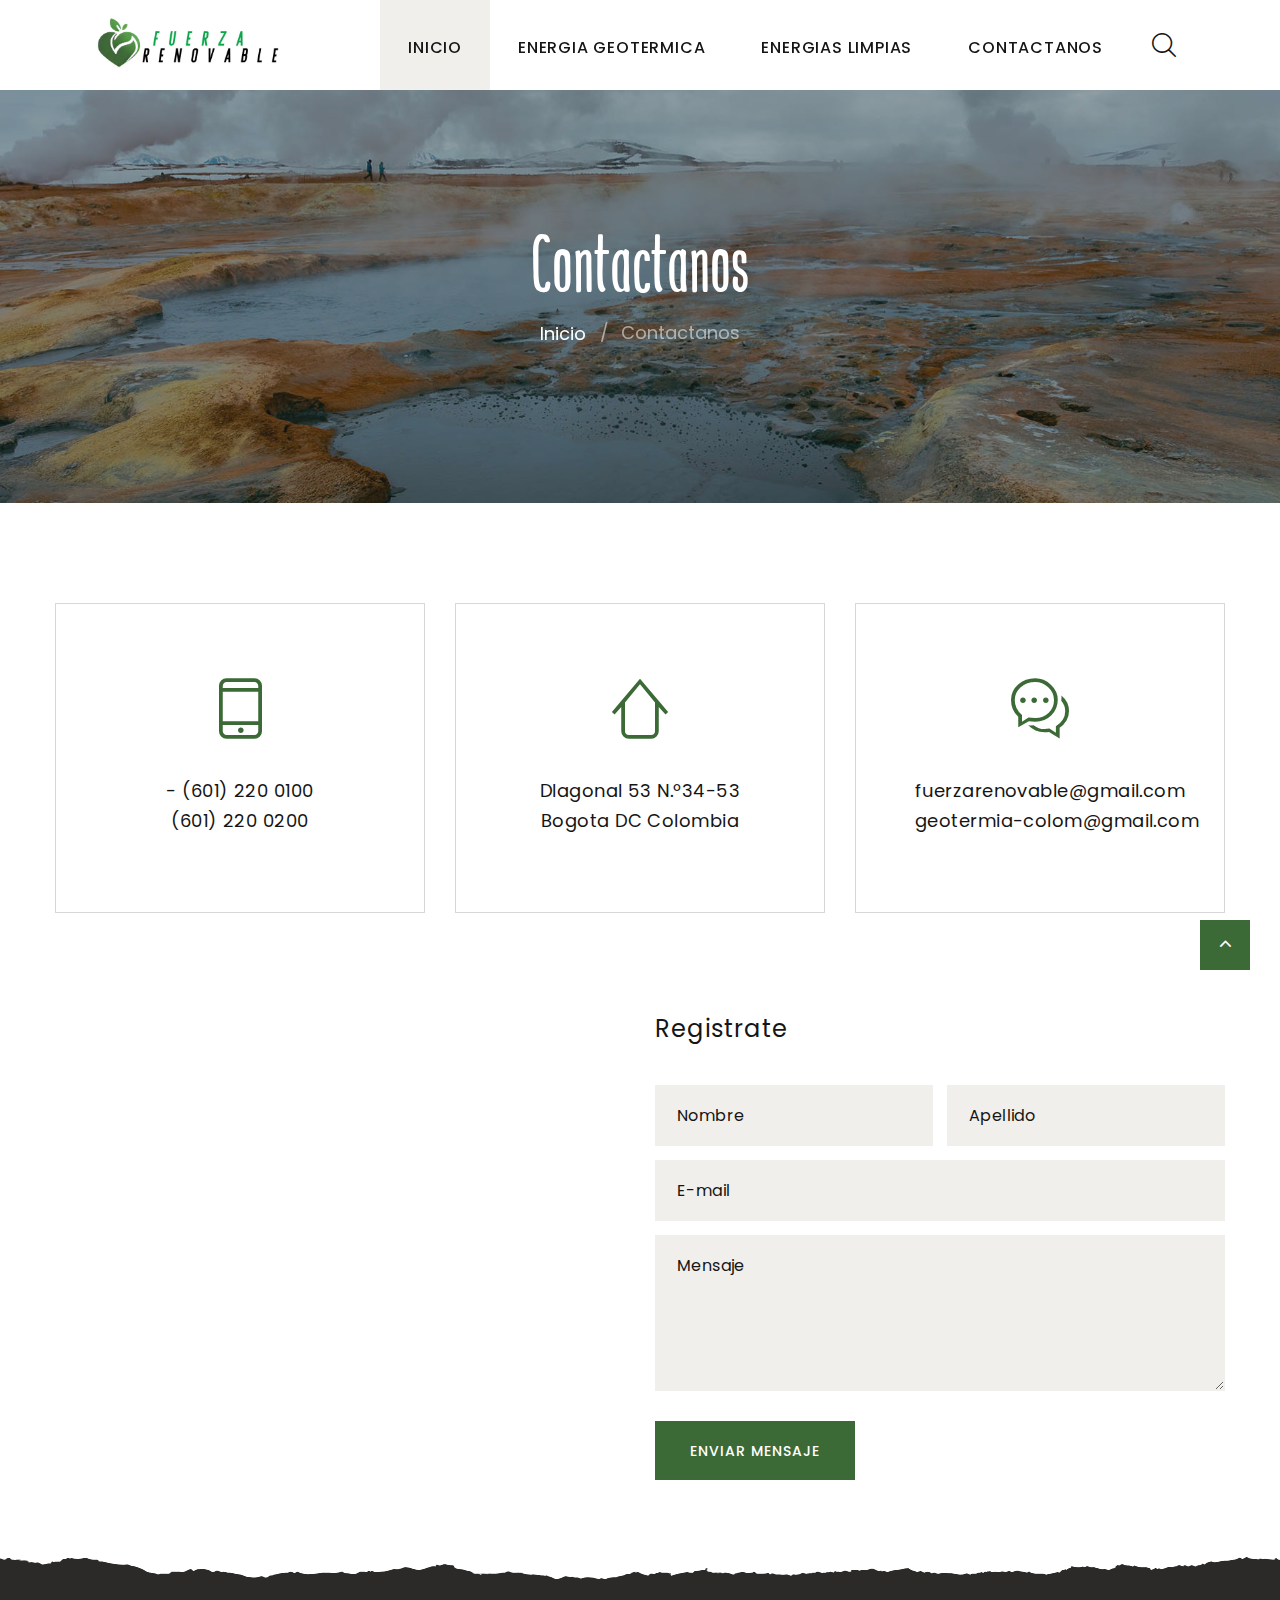
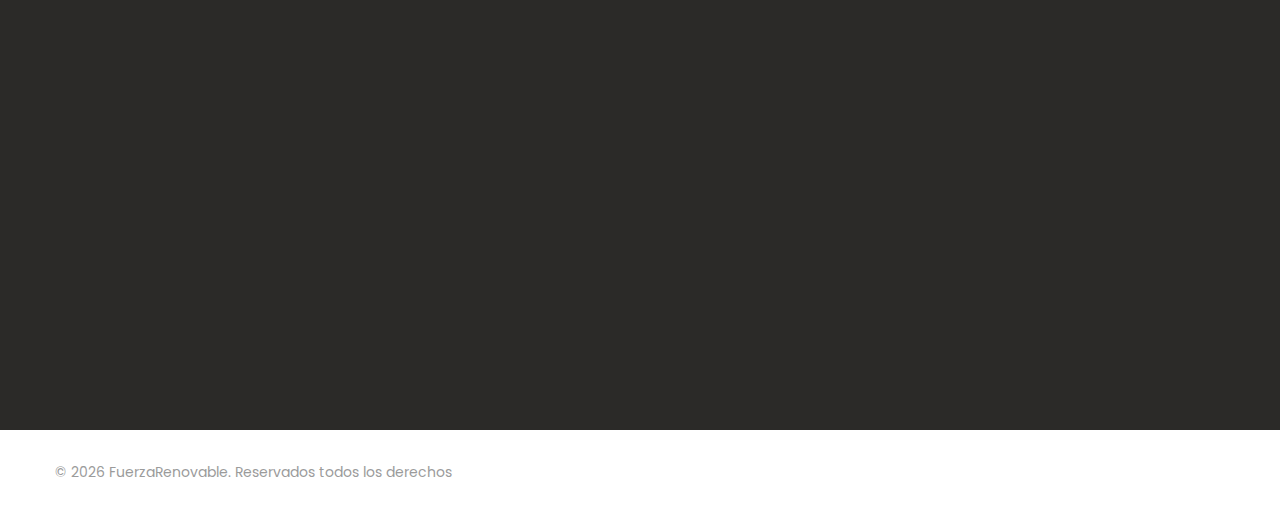
<file: site/contact-us.html>
<!DOCTYPE html>
<html class="wide wow-animation" lang="en">
  <head>
    <title>Contactanos</title>
    <meta name="format-detection" content="telephone=no">
    <meta name="viewport" content="width=device-width, height=device-height, initial-scale=1.0, maximum-scale=1.0, user-scalable=0">
    <meta http-equiv="X-UA-Compatible" content="IE=edge">
    <meta charset="utf-8">
    <link rel="icon" href="images/favicon.ico" type="image/x-icon">
    <!-- Stylesheets-->
    <link rel="stylesheet" type="text/css" href="//fonts.googleapis.com/css?family=Poppins:300,400,500">
    <link rel="stylesheet" href="css/bootstrap.css">
    <link rel="stylesheet" href="css/fonts.css">
    <link rel="stylesheet" href="css/style.css">
    <!--[if lt IE 10]>
    <div style="background: #212121; padding: 10px 0; box-shadow: 3px 3px 5px 0 rgba(0,0,0,.3); clear: both; text-align:center; position: relative; z-index:1;"><a href="http://windows.microsoft.com/en-US/internet-explorer/"><img src="images/ie8-panel/warning_bar_0000_us.jpg" border="0" height="42" width="820" alt="You are using an outdated browser. For a faster, safer browsing experience, upgrade for free today."></a></div>
    <script src="js/html5shiv.min.js"></script>
    <![endif]-->
  </head>
  <body>
    <div class="preloader">
      <div class="preloader-body">
        <div class="cssload-container"><span></span><span></span><span></span><span></span>
        </div>
      </div>
    </div>
    <div class="page"><a class="section section-banner d-none d-xl-block" href="https://www.templatemonster.com/intense-multipurpose-html-template.html" style="background-image: url(images/banner/background-04-1920x60.jpg); background-image: -webkit-image-set( url(images/banner/background-04-1920x60.jpg) 1x, url(images/banner/background-04-3840x120.jpg) 2x )"></a>
      <!-- Page Header-->
      <header class="section page-header">
        <!-- RD Navbar-->
        <div class="rd-navbar-wrap rd-navbar-modern-wrap">
          <nav class="rd-navbar rd-navbar-modern" data-layout="rd-navbar-fixed" data-sm-layout="rd-navbar-fixed" data-md-layout="rd-navbar-fixed" data-md-device-layout="rd-navbar-fixed" data-lg-layout="rd-navbar-static" data-lg-device-layout="rd-navbar-fixed" data-xl-layout="rd-navbar-static" data-xl-device-layout="rd-navbar-static" data-xxl-layout="rd-navbar-static" data-xxl-device-layout="rd-navbar-static" data-lg-stick-up-offset="46px" data-xl-stick-up-offset="46px" data-xxl-stick-up-offset="70px" data-lg-stick-up="true" data-xl-stick-up="true" data-xxl-stick-up="true">
            <div class="rd-navbar-main-outer">
              <div class="rd-navbar-main">
                <!-- RD Navbar Panel-->
                <div class="rd-navbar-panel">
                  <!-- RD Navbar Toggle-->
                  <button class="rd-navbar-toggle" data-rd-navbar-toggle=".rd-navbar-nav-wrap"><span></span></button>
                  <!-- RD Navbar Brand-->
                  <div class="rd-navbar-brand"><a class="brand" href="index.html"><img src="images/logoFuerzaRenovable.jpg" alt="" width="196" height="47"/></a></div>
                </div>
                <div class="rd-navbar-main-element">
                  <div class="rd-navbar-nav-wrap">
                    <!-- RD Navbar Basket-->
                    <div class="rd-navbar-basket-wrap">
                      
                      <div class="cart-inline">
                        <div class="cart-inline-header">
                      
                        </div>
                        <div class="cart-inline-body">
                          <div class="cart-inline-item">
                            <div class="unit align-items-center">
                              <div class="unit-left"><a class="cart-inline-figure" href="#"><img src="images/product-mini-1-108x100.png" alt="" width="108" height="100"/></a></div>
                              <div class="unit-body">
                               
                                <div>
                                  <div class="group-xs group-inline-middle">
                                    <div class="table-cart-stepper">
                                      <input class="form-input" type="number" data-zeros="true" value="1" min="1" max="1000">
                                    </div>
                                    
                                  </div>
                                </div>
                              </div>
                            </div>
                          </div>
                          <div class="cart-inline-item">
                            <div class="unit align-items-center">
                              <div class="unit-left"><a class="cart-inline-figure" href="#"><img src="images/product-mini-2-108x100.png" alt="" width="108" height="100"/></a></div>
                              <div class="unit-body">

                                <div>
                                  <div class="group-xs group-inline-middle">
                                    <div class="table-cart-stepper">
                                      <input class="form-input" type="number" data-zeros="true" value="1" min="1" max="1000">
                                    </div>
                                   
                                  </div>
                                </div>
                              </div>
                            </div>
                          </div>
                        </div>
                        <div class="cart-inline-footer">
                          
                        </div>
                      </div>
                    </div><a class="rd-navbar-basket rd-navbar-basket-mobile fl-bigmug-line-shopping198" href="#"><span>2</span></a>
                    <!-- RD Navbar Search-->
                    <div class="rd-navbar-search">
                      <button class="rd-navbar-search-toggle" data-rd-navbar-toggle=".rd-navbar-search"><span></span></button>
                      <form class="rd-search" action="#">
                        <div class="form-wrap">
                          <label class="form-label" for="rd-navbar-search-form-input">Buscar...</label>
                          <input class="rd-navbar-search-form-input form-input" id="rd-navbar-search-form-input" type="text" name="search">
                          <button class="rd-search-form-submit fl-bigmug-line-search74" type="submit"></button>
                        </div>
                      </form>
                    </div>
                    <!-- RD Navbar Nav-->
                    <ul class="rd-navbar-nav">
                      <li class="rd-nav-item active"><a class="rd-nav-link" href="index.html">Inicio</a>
                      </li>
                      <li class="rd-nav-item"><a class="rd-nav-link" href="about-us.html">Energia geotermica</a>
                      </li>
                      <li class="rd-nav-item"><a class="rd-nav-link" href="typography.html"> Energias limpias</a>
                      </li>
                      <li class="rd-nav-item"><a class="rd-nav-link" href="contact-us.html">contactanos</a>
                      </li>
                    </ul>
                  </div>
                  
                
      </header>
      <!-- Breadcrumbs -->
      <section class="breadcrumbs-custom-inset">
        <div class="breadcrumbs-custom context-dark bg-overlay-39">
          <div class="container">
            <h2 class="breadcrumbs-custom-title">Contactanos</h2>
            <ul class="breadcrumbs-custom-path">
              <li><a href="index.html">Inicio</a></li>
              <li class="active">Contactanos</li>
            </ul>
          </div>
          <div class="box-position" style="background-image: url(images/us.jpeg);"></div>
        </div>
      </section>
      <!-- Contact information-->
      <section class="section section-md section-first bg-default">
        <div class="container">
          <div class="row row-30 justify-content-center">
            <div class="col-sm-8 col-md-6 col-lg-4">
              <article class="box-contacts">
                <div class="box-contacts-body">
                  <div class="box-contacts-icon fl-bigmug-line-cellphone55"></div>
                  <div class="box-contacts-decor"></div>
                  <p class="box-contacts-link"><a href="tel:#">- (601) 220 0100</a></p>
                  <p class="box-contacts-link"><a href="tel:#">(601) 220 0200</a></p>
                </div>
              </article>
            </div>
            <div class="col-sm-8 col-md-6 col-lg-4">
              <article class="box-contacts">
                <div class="box-contacts-body">
                  <div class="box-contacts-icon fl-bigmug-line-up104"></div>
                  <div class="box-contacts-decor"></div>
                  <p class="box-contacts-link"><a href="https://g.co/kgs/rjNf6z7">DIagonal 53 N.º34-53 Bogota DC Colombia</a></p>
                </div>
              </article>
            </div>
            <div class="col-sm-8 col-md-6 col-lg-4">
              <article class="box-contacts">
                <div class="box-contacts-body">
                  <div class="box-contacts-icon fl-bigmug-line-chat55"></div>
                  <div class="box-contacts-decor"></div>
                  <p class="box-contacts-link"><a href="mailto:#">fuerzarenovable@gmail.com</a></p>
                  <p class="box-contacts-link"><a href="mailto:#">geotermia-colom@gmail.com</a></p>
                </div>
              </article>
            </div>
          </div>
        </div>
      </section>

      <!-- Contact Form and Gmap-->
      <section class="section section-md section-last bg-default text-md-left">
        <div class="container">
          <div class="row row-50">
            <div class="col-lg-6 section-map-small">
            </div>
            <div class="col-lg-6">
              <h4 class="text-spacing-50">Registrate</h4>
                <div class="row row-14 gutters-14">
                  <div class="col-sm-6">
                    <div class="form-wrap">
                      <input class="form-input" id="contact-first-name" type="text" name="name" data-constraints="@Required">
                      <label class="form-label" for="contact-first-name">Nombre</label>
                    </div>
                  </div>
                  <div class="col-sm-6">
                    <div class="form-wrap">
                      <input class="form-input" id="contact-last-name" type="text" name="name" data-constraints="@Required">
                      <label class="form-label" for="contact-last-name">Apellido</label>
                    </div>
                  </div>
                  <div class="col-12">
                    <div class="form-wrap">
                      <input class="form-input" id="contact-email" type="email" name="email" data-constraints="@Email @Required">
                      <label class="form-label" for="contact-email">E-mail</label>
                    </div>
                  </div>
                  <div class="col-12">
                    <div class="form-wrap">
                      <label class="form-label" for="contact-message">Mensaje</label>
                      <textarea class="form-input" id="contact-message" name="message" data-constraints="@Required"></textarea>
                    </div>
                  </div>
                </div>
                <button class="button button-primary button-pipaluk" type="submit">Enviar mensaje</button>
              </form>
            </div>
          </div>
        </div>
      </section>
     <!-- Page Footer-->
      <footer class="section footer-variant-2 footer-modern context-dark section-top-image section-top-image-dark">
        <div class="footer-variant-2-content">
          <div class="container">
            <div class="row row-40 justify-content-between">
              <div class="col-sm-6 col-lg-4 col-xl-3">
                <div class="oh-desktop">
                  <div class="wow slideInRight" data-wow-delay="0s">
                    <div class="footer-brand"><a href="index.html"><img src="images/logoFuerzaRenovable.jpg" alt="" width="196" height="42"/></a></div>
                    <ul class="footer-contacts d-inline-block d-md-block">
                      <li>
                        <div class="unit unit-spacing-xs">
                          <div class="unit-left"><span class="icon fa fa-phone"></span></div>
                          <div class="unit-body"><a class="link-phone" href="tel:#">(+57) 317-366-2793</a></div>
                        </div>
                      </li>
                      <li>
                        <div class="unit unit-spacing-xs">
                          <div class="unit-left"><span class="icon fa fa-clock-o"></span></div>
                          <div class="unit-body">
                            <p>Martes a viernes de 9:00 a.m. a 4:00 p.m. y último sábado de cada mes de 10:00 a.m. a 4:00 p.m.</p>
                          </div>
                        </div>
                      </li>
                      <li>
                        <div class="unit unit-spacing-xs">
                          <div class="unit-left"><span class="icon fa fa-location-arrow"></span></div>
                          <div class="unit-body"><a class="link-location" href="https://g.co/kgs/rjNf6z7">DIagonal 53 N.º34-53 Bogota DC Colombia</a></div>
                        </div>
                      </li>
                    </ul>
                  </div>
                </div>
              </div>
              <div class="col-sm-6 col-lg-4 col-xl-4">
                <div class="oh-desktop">
                  <div class="inset-top-18 wow slideInDown" data-wow-delay="0s">
                    <h5>Hoja informativa</h5>
                    <p>Únase a nuestro boletín informativo por correo electrónico para recibir noticias y consejos..</p>
                    <form class="rd-form rd-mailform" data-form-output="form-output-global" data-form-type="subscribe" method="post" action="bat/rd-mailform.php">
                      <div class="form-wrap">
                        <input class="form-input" id="subscribe-form-5-email" type="email" name="email" data-constraints="@Email @Required">
                        <label class="form-label" for="subscribe-form-5-email">Ingrese su E-mail</label>
                      </div>
                      <button class="button button-block button-white" type="submit">Subscribete</button>
                    </form>
                    <div class="group-lg group-middle">
                      </div>
                    </div>
                  </div>
                </div>
              </div>
            </div>
          </div>
        </div>
        <div class="footer-variant-2-bottom-panel">
          <div class="container">
            <!-- Rights-->
            <div class="group-sm group-sm-justify">
              <p class="rights"><span>&copy;&nbsp;</span><span class="copyright-year"></span> <span>FuerzaRenovable</span>. Reservados todos los derechos
              </p>
                </div>
          </div>
        </div>
      </footer>
    </div>
    <!-- Global Mailform Output-->
    <div class="snackbars" id="form-output-global"></div>
    <!-- Javascript-->
    <script src="js/core.min.js"></script>
    <script src="js/script.js"></script>
  </body>
</html>
</file>
<file: site/css/fonts.css>
/*
*
* Fonts
*//*
*
* Mangaba
* --------------------------------------------------
*/@font-face {	font-family: "Mangaba";	src: url("../fonts/Mangaba.ttf");}/*
*
* Font Awesome Icons 4.7.0
* --------------------------------------------------
*/@font-face {	font-family: 'FontAwesome';	src: url("../fonts/fontawesome-webfont.eot?v=4.7.0");	src: url("../fonts/fontawesome-webfont.eot?#iefix&v=4.7.0") format("embedded-opentype"), url("../fonts/fontawesome-webfont.woff2?v=4.7.0") format("woff2"), url("../fonts/fontawesome-webfont.woff?v=4.7.0") format("woff"), url("../fonts/fontawesome-webfont.ttf?v=4.7.0") format("truetype"), url("../fonts/fontawesome-webfont.svg?v=4.7.0#fontawesomeregular") format("svg");	font-weight: normal;	font-style: normal;}.fa {	display: inline-block;	font-family: 'FontAwesome';	font-size: inherit;	text-rendering: auto;	-webkit-font-smoothing: antialiased;	-moz-osx-font-smoothing: grayscale;}[class*='fa-']:before {	font-weight: 400;	font-family: 'FontAwesome';}/* makes the font 33% larger relative to the icon container */.fa-lg {	font-size: 1.33333333em;	line-height: 0.75em;	vertical-align: -15%;}.fa-2x {	font-size: 2em;}.fa-3x {	font-size: 3em;}.fa-4x {	font-size: 4em;}.fa-5x {	font-size: 5em;}.fa-fw {	width: 1.28571429em;	text-align: center;}.fa-ul {	padding-left: 0;	margin-left: 2.14285714em;	list-style-type: none;}.fa-ul > li {	position: relative;}.fa-li {	position: absolute;	left: -2.14285714em;	width: 2.14285714em;	top: 0.14285714em;	text-align: center;}.fa-li.fa-lg {	left: -1.85714286em;}.fa-border {	padding: .2em .25em .15em;	border: solid 0.08em #eeeeee;	border-radius: .1em;}.fa-pull-left {	float: left;}.fa-pull-right {	float: right;}.fa.fa-pull-left {	margin-right: .3em;}.fa.fa-pull-right {	margin-left: .3em;}/* Deprecated as of 4.4.0 */.pull-right {	float: right;}.pull-left {	float: left;}.fa.pull-left {	margin-right: .3em;}.fa.pull-right {	margin-left: .3em;}.fa-spin {	-webkit-animation: fa-spin 2s infinite linear;	animation: fa-spin 2s infinite linear;}.fa-pulse {	-webkit-animation: fa-spin 1s infinite steps(8);	animation: fa-spin 1s infinite steps(8);}@-webkit-keyframes fa-spin {	0% {		-webkit-transform: rotate(0deg);		transform: rotate(0deg);	}	100% {		-webkit-transform: rotate(359deg);		transform: rotate(359deg);	}}@keyframes fa-spin {	0% {		-webkit-transform: rotate(0deg);		transform: rotate(0deg);	}	100% {		-webkit-transform: rotate(359deg);		transform: rotate(359deg);	}}.fa-rotate-90 {	-ms-filter: "progid:DXImageTransform.Microsoft.BasicImage(rotation=1)";	-webkit-transform: rotate(90deg);	-ms-transform: rotate(90deg);	transform: rotate(90deg);}.fa-rotate-180 {	-ms-filter: "progid:DXImageTransform.Microsoft.BasicImage(rotation=2)";	-webkit-transform: rotate(180deg);	-ms-transform: rotate(180deg);	transform: rotate(180deg);}.fa-rotate-270 {	-ms-filter: "progid:DXImageTransform.Microsoft.BasicImage(rotation=3)";	-webkit-transform: rotate(270deg);	-ms-transform: rotate(270deg);	transform: rotate(270deg);}.fa-flip-horizontal {	-ms-filter: "progid:DXImageTransform.Microsoft.BasicImage(rotation=0, mirror=1)";	-webkit-transform: scale(-1, 1);	-ms-transform: scale(-1, 1);	transform: scale(-1, 1);}.fa-flip-vertical {	-ms-filter: "progid:DXImageTransform.Microsoft.BasicImage(rotation=2, mirror=1)";	-webkit-transform: scale(1, -1);	-ms-transform: scale(1, -1);	transform: scale(1, -1);}:root .fa-rotate-90,:root .fa-rotate-180,:root .fa-rotate-270,:root .fa-flip-horizontal,:root .fa-flip-vertical {	filter: none;}.fa-stack {	position: relative;	display: inline-block;	width: 2em;	height: 2em;	line-height: 2em;	vertical-align: middle;}.fa-stack-1x,.fa-stack-2x {	position: absolute;	left: 0;	width: 100%;	text-align: center;}.fa-stack-1x {	line-height: inherit;}.fa-stack-2x {	font-size: 2em;}.fa-inverse {	color: #ffffff;}/* Font Awesome uses the Unicode Private Use Area (PUA) to ensure screen
   readers do not read off random characters that represent icons */.fa-glass:before {	content: "\f000";}.fa-music:before {	content: "\f001";}.fa-search:before {	content: "\f002";}.fa-envelope-o:before {	content: "\f003";}.fa-heart:before {	content: "\f004";}.fa-star:before {	content: "\f005";}.fa-star-o:before {	content: "\f006";}.fa-user:before {	content: "\f007";}.fa-film:before {	content: "\f008";}.fa-th-large:before {	content: "\f009";}.fa-th:before {	content: "\f00a";}.fa-th-list:before {	content: "\f00b";}.fa-check:before {	content: "\f00c";}.fa-remove:before,.fa-close:before,.fa-times:before {	content: "\f00d";}.fa-search-plus:before {	content: "\f00e";}.fa-search-minus:before {	content: "\f010";}.fa-power-off:before {	content: "\f011";}.fa-signal:before {	content: "\f012";}.fa-gear:before,.fa-cog:before {	content: "\f013";}.fa-trash-o:before {	content: "\f014";}.fa-home:before {	content: "\f015";}.fa-file-o:before {	content: "\f016";}.fa-clock-o:before {	content: "\f017";}.fa-road:before {	content: "\f018";}.fa-download:before {	content: "\f019";}.fa-arrow-circle-o-down:before {	content: "\f01a";}.fa-arrow-circle-o-up:before {	content: "\f01b";}.fa-inbox:before {	content: "\f01c";}.fa-play-circle-o:before {	content: "\f01d";}.fa-rotate-right:before,.fa-repeat:before {	content: "\f01e";}.fa-refresh:before {	content: "\f021";}.fa-list-alt:before {	content: "\f022";}.fa-lock:before {	content: "\f023";}.fa-flag:before {	content: "\f024";}.fa-headphones:before {	content: "\f025";}.fa-volume-off:before {	content: "\f026";}.fa-volume-down:before {	content: "\f027";}.fa-volume-up:before {	content: "\f028";}.fa-qrcode:before {	content: "\f029";}.fa-barcode:before {	content: "\f02a";}.fa-tag:before {	content: "\f02b";}.fa-tags:before {	content: "\f02c";}.fa-book:before {	content: "\f02d";}.fa-bookmark:before {	content: "\f02e";}.fa-print:before {	content: "\f02f";}.fa-camera:before {	content: "\f030";}.fa-font:before {	content: "\f031";}.fa-bold:before {	content: "\f032";}.fa-italic:before {	content: "\f033";}.fa-text-height:before {	content: "\f034";}.fa-text-width:before {	content: "\f035";}.fa-align-left:before {	content: "\f036";}.fa-align-center:before {	content: "\f037";}.fa-align-right:before {	content: "\f038";}.fa-align-justify:before {	content: "\f039";}.fa-list:before {	content: "\f03a";}.fa-dedent:before,.fa-outdent:before {	content: "\f03b";}.fa-indent:before {	content: "\f03c";}.fa-video-camera:before {	content: "\f03d";}.fa-photo:before,.fa-image:before,.fa-picture-o:before {	content: "\f03e";}.fa-pencil:before {	content: "\f040";}.fa-map-marker:before {	content: "\f041";}.fa-adjust:before {	content: "\f042";}.fa-tint:before {	content: "\f043";}.fa-edit:before,.fa-pencil-square-o:before {	content: "\f044";}.fa-share-square-o:before {	content: "\f045";}.fa-check-square-o:before {	content: "\f046";}.fa-arrows:before {	content: "\f047";}.fa-step-backward:before {	content: "\f048";}.fa-fast-backward:before {	content: "\f049";}.fa-backward:before {	content: "\f04a";}.fa-play:before {	content: "\f04b";}.fa-pause:before {	content: "\f04c";}.fa-stop:before {	content: "\f04d";}.fa-forward:before {	content: "\f04e";}.fa-fast-forward:before {	content: "\f050";}.fa-step-forward:before {	content: "\f051";}.fa-eject:before {	content: "\f052";}.fa-chevron-left:before {	content: "\f053";}.fa-chevron-right:before {	content: "\f054";}.fa-plus-circle:before {	content: "\f055";}.fa-minus-circle:before {	content: "\f056";}.fa-times-circle:before {	content: "\f057";}.fa-check-circle:before {	content: "\f058";}.fa-question-circle:before {	content: "\f059";}.fa-info-circle:before {	content: "\f05a";}.fa-crosshairs:before {	content: "\f05b";}.fa-times-circle-o:before {	content: "\f05c";}.fa-check-circle-o:before {	content: "\f05d";}.fa-ban:before {	content: "\f05e";}.fa-arrow-left:before {	content: "\f060";}.fa-arrow-right:before {	content: "\f061";}.fa-arrow-up:before {	content: "\f062";}.fa-arrow-down:before {	content: "\f063";}.fa-mail-forward:before,.fa-share:before {	content: "\f064";}.fa-expand:before {	content: "\f065";}.fa-compress:before {	content: "\f066";}.fa-plus:before {	content: "\f067";}.fa-minus:before {	content: "\f068";}.fa-asterisk:before {	content: "\f069";}.fa-exclamation-circle:before {	content: "\f06a";}.fa-gift:before {	content: "\f06b";}.fa-leaf:before {	content: "\f06c";}.fa-fire:before {	content: "\f06d";}.fa-eye:before {	content: "\f06e";}.fa-eye-slash:before {	content: "\f070";}.fa-warning:before,.fa-exclamation-triangle:before {	content: "\f071";}.fa-plane:before {	content: "\f072";}.fa-calendar:before {	content: "\f073";}.fa-random:before {	content: "\f074";}.fa-comment:before {	content: "\f075";}.fa-magnet:before {	content: "\f076";}.fa-chevron-up:before {	content: "\f077";}.fa-chevron-down:before {	content: "\f078";}.fa-retweet:before {	content: "\f079";}.fa-shopping-cart:before {	content: "\f07a";}.fa-folder:before {	content: "\f07b";}.fa-folder-open:before {	content: "\f07c";}.fa-arrows-v:before {	content: "\f07d";}.fa-arrows-h:before {	content: "\f07e";}.fa-bar-chart-o:before,.fa-bar-chart:before {	content: "\f080";}.fa-twitter-square:before {	content: "\f081";}.fa-facebook-square:before {	content: "\f082";}.fa-camera-retro:before {	content: "\f083";}.fa-key:before {	content: "\f084";}.fa-gears:before,.fa-cogs:before {	content: "\f085";}.fa-comments:before {	content: "\f086";}.fa-thumbs-o-up:before {	content: "\f087";}.fa-thumbs-o-down:before {	content: "\f088";}.fa-star-half:before {	content: "\f089";}.fa-heart-o:before {	content: "\f08a";}.fa-sign-out:before {	content: "\f08b";}.fa-linkedin-square:before {	content: "\f08c";}.fa-thumb-tack:before {	content: "\f08d";}.fa-external-link:before {	content: "\f08e";}.fa-sign-in:before {	content: "\f090";}.fa-trophy:before {	content: "\f091";}.fa-github-square:before {	content: "\f092";}.fa-upload:before {	content: "\f093";}.fa-lemon-o:before {	content: "\f094";}.fa-phone:before {	content: "\f095";}.fa-square-o:before {	content: "\f096";}.fa-bookmark-o:before {	content: "\f097";}.fa-phone-square:before {	content: "\f098";}.fa-twitter:before {	content: "\f099";}.fa-facebook-f:before,.fa-facebook:before {	content: "\f09a";}.fa-github:before {	content: "\f09b";}.fa-unlock:before {	content: "\f09c";}.fa-credit-card:before {	content: "\f09d";}.fa-feed:before,.fa-rss:before {	content: "\f09e";}.fa-hdd-o:before {	content: "\f0a0";}.fa-bullhorn:before {	content: "\f0a1";}.fa-bell:before {	content: "\f0f3";}.fa-certificate:before {	content: "\f0a3";}.fa-hand-o-right:before {	content: "\f0a4";}.fa-hand-o-left:before {	content: "\f0a5";}.fa-hand-o-up:before {	content: "\f0a6";}.fa-hand-o-down:before {	content: "\f0a7";}.fa-arrow-circle-left:before {	content: "\f0a8";}.fa-arrow-circle-right:before {	content: "\f0a9";}.fa-arrow-circle-up:before {	content: "\f0aa";}.fa-arrow-circle-down:before {	content: "\f0ab";}.fa-globe:before {	content: "\f0ac";}.fa-wrench:before {	content: "\f0ad";}.fa-tasks:before {	content: "\f0ae";}.fa-filter:before {	content: "\f0b0";}.fa-briefcase:before {	content: "\f0b1";}.fa-arrows-alt:before {	content: "\f0b2";}.fa-group:before,.fa-users:before {	content: "\f0c0";}.fa-chain:before,.fa-link:before {	content: "\f0c1";}.fa-cloud:before {	content: "\f0c2";}.fa-flask:before {	content: "\f0c3";}.fa-cut:before,.fa-scissors:before {	content: "\f0c4";}.fa-copy:before,.fa-files-o:before {	content: "\f0c5";}.fa-paperclip:before {	content: "\f0c6";}.fa-save:before,.fa-floppy-o:before {	content: "\f0c7";}.fa-square:before {	content: "\f0c8";}.fa-navicon:before,.fa-reorder:before,.fa-bars:before {	content: "\f0c9";}.fa-list-ul:before {	content: "\f0ca";}.fa-list-ol:before {	content: "\f0cb";}.fa-strikethrough:before {	content: "\f0cc";}.fa-underline:before {	content: "\f0cd";}.fa-table:before {	content: "\f0ce";}.fa-magic:before {	content: "\f0d0";}.fa-truck:before {	content: "\f0d1";}.fa-pinterest:before {	content: "\f0d2";}.fa-pinterest-square:before {	content: "\f0d3";}.fa-google-plus-square:before {	content: "\f0d4";}.fa-google-plus:before {	content: "\f0d5";}.fa-money:before {	content: "\f0d6";}.fa-caret-down:before {	content: "\f0d7";}.fa-caret-up:before {	content: "\f0d8";}.fa-caret-left:before {	content: "\f0d9";}.fa-caret-right:before {	content: "\f0da";}.fa-columns:before {	content: "\f0db";}.fa-unsorted:before,.fa-sort:before {	content: "\f0dc";}.fa-sort-down:before,.fa-sort-desc:before {	content: "\f0dd";}.fa-sort-up:before,.fa-sort-asc:before {	content: "\f0de";}.fa-envelope:before {	content: "\f0e0";}.fa-linkedin:before {	content: "\f0e1";}.fa-rotate-left:before,.fa-undo:before {	content: "\f0e2";}.fa-legal:before,.fa-gavel:before {	content: "\f0e3";}.fa-dashboard:before,.fa-tachometer:before {	content: "\f0e4";}.fa-comment-o:before {	content: "\f0e5";}.fa-comments-o:before {	content: "\f0e6";}.fa-flash:before,.fa-bolt:before {	content: "\f0e7";}.fa-sitemap:before {	content: "\f0e8";}.fa-umbrella:before {	content: "\f0e9";}.fa-paste:before,.fa-clipboard:before {	content: "\f0ea";}.fa-lightbulb-o:before {	content: "\f0eb";}.fa-exchange:before {	content: "\f0ec";}.fa-cloud-download:before {	content: "\f0ed";}.fa-cloud-upload:before {	content: "\f0ee";}.fa-user-md:before {	content: "\f0f0";}.fa-stethoscope:before {	content: "\f0f1";}.fa-suitcase:before {	content: "\f0f2";}.fa-bell-o:before {	content: "\f0a2";}.fa-coffee:before {	content: "\f0f4";}.fa-cutlery:before {	content: "\f0f5";}.fa-file-text-o:before {	content: "\f0f6";}.fa-building-o:before {	content: "\f0f7";}.fa-hospital-o:before {	content: "\f0f8";}.fa-ambulance:before {	content: "\f0f9";}.fa-medkit:before {	content: "\f0fa";}.fa-fighter-jet:before {	content: "\f0fb";}.fa-beer:before {	content: "\f0fc";}.fa-h-square:before {	content: "\f0fd";}.fa-plus-square:before {	content: "\f0fe";}.fa-angle-double-left:before {	content: "\f100";}.fa-angle-double-right:before {	content: "\f101";}.fa-angle-double-up:before {	content: "\f102";}.fa-angle-double-down:before {	content: "\f103";}.fa-angle-left:before {	content: "\f104";}.fa-angle-right:before {	content: "\f105";}.fa-angle-up:before {	content: "\f106";}.fa-angle-down:before {	content: "\f107";}.fa-desktop:before {	content: "\f108";}.fa-laptop:before {	content: "\f109";}.fa-tablet:before {	content: "\f10a";}.fa-mobile-phone:before,.fa-mobile:before {	content: "\f10b";}.fa-circle-o:before {	content: "\f10c";}.fa-quote-left:before {	content: "\f10d";}.fa-quote-right:before {	content: "\f10e";}.fa-spinner:before {	content: "\f110";}.fa-circle:before {	content: "\f111";}.fa-mail-reply:before,.fa-reply:before {	content: "\f112";}.fa-github-alt:before {	content: "\f113";}.fa-folder-o:before {	content: "\f114";}.fa-folder-open-o:before {	content: "\f115";}.fa-smile-o:before {	content: "\f118";}.fa-frown-o:before {	content: "\f119";}.fa-meh-o:before {	content: "\f11a";}.fa-gamepad:before {	content: "\f11b";}.fa-keyboard-o:before {	content: "\f11c";}.fa-flag-o:before {	content: "\f11d";}.fa-flag-checkered:before {	content: "\f11e";}.fa-terminal:before {	content: "\f120";}.fa-code:before {	content: "\f121";}.fa-mail-reply-all:before,.fa-reply-all:before {	content: "\f122";}.fa-star-half-empty:before,.fa-star-half-full:before,.fa-star-half-o:before {	content: "\f123";}.fa-location-arrow:before {	content: "\f124";}.fa-crop:before {	content: "\f125";}.fa-code-fork:before {	content: "\f126";}.fa-unlink:before,.fa-chain-broken:before {	content: "\f127";}.fa-question:before {	content: "\f128";}.fa-info:before {	content: "\f129";}.fa-exclamation:before {	content: "\f12a";}.fa-superscript:before {	content: "\f12b";}.fa-subscript:before {	content: "\f12c";}.fa-eraser:before {	content: "\f12d";}.fa-puzzle-piece:before {	content: "\f12e";}.fa-microphone:before {	content: "\f130";}.fa-microphone-slash:before {	content: "\f131";}.fa-shield:before {	content: "\f132";}.fa-calendar-o:before {	content: "\f133";}.fa-fire-extinguisher:before {	content: "\f134";}.fa-rocket:before {	content: "\f135";}.fa-maxcdn:before {	content: "\f136";}.fa-chevron-circle-left:before {	content: "\f137";}.fa-chevron-circle-right:before {	content: "\f138";}.fa-chevron-circle-up:before {	content: "\f139";}.fa-chevron-circle-down:before {	content: "\f13a";}.fa-html5:before {	content: "\f13b";}.fa-css3:before {	content: "\f13c";}.fa-anchor:before {	content: "\f13d";}.fa-unlock-alt:before {	content: "\f13e";}.fa-bullseye:before {	content: "\f140";}.fa-ellipsis-h:before {	content: "\f141";}.fa-ellipsis-v:before {	content: "\f142";}.fa-rss-square:before {	content: "\f143";}.fa-play-circle:before {	content: "\f144";}.fa-ticket:before {	content: "\f145";}.fa-minus-square:before {	content: "\f146";}.fa-minus-square-o:before {	content: "\f147";}.fa-level-up:before {	content: "\f148";}.fa-level-down:before {	content: "\f149";}.fa-check-square:before {	content: "\f14a";}.fa-pencil-square:before {	content: "\f14b";}.fa-external-link-square:before {	content: "\f14c";}.fa-share-square:before {	content: "\f14d";}.fa-compass:before {	content: "\f14e";}.fa-toggle-down:before,.fa-caret-square-o-down:before {	content: "\f150";}.fa-toggle-up:before,.fa-caret-square-o-up:before {	content: "\f151";}.fa-toggle-right:before,.fa-caret-square-o-right:before {	content: "\f152";}.fa-euro:before,.fa-eur:before {	content: "\f153";}.fa-gbp:before {	content: "\f154";}.fa-dollar:before,.fa-usd:before {	content: "\f155";}.fa-rupee:before,.fa-inr:before {	content: "\f156";}.fa-cny:before,.fa-rmb:before,.fa-yen:before,.fa-jpy:before {	content: "\f157";}.fa-ruble:before,.fa-rouble:before,.fa-rub:before {	content: "\f158";}.fa-won:before,.fa-krw:before {	content: "\f159";}.fa-bitcoin:before,.fa-btc:before {	content: "\f15a";}.fa-file:before {	content: "\f15b";}.fa-file-text:before {	content: "\f15c";}.fa-sort-alpha-asc:before {	content: "\f15d";}.fa-sort-alpha-desc:before {	content: "\f15e";}.fa-sort-amount-asc:before {	content: "\f160";}.fa-sort-amount-desc:before {	content: "\f161";}.fa-sort-numeric-asc:before {	content: "\f162";}.fa-sort-numeric-desc:before {	content: "\f163";}.fa-thumbs-up:before {	content: "\f164";}.fa-thumbs-down:before {	content: "\f165";}.fa-youtube-square:before {	content: "\f166";}.fa-youtube:before {	content: "\f167";}.fa-xing:before {	content: "\f168";}.fa-xing-square:before {	content: "\f169";}.fa-youtube-play:before {	content: "\f16a";}.fa-dropbox:before {	content: "\f16b";}.fa-stack-overflow:before {	content: "\f16c";}.fa-instagram:before {	content: "\f16d";}.fa-flickr:before {	content: "\f16e";}.fa-adn:before {	content: "\f170";}.fa-bitbucket:before {	content: "\f171";}.fa-bitbucket-square:before {	content: "\f172";}.fa-tumblr:before {	content: "\f173";}.fa-tumblr-square:before {	content: "\f174";}.fa-long-arrow-down:before {	content: "\f175";}.fa-long-arrow-up:before {	content: "\f176";}.fa-long-arrow-left:before {	content: "\f177";}.fa-long-arrow-right:before {	content: "\f178";}.fa-apple:before {	content: "\f179";}.fa-windows:before {	content: "\f17a";}.fa-android:before {	content: "\f17b";}.fa-linux:before {	content: "\f17c";}.fa-dribbble:before {	content: "\f17d";}.fa-skype:before {	content: "\f17e";}.fa-foursquare:before {	content: "\f180";}.fa-trello:before {	content: "\f181";}.fa-female:before {	content: "\f182";}.fa-male:before {	content: "\f183";}.fa-gittip:before,.fa-gratipay:before {	content: "\f184";}.fa-sun-o:before {	content: "\f185";}.fa-moon-o:before {	content: "\f186";}.fa-archive:before {	content: "\f187";}.fa-bug:before {	content: "\f188";}.fa-vk:before {	content: "\f189";}.fa-weibo:before {	content: "\f18a";}.fa-renren:before {	content: "\f18b";}.fa-pagelines:before {	content: "\f18c";}.fa-stack-exchange:before {	content: "\f18d";}.fa-arrow-circle-o-right:before {	content: "\f18e";}.fa-arrow-circle-o-left:before {	content: "\f190";}.fa-toggle-left:before,.fa-caret-square-o-left:before {	content: "\f191";}.fa-dot-circle-o:before {	content: "\f192";}.fa-wheelchair:before {	content: "\f193";}.fa-vimeo-square:before {	content: "\f194";}.fa-turkish-lira:before,.fa-try:before {	content: "\f195";}.fa-plus-square-o:before {	content: "\f196";}.fa-space-shuttle:before {	content: "\f197";}.fa-slack:before {	content: "\f198";}.fa-envelope-square:before {	content: "\f199";}.fa-wordpress:before {	content: "\f19a";}.fa-openid:before {	content: "\f19b";}.fa-institution:before,.fa-bank:before,.fa-university:before {	content: "\f19c";}.fa-mortar-board:before,.fa-graduation-cap:before {	content: "\f19d";}.fa-yahoo:before {	content: "\f19e";}.fa-google:before {	content: "\f1a0";}.fa-reddit:before {	content: "\f1a1";}.fa-reddit-square:before {	content: "\f1a2";}.fa-stumbleupon-circle:before {	content: "\f1a3";}.fa-stumbleupon:before {	content: "\f1a4";}.fa-delicious:before {	content: "\f1a5";}.fa-digg:before {	content: "\f1a6";}.fa-pied-piper-pp:before {	content: "\f1a7";}.fa-pied-piper-alt:before {	content: "\f1a8";}.fa-drupal:before {	content: "\f1a9";}.fa-joomla:before {	content: "\f1aa";}.fa-language:before {	content: "\f1ab";}.fa-fax:before {	content: "\f1ac";}.fa-building:before {	content: "\f1ad";}.fa-child:before {	content: "\f1ae";}.fa-paw:before {	content: "\f1b0";}.fa-spoon:before {	content: "\f1b1";}.fa-cube:before {	content: "\f1b2";}.fa-cubes:before {	content: "\f1b3";}.fa-behance:before {	content: "\f1b4";}.fa-behance-square:before {	content: "\f1b5";}.fa-steam:before {	content: "\f1b6";}.fa-steam-square:before {	content: "\f1b7";}.fa-recycle:before {	content: "\f1b8";}.fa-automobile:before,.fa-car:before {	content: "\f1b9";}.fa-cab:before,.fa-taxi:before {	content: "\f1ba";}.fa-tree:before {	content: "\f1bb";}.fa-spotify:before {	content: "\f1bc";}.fa-deviantart:before {	content: "\f1bd";}.fa-soundcloud:before {	content: "\f1be";}.fa-database:before {	content: "\f1c0";}.fa-file-pdf-o:before {	content: "\f1c1";}.fa-file-word-o:before {	content: "\f1c2";}.fa-file-excel-o:before {	content: "\f1c3";}.fa-file-powerpoint-o:before {	content: "\f1c4";}.fa-file-photo-o:before,.fa-file-picture-o:before,.fa-file-image-o:before {	content: "\f1c5";}.fa-file-zip-o:before,.fa-file-archive-o:before {	content: "\f1c6";}.fa-file-sound-o:before,.fa-file-audio-o:before {	content: "\f1c7";}.fa-file-movie-o:before,.fa-file-video-o:before {	content: "\f1c8";}.fa-file-code-o:before {	content: "\f1c9";}.fa-vine:before {	content: "\f1ca";}.fa-codepen:before {	content: "\f1cb";}.fa-jsfiddle:before {	content: "\f1cc";}.fa-life-bouy:before,.fa-life-buoy:before,.fa-life-saver:before,.fa-support:before,.fa-life-ring:before {	content: "\f1cd";}.fa-circle-o-notch:before {	content: "\f1ce";}.fa-ra:before,.fa-resistance:before,.fa-rebel:before {	content: "\f1d0";}.fa-ge:before,.fa-empire:before {	content: "\f1d1";}.fa-git-square:before {	content: "\f1d2";}.fa-git:before {	content: "\f1d3";}.fa-y-combinator-square:before,.fa-yc-square:before,.fa-hacker-news:before {	content: "\f1d4";}.fa-tencent-weibo:before {	content: "\f1d5";}.fa-qq:before {	content: "\f1d6";}.fa-wechat:before,.fa-weixin:before {	content: "\f1d7";}.fa-send:before,.fa-paper-plane:before {	content: "\f1d8";}.fa-send-o:before,.fa-paper-plane-o:before {	content: "\f1d9";}.fa-history:before {	content: "\f1da";}.fa-circle-thin:before {	content: "\f1db";}.fa-header:before {	content: "\f1dc";}.fa-paragraph:before {	content: "\f1dd";}.fa-sliders:before {	content: "\f1de";}.fa-share-alt:before {	content: "\f1e0";}.fa-share-alt-square:before {	content: "\f1e1";}.fa-bomb:before {	content: "\f1e2";}.fa-soccer-ball-o:before,.fa-futbol-o:before {	content: "\f1e3";}.fa-tty:before {	content: "\f1e4";}.fa-binoculars:before {	content: "\f1e5";}.fa-plug:before {	content: "\f1e6";}.fa-slideshare:before {	content: "\f1e7";}.fa-twitch:before {	content: "\f1e8";}.fa-yelp:before {	content: "\f1e9";}.fa-newspaper-o:before {	content: "\f1ea";}.fa-wifi:before {	content: "\f1eb";}.fa-calculator:before {	content: "\f1ec";}.fa-paypal:before {	content: "\f1ed";}.fa-google-wallet:before {	content: "\f1ee";}.fa-cc-visa:before {	content: "\f1f0";}.fa-cc-mastercard:before {	content: "\f1f1";}.fa-cc-discover:before {	content: "\f1f2";}.fa-cc-amex:before {	content: "\f1f3";}.fa-cc-paypal:before {	content: "\f1f4";}.fa-cc-stripe:before {	content: "\f1f5";}.fa-bell-slash:before {	content: "\f1f6";}.fa-bell-slash-o:before {	content: "\f1f7";}.fa-trash:before {	content: "\f1f8";}.fa-copyright:before {	content: "\f1f9";}.fa-at:before {	content: "\f1fa";}.fa-eyedropper:before {	content: "\f1fb";}.fa-paint-brush:before {	content: "\f1fc";}.fa-birthday-cake:before {	content: "\f1fd";}.fa-area-chart:before {	content: "\f1fe";}.fa-pie-chart:before {	content: "\f200";}.fa-line-chart:before {	content: "\f201";}.fa-lastfm:before {	content: "\f202";}.fa-lastfm-square:before {	content: "\f203";}.fa-toggle-off:before {	content: "\f204";}.fa-toggle-on:before {	content: "\f205";}.fa-bicycle:before {	content: "\f206";}.fa-bus:before {	content: "\f207";}.fa-ioxhost:before {	content: "\f208";}.fa-angellist:before {	content: "\f209";}.fa-cc:before {	content: "\f20a";}.fa-shekel:before,.fa-sheqel:before,.fa-ils:before {	content: "\f20b";}.fa-meanpath:before {	content: "\f20c";}.fa-buysellads:before {	content: "\f20d";}.fa-connectdevelop:before {	content: "\f20e";}.fa-dashcube:before {	content: "\f210";}.fa-forumbee:before {	content: "\f211";}.fa-leanpub:before {	content: "\f212";}.fa-sellsy:before {	content: "\f213";}.fa-shirtsinbulk:before {	content: "\f214";}.fa-simplybuilt:before {	content: "\f215";}.fa-skyatlas:before {	content: "\f216";}.fa-cart-plus:before {	content: "\f217";}.fa-cart-arrow-down:before {	content: "\f218";}.fa-diamond:before {	content: "\f219";}.fa-ship:before {	content: "\f21a";}.fa-user-secret:before {	content: "\f21b";}.fa-motorcycle:before {	content: "\f21c";}.fa-street-view:before {	content: "\f21d";}.fa-heartbeat:before {	content: "\f21e";}.fa-venus:before {	content: "\f221";}.fa-mars:before {	content: "\f222";}.fa-mercury:before {	content: "\f223";}.fa-intersex:before,.fa-transgender:before {	content: "\f224";}.fa-transgender-alt:before {	content: "\f225";}.fa-venus-double:before {	content: "\f226";}.fa-mars-double:before {	content: "\f227";}.fa-venus-mars:before {	content: "\f228";}.fa-mars-stroke:before {	content: "\f229";}.fa-mars-stroke-v:before {	content: "\f22a";}.fa-mars-stroke-h:before {	content: "\f22b";}.fa-neuter:before {	content: "\f22c";}.fa-genderless:before {	content: "\f22d";}.fa-facebook-official:before {	content: "\f230";}.fa-pinterest-p:before {	content: "\f231";}.fa-whatsapp:before {	content: "\f232";}.fa-server:before {	content: "\f233";}.fa-user-plus:before {	content: "\f234";}.fa-user-times:before {	content: "\f235";}.fa-hotel:before,.fa-bed:before {	content: "\f236";}.fa-viacoin:before {	content: "\f237";}.fa-train:before {	content: "\f238";}.fa-subway:before {	content: "\f239";}.fa-medium:before {	content: "\f23a";}.fa-yc:before,.fa-y-combinator:before {	content: "\f23b";}.fa-optin-monster:before {	content: "\f23c";}.fa-opencart:before {	content: "\f23d";}.fa-expeditedssl:before {	content: "\f23e";}.fa-battery-4:before,.fa-battery:before,.fa-battery-full:before {	content: "\f240";}.fa-battery-3:before,.fa-battery-three-quarters:before {	content: "\f241";}.fa-battery-2:before,.fa-battery-half:before {	content: "\f242";}.fa-battery-1:before,.fa-battery-quarter:before {	content: "\f243";}.fa-battery-0:before,.fa-battery-empty:before {	content: "\f244";}.fa-mouse-pointer:before {	content: "\f245";}.fa-i-cursor:before {	content: "\f246";}.fa-object-group:before {	content: "\f247";}.fa-object-ungroup:before {	content: "\f248";}.fa-sticky-note:before {	content: "\f249";}.fa-sticky-note-o:before {	content: "\f24a";}.fa-cc-jcb:before {	content: "\f24b";}.fa-cc-diners-club:before {	content: "\f24c";}.fa-clone:before {	content: "\f24d";}.fa-balance-scale:before {	content: "\f24e";}.fa-hourglass-o:before {	content: "\f250";}.fa-hourglass-1:before,.fa-hourglass-start:before {	content: "\f251";}.fa-hourglass-2:before,.fa-hourglass-half:before {	content: "\f252";}.fa-hourglass-3:before,.fa-hourglass-end:before {	content: "\f253";}.fa-hourglass:before {	content: "\f254";}.fa-hand-grab-o:before,.fa-hand-rock-o:before {	content: "\f255";}.fa-hand-stop-o:before,.fa-hand-paper-o:before {	content: "\f256";}.fa-hand-scissors-o:before {	content: "\f257";}.fa-hand-lizard-o:before {	content: "\f258";}.fa-hand-spock-o:before {	content: "\f259";}.fa-hand-pointer-o:before {	content: "\f25a";}.fa-hand-peace-o:before {	content: "\f25b";}.fa-trademark:before {	content: "\f25c";}.fa-registered:before {	content: "\f25d";}.fa-creative-commons:before {	content: "\f25e";}.fa-gg:before {	content: "\f260";}.fa-gg-circle:before {	content: "\f261";}.fa-tripadvisor:before {	content: "\f262";}.fa-odnoklassniki:before {	content: "\f263";}.fa-odnoklassniki-square:before {	content: "\f264";}.fa-get-pocket:before {	content: "\f265";}.fa-wikipedia-w:before {	content: "\f266";}.fa-safari:before {	content: "\f267";}.fa-chrome:before {	content: "\f268";}.fa-firefox:before {	content: "\f269";}.fa-opera:before {	content: "\f26a";}.fa-internet-explorer:before {	content: "\f26b";}.fa-tv:before,.fa-television:before {	content: "\f26c";}.fa-contao:before {	content: "\f26d";}.fa-500px:before {	content: "\f26e";}.fa-amazon:before {	content: "\f270";}.fa-calendar-plus-o:before {	content: "\f271";}.fa-calendar-minus-o:before {	content: "\f272";}.fa-calendar-times-o:before {	content: "\f273";}.fa-calendar-check-o:before {	content: "\f274";}.fa-industry:before {	content: "\f275";}.fa-map-pin:before {	content: "\f276";}.fa-map-signs:before {	content: "\f277";}.fa-map-o:before {	content: "\f278";}.fa-map:before {	content: "\f279";}.fa-commenting:before {	content: "\f27a";}.fa-commenting-o:before {	content: "\f27b";}.fa-houzz:before {	content: "\f27c";}.fa-vimeo:before {	content: "\f27d";}.fa-black-tie:before {	content: "\f27e";}.fa-fonticons:before {	content: "\f280";}.fa-reddit-alien:before {	content: "\f281";}.fa-edge:before {	content: "\f282";}.fa-credit-card-alt:before {	content: "\f283";}.fa-codiepie:before {	content: "\f284";}.fa-modx:before {	content: "\f285";}.fa-fort-awesome:before {	content: "\f286";}.fa-usb:before {	content: "\f287";}.fa-product-hunt:before {	content: "\f288";}.fa-mixcloud:before {	content: "\f289";}.fa-scribd:before {	content: "\f28a";}.fa-pause-circle:before {	content: "\f28b";}.fa-pause-circle-o:before {	content: "\f28c";}.fa-stop-circle:before {	content: "\f28d";}.fa-stop-circle-o:before {	content: "\f28e";}.fa-shopping-bag:before {	content: "\f290";}.fa-shopping-basket:before {	content: "\f291";}.fa-hashtag:before {	content: "\f292";}.fa-bluetooth:before {	content: "\f293";}.fa-bluetooth-b:before {	content: "\f294";}.fa-percent:before {	content: "\f295";}.fa-gitlab:before {	content: "\f296";}.fa-wpbeginner:before {	content: "\f297";}.fa-wpforms:before {	content: "\f298";}.fa-envira:before {	content: "\f299";}.fa-universal-access:before {	content: "\f29a";}.fa-wheelchair-alt:before {	content: "\f29b";}.fa-question-circle-o:before {	content: "\f29c";}.fa-blind:before {	content: "\f29d";}.fa-audio-description:before {	content: "\f29e";}.fa-volume-control-phone:before {	content: "\f2a0";}.fa-braille:before {	content: "\f2a1";}.fa-assistive-listening-systems:before {	content: "\f2a2";}.fa-asl-interpreting:before,.fa-american-sign-language-interpreting:before {	content: "\f2a3";}.fa-deafness:before,.fa-hard-of-hearing:before,.fa-deaf:before {	content: "\f2a4";}.fa-glide:before {	content: "\f2a5";}.fa-glide-g:before {	content: "\f2a6";}.fa-signing:before,.fa-sign-language:before {	content: "\f2a7";}.fa-low-vision:before {	content: "\f2a8";}.fa-viadeo:before {	content: "\f2a9";}.fa-viadeo-square:before {	content: "\f2aa";}.fa-snapchat:before {	content: "\f2ab";}.fa-snapchat-ghost:before {	content: "\f2ac";}.fa-snapchat-square:before {	content: "\f2ad";}.fa-pied-piper:before {	content: "\f2ae";}.fa-first-order:before {	content: "\f2b0";}.fa-yoast:before {	content: "\f2b1";}.fa-themeisle:before {	content: "\f2b2";}.fa-google-plus-circle:before,.fa-google-plus-official:before {	content: "\f2b3";}.fa-fa:before,.fa-font-awesome:before {	content: "\f2b4";}.fa-handshake-o:before {	content: "\f2b5";}.fa-envelope-open:before {	content: "\f2b6";}.fa-envelope-open-o:before {	content: "\f2b7";}.fa-linode:before {	content: "\f2b8";}.fa-address-book:before {	content: "\f2b9";}.fa-address-book-o:before {	content: "\f2ba";}.fa-vcard:before,.fa-address-card:before {	content: "\f2bb";}.fa-vcard-o:before,.fa-address-card-o:before {	content: "\f2bc";}.fa-user-circle:before {	content: "\f2bd";}.fa-user-circle-o:before {	content: "\f2be";}.fa-user-o:before {	content: "\f2c0";}.fa-id-badge:before {	content: "\f2c1";}.fa-drivers-license:before,.fa-id-card:before {	content: "\f2c2";}.fa-drivers-license-o:before,.fa-id-card-o:before {	content: "\f2c3";}.fa-quora:before {	content: "\f2c4";}.fa-free-code-camp:before {	content: "\f2c5";}.fa-telegram:before {	content: "\f2c6";}.fa-thermometer-4:before,.fa-thermometer:before,.fa-thermometer-full:before {	content: "\f2c7";}.fa-thermometer-3:before,.fa-thermometer-three-quarters:before {	content: "\f2c8";}.fa-thermometer-2:before,.fa-thermometer-half:before {	content: "\f2c9";}.fa-thermometer-1:before,.fa-thermometer-quarter:before {	content: "\f2ca";}.fa-thermometer-0:before,.fa-thermometer-empty:before {	content: "\f2cb";}.fa-shower:before {	content: "\f2cc";}.fa-bathtub:before,.fa-s15:before,.fa-bath:before {	content: "\f2cd";}.fa-podcast:before {	content: "\f2ce";}.fa-window-maximize:before {	content: "\f2d0";}.fa-window-minimize:before {	content: "\f2d1";}.fa-window-restore:before {	content: "\f2d2";}.fa-times-rectangle:before,.fa-window-close:before {	content: "\f2d3";}.fa-times-rectangle-o:before,.fa-window-close-o:before {	content: "\f2d4";}.fa-bandcamp:before {	content: "\f2d5";}.fa-grav:before {	content: "\f2d6";}.fa-etsy:before {	content: "\f2d7";}.fa-imdb:before {	content: "\f2d8";}.fa-ravelry:before {	content: "\f2d9";}.fa-eercast:before {	content: "\f2da";}.fa-microchip:before {	content: "\f2db";}.fa-snowflake-o:before {	content: "\f2dc";}.fa-superpowers:before {	content: "\f2dd";}.fa-wpexplorer:before {	content: "\f2de";}.fa-meetup:before {	content: "\f2e0";}.sr-only {	position: absolute;	width: 1px;	height: 1px;	padding: 0;	margin: -1px;	overflow: hidden;	clip: rect(0, 0, 0, 0);	border: 0;}.sr-only-focusable:active,.sr-only-focusable:focus {	position: static;	width: auto;	height: auto;	margin: 0;	overflow: visible;	clip: auto;}/*
*
* Material Design Icons
* --------------------------------------------------
*/@font-face {	font-family: "Material Design Icons";	src: url("../fonts/materialdesignicons-webfont.eot?v=1.4.57");	src: url("../fonts/materialdesignicons-webfont.eot?#iefix&v=1.4.57") format("embedded-opentype"), url("../fonts/materialdesignicons-webfont.woff2?v=1.4.57") format("woff2"), url("../fonts/materialdesignicons-webfont.woff?v=1.4.57") format("woff"), url("../fonts/materialdesignicons-webfont.ttf?v=1.4.57") format("truetype"), url("../fonts/materialdesignicons-webfont.svg?v=1.4.57#materialdesigniconsregular") format("svg");	font-weight: normal;	font-style: normal;}.mdi {	display: inline-block;	font: normal normal normal 24px/1 "Material Design Icons";	font-size: inherit;	text-rendering: auto;	-webkit-font-smoothing: antialiased;	-moz-osx-font-smoothing: grayscale;	transform: translate(0, 0);}.mdi-access-point:before {	content: "\f101";}.mdi-access-point-network:before {	content: "\f102";}.mdi-account:before {	content: "\f103";}.mdi-account-alert:before {	content: "\f104";}.mdi-account-box:before {	content: "\f105";}.mdi-account-box-outline:before {	content: "\f106";}.mdi-account-check:before {	content: "\f107";}.mdi-account-circle:before {	content: "\f108";}.mdi-account-convert:before {	content: "\f109";}.mdi-account-key:before {	content: "\f10a";}.mdi-account-location:before {	content: "\f10b";}.mdi-account-minus:before {	content: "\f10c";}.mdi-account-multiple:before {	content: "\f10d";}.mdi-account-multiple-outline:before {	content: "\f10e";}.mdi-account-multiple-plus:before {	content: "\f10f";}.mdi-account-network:before {	content: "\f110";}.mdi-account-off:before {	content: "\f111";}.mdi-account-outline:before {	content: "\f112";}.mdi-account-plus:before {	content: "\f113";}.mdi-account-remove:before {	content: "\f114";}.mdi-account-search:before {	content: "\f115";}.mdi-account-star:before {	content: "\f116";}.mdi-account-star-variant:before {	content: "\f117";}.mdi-account-switch:before {	content: "\f118";}.mdi-adjust:before {	content: "\f119";}.mdi-air-conditioner:before {	content: "\f11a";}.mdi-airballoon:before {	content: "\f11b";}.mdi-airplane:before {	content: "\f11c";}.mdi-airplane-off:before {	content: "\f11d";}.mdi-airplay:before {	content: "\f11e";}.mdi-alarm:before {	content: "\f11f";}.mdi-alarm-check:before {	content: "\f120";}.mdi-alarm-multiple:before {	content: "\f121";}.mdi-alarm-off:before {	content: "\f122";}.mdi-alarm-plus:before {	content: "\f123";}.mdi-album:before {	content: "\f124";}.mdi-alert:before {	content: "\f125";}.mdi-alert-box:before {	content: "\f126";}.mdi-alert-circle:before {	content: "\f127";}.mdi-alert-octagon:before {	content: "\f128";}.mdi-alert-outline:before {	content: "\f129";}.mdi-alpha:before {	content: "\f12a";}.mdi-alphabetical:before {	content: "\f12b";}.mdi-amazon:before {	content: "\f12c";}.mdi-amazon-clouddrive:before {	content: "\f12d";}.mdi-ambulance:before {	content: "\f12e";}.mdi-anchor:before {	content: "\f12f";}.mdi-android:before {	content: "\f130";}.mdi-android-debug-bridge:before {	content: "\f131";}.mdi-android-studio:before {	content: "\f132";}.mdi-apple:before {	content: "\f133";}.mdi-apple-finder:before {	content: "\f134";}.mdi-apple-ios:before {	content: "\f135";}.mdi-apple-mobileme:before {	content: "\f136";}.mdi-apple-safari:before {	content: "\f137";}.mdi-appnet:before {	content: "\f138";}.mdi-apps:before {	content: "\f139";}.mdi-archive:before {	content: "\f13a";}.mdi-arrange-bring-forward:before {	content: "\f13b";}.mdi-arrange-bring-to-front:before {	content: "\f13c";}.mdi-arrange-send-backward:before {	content: "\f13d";}.mdi-arrange-send-to-back:before {	content: "\f13e";}.mdi-arrow-all:before {	content: "\f13f";}.mdi-arrow-bottom-drop-circle:before {	content: "\f140";}.mdi-arrow-bottom-left:before {	content: "\f141";}.mdi-arrow-bottom-right:before {	content: "\f142";}.mdi-arrow-collapse:before {	content: "\f143";}.mdi-arrow-down:before {	content: "\f144";}.mdi-arrow-down-bold:before {	content: "\f145";}.mdi-arrow-down-bold-circle:before {	content: "\f146";}.mdi-arrow-down-bold-circle-outline:before {	content: "\f147";}.mdi-arrow-down-bold-hexagon-outline:before {	content: "\f148";}.mdi-arrow-expand:before {	content: "\f149";}.mdi-arrow-left:before {	content: "\f14a";}.mdi-arrow-left-bold:before {	content: "\f14b";}.mdi-arrow-left-bold-circle:before {	content: "\f14c";}.mdi-arrow-left-bold-circle-outline:before {	content: "\f14d";}.mdi-arrow-left-bold-hexagon-outline:before {	content: "\f14e";}.mdi-arrow-right:before {	content: "\f14f";}.mdi-arrow-right-bold:before {	content: "\f150";}.mdi-arrow-right-bold-circle:before {	content: "\f151";}.mdi-arrow-right-bold-circle-outline:before {	content: "\f152";}.mdi-arrow-right-bold-hexagon-outline:before {	content: "\f153";}.mdi-arrow-top-left:before {	content: "\f154";}.mdi-arrow-top-right:before {	content: "\f155";}.mdi-arrow-up:before {	content: "\f156";}.mdi-arrow-up-bold:before {	content: "\f157";}.mdi-arrow-up-bold-circle:before {	content: "\f158";}.mdi-arrow-up-bold-circle-outline:before {	content: "\f159";}.mdi-arrow-up-bold-hexagon-outline:before {	content: "\f15a";}.mdi-assistant:before {	content: "\f15b";}.mdi-at:before {	content: "\f15c";}.mdi-attachment:before {	content: "\f15d";}.mdi-audiobook:before {	content: "\f15e";}.mdi-auto-fix:before {	content: "\f15f";}.mdi-auto-upload:before {	content: "\f160";}.mdi-autorenew:before {	content: "\f161";}.mdi-av-timer:before {	content: "\f162";}.mdi-baby:before {	content: "\f163";}.mdi-backburger:before {	content: "\f164";}.mdi-backspace:before {	content: "\f165";}.mdi-backup-restore:before {	content: "\f166";}.mdi-bank:before {	content: "\f167";}.mdi-barcode:before {	content: "\f168";}.mdi-barcode-scan:before {	content: "\f169";}.mdi-barley:before {	content: "\f16a";}.mdi-barrel:before {	content: "\f16b";}.mdi-basecamp:before {	content: "\f16c";}.mdi-basket:before {	content: "\f16d";}.mdi-basket-fill:before {	content: "\f16e";}.mdi-basket-unfill:before {	content: "\f16f";}.mdi-battery:before {	content: "\f170";}.mdi-battery-10:before {	content: "\f171";}.mdi-battery-20:before {	content: "\f172";}.mdi-battery-30:before {	content: "\f173";}.mdi-battery-40:before {	content: "\f174";}.mdi-battery-50:before {	content: "\f175";}.mdi-battery-60:before {	content: "\f176";}.mdi-battery-70:before {	content: "\f177";}.mdi-battery-80:before {	content: "\f178";}.mdi-battery-90:before {	content: "\f179";}.mdi-battery-alert:before {	content: "\f17a";}.mdi-battery-charging:before {	content: "\f17b";}.mdi-battery-charging-100:before {	content: "\f17c";}.mdi-battery-charging-20:before {	content: "\f17d";}.mdi-battery-charging-30:before {	content: "\f17e";}.mdi-battery-charging-40:before {	content: "\f17f";}.mdi-battery-charging-60:before {	content: "\f180";}.mdi-battery-charging-80:before {	content: "\f181";}.mdi-battery-charging-90:before {	content: "\f182";}.mdi-battery-minus:before {	content: "\f183";}.mdi-battery-negative:before {	content: "\f184";}.mdi-battery-outline:before {	content: "\f185";}.mdi-battery-plus:before {	content: "\f186";}.mdi-battery-positive:before {	content: "\f187";}.mdi-battery-unknown:before {	content: "\f188";}.mdi-beach:before {	content: "\f189";}.mdi-beaker:before {	content: "\f18a";}.mdi-beaker-empty:before {	content: "\f18b";}.mdi-beaker-empty-outline:before {	content: "\f18c";}.mdi-beaker-outline:before {	content: "\f18d";}.mdi-beats:before {	content: "\f18e";}.mdi-beer:before {	content: "\f18f";}.mdi-behance:before {	content: "\f190";}.mdi-bell:before {	content: "\f191";}.mdi-bell-off:before {	content: "\f192";}.mdi-bell-outline:before {	content: "\f193";}.mdi-bell-plus:before {	content: "\f194";}.mdi-bell-ring:before {	content: "\f195";}.mdi-bell-ring-outline:before {	content: "\f196";}.mdi-bell-sleep:before {	content: "\f197";}.mdi-beta:before {	content: "\f198";}.mdi-bike:before {	content: "\f199";}.mdi-bing:before {	content: "\f19a";}.mdi-binoculars:before {	content: "\f19b";}.mdi-bio:before {	content: "\f19c";}.mdi-biohazard:before {	content: "\f19d";}.mdi-bitbucket:before {	content: "\f19e";}.mdi-black-mesa:before {	content: "\f19f";}.mdi-blackberry:before {	content: "\f1a0";}.mdi-blender:before {	content: "\f1a1";}.mdi-blinds:before {	content: "\f1a2";}.mdi-block-helper:before {	content: "\f1a3";}.mdi-blogger:before {	content: "\f1a4";}.mdi-bluetooth:before {	content: "\f1a5";}.mdi-bluetooth-audio:before {	content: "\f1a6";}.mdi-bluetooth-connect:before {	content: "\f1a7";}.mdi-bluetooth-off:before {	content: "\f1a8";}.mdi-bluetooth-settings:before {	content: "\f1a9";}.mdi-bluetooth-transfer:before {	content: "\f1aa";}.mdi-blur:before {	content: "\f1ab";}.mdi-blur-linear:before {	content: "\f1ac";}.mdi-blur-off:before {	content: "\f1ad";}.mdi-blur-radial:before {	content: "\f1ae";}.mdi-bone:before {	content: "\f1af";}.mdi-book:before {	content: "\f1b0";}.mdi-book-multiple:before {	content: "\f1b1";}.mdi-book-multiple-variant:before {	content: "\f1b2";}.mdi-book-open:before {	content: "\f1b3";}.mdi-book-open-variant:before {	content: "\f1b4";}.mdi-book-variant:before {	content: "\f1b5";}.mdi-bookmark:before {	content: "\f1b6";}.mdi-bookmark-check:before {	content: "\f1b7";}.mdi-bookmark-music:before {	content: "\f1b8";}.mdi-bookmark-outline:before {	content: "\f1b9";}.mdi-bookmark-outline-plus:before {	content: "\f1ba";}.mdi-bookmark-plus:before {	content: "\f1bb";}.mdi-bookmark-remove:before {	content: "\f1bc";}.mdi-border-all:before {	content: "\f1bd";}.mdi-border-bottom:before {	content: "\f1be";}.mdi-border-color:before {	content: "\f1bf";}.mdi-border-horizontal:before {	content: "\f1c0";}.mdi-border-inside:before {	content: "\f1c1";}.mdi-border-left:before {	content: "\f1c2";}.mdi-border-none:before {	content: "\f1c3";}.mdi-border-outside:before {	content: "\f1c4";}.mdi-border-right:before {	content: "\f1c5";}.mdi-border-style:before {	content: "\f1c6";}.mdi-border-top:before {	content: "\f1c7";}.mdi-border-vertical:before {	content: "\f1c8";}.mdi-bowling:before {	content: "\f1c9";}.mdi-box:before {	content: "\f1ca";}.mdi-box-cutter:before {	content: "\f1cb";}.mdi-briefcase:before {	content: "\f1cc";}.mdi-briefcase-check:before {	content: "\f1cd";}.mdi-briefcase-download:before {	content: "\f1ce";}.mdi-briefcase-upload:before {	content: "\f1cf";}.mdi-brightness-1:before {	content: "\f1d0";}.mdi-brightness-2:before {	content: "\f1d1";}.mdi-brightness-3:before {	content: "\f1d2";}.mdi-brightness-4:before {	content: "\f1d3";}.mdi-brightness-5:before {	content: "\f1d4";}.mdi-brightness-6:before {	content: "\f1d5";}.mdi-brightness-7:before {	content: "\f1d6";}.mdi-brightness-auto:before {	content: "\f1d7";}.mdi-broom:before {	content: "\f1d8";}.mdi-brush:before {	content: "\f1d9";}.mdi-bug:before {	content: "\f1da";}.mdi-bulletin-board:before {	content: "\f1db";}.mdi-bullhorn:before {	content: "\f1dc";}.mdi-bus:before {	content: "\f1dd";}.mdi-cached:before {	content: "\f1de";}.mdi-cake:before {	content: "\f1df";}.mdi-cake-layered:before {	content: "\f1e0";}.mdi-cake-variant:before {	content: "\f1e1";}.mdi-calculator:before {	content: "\f1e2";}.mdi-calendar:before {	content: "\f1e3";}.mdi-calendar-blank:before {	content: "\f1e4";}.mdi-calendar-check:before {	content: "\f1e5";}.mdi-calendar-clock:before {	content: "\f1e6";}.mdi-calendar-multiple:before {	content: "\f1e7";}.mdi-calendar-multiple-check:before {	content: "\f1e8";}.mdi-calendar-plus:before {	content: "\f1e9";}.mdi-calendar-remove:before {	content: "\f1ea";}.mdi-calendar-text:before {	content: "\f1eb";}.mdi-calendar-today:before {	content: "\f1ec";}.mdi-call-made:before {	content: "\f1ed";}.mdi-call-merge:before {	content: "\f1ee";}.mdi-call-missed:before {	content: "\f1ef";}.mdi-call-received:before {	content: "\f1f0";}.mdi-call-split:before {	content: "\f1f1";}.mdi-camcorder:before {	content: "\f1f2";}.mdi-camcorder-box:before {	content: "\f1f3";}.mdi-camcorder-box-off:before {	content: "\f1f4";}.mdi-camcorder-off:before {	content: "\f1f5";}.mdi-camera:before {	content: "\f1f6";}.mdi-camera-enhance:before {	content: "\f1f7";}.mdi-camera-front:before {	content: "\f1f8";}.mdi-camera-front-variant:before {	content: "\f1f9";}.mdi-camera-iris:before {	content: "\f1fa";}.mdi-camera-party-mode:before {	content: "\f1fb";}.mdi-camera-rear:before {	content: "\f1fc";}.mdi-camera-rear-variant:before {	content: "\f1fd";}.mdi-camera-switch:before {	content: "\f1fe";}.mdi-camera-timer:before {	content: "\f1ff";}.mdi-candycane:before {	content: "\f200";}.mdi-car:before {	content: "\f201";}.mdi-car-battery:before {	content: "\f202";}.mdi-car-connected:before {	content: "\f203";}.mdi-car-wash:before {	content: "\f204";}.mdi-carrot:before {	content: "\f205";}.mdi-cart:before {	content: "\f206";}.mdi-cart-outline:before {	content: "\f207";}.mdi-cart-plus:before {	content: "\f208";}.mdi-case-sensitive-alt:before {	content: "\f209";}.mdi-cash:before {	content: "\f20a";}.mdi-cash-100:before {	content: "\f20b";}.mdi-cash-multiple:before {	content: "\f20c";}.mdi-cash-usd:before {	content: "\f20d";}.mdi-cast:before {	content: "\f20e";}.mdi-cast-connected:before {	content: "\f20f";}.mdi-castle:before {	content: "\f210";}.mdi-cat:before {	content: "\f211";}.mdi-cellphone:before {	content: "\f212";}.mdi-cellphone-android:before {	content: "\f213";}.mdi-cellphone-basic:before {	content: "\f214";}.mdi-cellphone-dock:before {	content: "\f215";}.mdi-cellphone-iphone:before {	content: "\f216";}.mdi-cellphone-link:before {	content: "\f217";}.mdi-cellphone-link-off:before {	content: "\f218";}.mdi-cellphone-settings:before {	content: "\f219";}.mdi-certificate:before {	content: "\f21a";}.mdi-chair-school:before {	content: "\f21b";}.mdi-chart-arc:before {	content: "\f21c";}.mdi-chart-areaspline:before {	content: "\f21d";}.mdi-chart-bar:before {	content: "\f21e";}.mdi-chart-histogram:before {	content: "\f21f";}.mdi-chart-line:before {	content: "\f220";}.mdi-chart-pie:before {	content: "\f221";}.mdi-check:before {	content: "\f222";}.mdi-check-all:before {	content: "\f223";}.mdi-checkbox-blank:before {	content: "\f224";}.mdi-checkbox-blank-circle:before {	content: "\f225";}.mdi-checkbox-blank-circle-outline:before {	content: "\f226";}.mdi-checkbox-blank-outline:before {	content: "\f227";}.mdi-checkbox-marked:before {	content: "\f228";}.mdi-checkbox-marked-circle:before {	content: "\f229";}.mdi-checkbox-marked-circle-outline:before {	content: "\f22a";}.mdi-checkbox-marked-outline:before {	content: "\f22b";}.mdi-checkbox-multiple-blank:before {	content: "\f22c";}.mdi-checkbox-multiple-blank-outline:before {	content: "\f22d";}.mdi-checkbox-multiple-marked:before {	content: "\f22e";}.mdi-checkbox-multiple-marked-outline:before {	content: "\f22f";}.mdi-checkerboard:before {	content: "\f230";}.mdi-chemical-weapon:before {	content: "\f231";}.mdi-chevron-double-down:before {	content: "\f232";}.mdi-chevron-double-left:before {	content: "\f233";}.mdi-chevron-double-right:before {	content: "\f234";}.mdi-chevron-double-up:before {	content: "\f235";}.mdi-chevron-down:before {	content: "\f236";}.mdi-chevron-left:before {	content: "\f237";}.mdi-chevron-right:before {	content: "\f238";}.mdi-chevron-up:before {	content: "\f239";}.mdi-church:before {	content: "\f23a";}.mdi-cisco-webex:before {	content: "\f23b";}.mdi-city:before {	content: "\f23c";}.mdi-clipboard:before {	content: "\f23d";}.mdi-clipboard-account:before {	content: "\f23e";}.mdi-clipboard-alert:before {	content: "\f23f";}.mdi-clipboard-arrow-down:before {	content: "\f240";}.mdi-clipboard-arrow-left:before {	content: "\f241";}.mdi-clipboard-check:before {	content: "\f242";}.mdi-clipboard-outline:before {	content: "\f243";}.mdi-clipboard-text:before {	content: "\f244";}.mdi-clippy:before {	content: "\f245";}.mdi-clock:before {	content: "\f246";}.mdi-clock-end:before {	content: "\f247";}.mdi-clock-fast:before {	content: "\f248";}.mdi-clock-in:before {	content: "\f249";}.mdi-clock-out:before {	content: "\f24a";}.mdi-clock-start:before {	content: "\f24b";}.mdi-close:before {	content: "\f24c";}.mdi-close-box:before {	content: "\f24d";}.mdi-close-box-outline:before {	content: "\f24e";}.mdi-close-circle:before {	content: "\f24f";}.mdi-close-circle-outline:before {	content: "\f250";}.mdi-close-network:before {	content: "\f251";}.mdi-close-octagon:before {	content: "\f252";}.mdi-close-octagon-outline:before {	content: "\f253";}.mdi-closed-caption:before {	content: "\f254";}.mdi-cloud:before {	content: "\f255";}.mdi-cloud-check:before {	content: "\f256";}.mdi-cloud-circle:before {	content: "\f257";}.mdi-cloud-download:before {	content: "\f258";}.mdi-cloud-outline:before {	content: "\f259";}.mdi-cloud-outline-off:before {	content: "\f25a";}.mdi-cloud-print:before {	content: "\f25b";}.mdi-cloud-print-outline:before {	content: "\f25c";}.mdi-cloud-upload:before {	content: "\f25d";}.mdi-code-array:before {	content: "\f25e";}.mdi-code-braces:before {	content: "\f25f";}.mdi-code-brackets:before {	content: "\f260";}.mdi-code-equal:before {	content: "\f261";}.mdi-code-greater-than:before {	content: "\f262";}.mdi-code-greater-than-or-equal:before {	content: "\f263";}.mdi-code-less-than:before {	content: "\f264";}.mdi-code-less-than-or-equal:before {	content: "\f265";}.mdi-code-not-equal:before {	content: "\f266";}.mdi-code-not-equal-variant:before {	content: "\f267";}.mdi-code-parentheses:before {	content: "\f268";}.mdi-code-string:before {	content: "\f269";}.mdi-code-tags:before {	content: "\f26a";}.mdi-codepen:before {	content: "\f26b";}.mdi-coffee:before {	content: "\f26c";}.mdi-coffee-to-go:before {	content: "\f26d";}.mdi-coin:before {	content: "\f26e";}.mdi-color-helper:before {	content: "\f26f";}.mdi-comment:before {	content: "\f270";}.mdi-comment-account:before {	content: "\f271";}.mdi-comment-account-outline:before {	content: "\f272";}.mdi-comment-alert:before {	content: "\f273";}.mdi-comment-alert-outline:before {	content: "\f274";}.mdi-comment-check:before {	content: "\f275";}.mdi-comment-check-outline:before {	content: "\f276";}.mdi-comment-multiple-outline:before {	content: "\f277";}.mdi-comment-outline:before {	content: "\f278";}.mdi-comment-plus-outline:before {	content: "\f279";}.mdi-comment-processing:before {	content: "\f27a";}.mdi-comment-processing-outline:before {	content: "\f27b";}.mdi-comment-question-outline:before {	content: "\f27c";}.mdi-comment-remove-outline:before {	content: "\f27d";}.mdi-comment-text:before {	content: "\f27e";}.mdi-comment-text-outline:before {	content: "\f27f";}.mdi-compare:before {	content: "\f280";}.mdi-compass:before {	content: "\f281";}.mdi-compass-outline:before {	content: "\f282";}.mdi-console:before {	content: "\f283";}.mdi-contact-mail:before {	content: "\f284";}.mdi-content-copy:before {	content: "\f285";}.mdi-content-cut:before {	content: "\f286";}.mdi-content-duplicate:before {	content: "\f287";}.mdi-content-paste:before {	content: "\f288";}.mdi-content-save:before {	content: "\f289";}.mdi-content-save-all:before {	content: "\f28a";}.mdi-contrast:before {	content: "\f28b";}.mdi-contrast-box:before {	content: "\f28c";}.mdi-contrast-circle:before {	content: "\f28d";}.mdi-cookie:before {	content: "\f28e";}.mdi-cow:before {	content: "\f28f";}.mdi-credit-card:before {	content: "\f290";}.mdi-credit-card-multiple:before {	content: "\f291";}.mdi-credit-card-scan:before {	content: "\f292";}.mdi-crop:before {	content: "\f293";}.mdi-crop-free:before {	content: "\f294";}.mdi-crop-landscape:before {	content: "\f295";}.mdi-crop-portrait:before {	content: "\f296";}.mdi-crop-square:before {	content: "\f297";}.mdi-crosshairs:before {	content: "\f298";}.mdi-crosshairs-gps:before {	content: "\f299";}.mdi-crown:before {	content: "\f29a";}.mdi-cube:before {	content: "\f29b";}.mdi-cube-outline:before {	content: "\f29c";}.mdi-cube-send:before {	content: "\f29d";}.mdi-cube-unfolded:before {	content: "\f29e";}.mdi-cup:before {	content: "\f29f";}.mdi-cup-water:before {	content: "\f2a0";}.mdi-currency-btc:before {	content: "\f2a1";}.mdi-currency-eur:before {	content: "\f2a2";}.mdi-currency-gbp:before {	content: "\f2a3";}.mdi-currency-inr:before {	content: "\f2a4";}.mdi-currency-ngn:before {	content: "\f2a5";}.mdi-currency-rub:before {	content: "\f2a6";}.mdi-currency-try:before {	content: "\f2a7";}.mdi-currency-usd:before {	content: "\f2a8";}.mdi-cursor-default:before {	content: "\f2a9";}.mdi-cursor-default-outline:before {	content: "\f2aa";}.mdi-cursor-move:before {	content: "\f2ab";}.mdi-cursor-pointer:before {	content: "\f2ac";}.mdi-database:before {	content: "\f2ad";}.mdi-database-minus:before {	content: "\f2ae";}.mdi-database-plus:before {	content: "\f2af";}.mdi-debug-step-into:before {	content: "\f2b0";}.mdi-debug-step-out:before {	content: "\f2b1";}.mdi-debug-step-over:before {	content: "\f2b2";}.mdi-decimal-decrease:before {	content: "\f2b3";}.mdi-decimal-increase:before {	content: "\f2b4";}.mdi-delete:before {	content: "\f2b5";}.mdi-delete-variant:before {	content: "\f2b6";}.mdi-delta:before {	content: "\f2b7";}.mdi-deskphone:before {	content: "\f2b8";}.mdi-desktop-mac:before {	content: "\f2b9";}.mdi-desktop-tower:before {	content: "\f2ba";}.mdi-details:before {	content: "\f2bb";}.mdi-deviantart:before {	content: "\f2bc";}.mdi-diamond:before {	content: "\f2bd";}.mdi-dice:before {	content: "\f2be";}.mdi-dice-1:before {	content: "\f2bf";}.mdi-dice-2:before {	content: "\f2c0";}.mdi-dice-3:before {	content: "\f2c1";}.mdi-dice-4:before {	content: "\f2c2";}.mdi-dice-5:before {	content: "\f2c3";}.mdi-dice-6:before {	content: "\f2c4";}.mdi-directions:before {	content: "\f2c5";}.mdi-disk-alert:before {	content: "\f2c6";}.mdi-disqus:before {	content: "\f2c7";}.mdi-disqus-outline:before {	content: "\f2c8";}.mdi-division:before {	content: "\f2c9";}.mdi-division-box:before {	content: "\f2ca";}.mdi-dns:before {	content: "\f2cb";}.mdi-domain:before {	content: "\f2cc";}.mdi-dots-horizontal:before {	content: "\f2cd";}.mdi-dots-vertical:before {	content: "\f2ce";}.mdi-download:before {	content: "\f2cf";}.mdi-drag:before {	content: "\f2d0";}.mdi-drag-horizontal:before {	content: "\f2d1";}.mdi-drag-vertical:before {	content: "\f2d2";}.mdi-drawing:before {	content: "\f2d3";}.mdi-drawing-box:before {	content: "\f2d4";}.mdi-dribbble:before {	content: "\f2d5";}.mdi-dribbble-box:before {	content: "\f2d6";}.mdi-drone:before {	content: "\f2d7";}.mdi-dropbox:before {	content: "\f2d8";}.mdi-drupal:before {	content: "\f2d9";}.mdi-duck:before {	content: "\f2da";}.mdi-dumbbell:before {	content: "\f2db";}.mdi-earth:before {	content: "\f2dc";}.mdi-earth-off:before {	content: "\f2dd";}.mdi-edge:before {	content: "\f2de";}.mdi-eject:before {	content: "\f2df";}.mdi-elevation-decline:before {	content: "\f2e0";}.mdi-elevation-rise:before {	content: "\f2e1";}.mdi-elevator:before {	content: "\f2e2";}.mdi-email:before {	content: "\f2e3";}.mdi-email-open:before {	content: "\f2e4";}.mdi-email-outline:before {	content: "\f2e5";}.mdi-email-secure:before {	content: "\f2e6";}.mdi-emoticon:before {	content: "\f2e7";}.mdi-emoticon-cool:before {	content: "\f2e8";}.mdi-emoticon-devil:before {	content: "\f2e9";}.mdi-emoticon-happy:before {	content: "\f2ea";}.mdi-emoticon-neutral:before {	content: "\f2eb";}.mdi-emoticon-poop:before {	content: "\f2ec";}.mdi-emoticon-sad:before {	content: "\f2ed";}.mdi-emoticon-tongue:before {	content: "\f2ee";}.mdi-engine:before {	content: "\f2ef";}.mdi-engine-outline:before {	content: "\f2f0";}.mdi-equal:before {	content: "\f2f1";}.mdi-equal-box:before {	content: "\f2f2";}.mdi-eraser:before {	content: "\f2f3";}.mdi-escalator:before {	content: "\f2f4";}.mdi-ethernet:before {	content: "\f2f5";}.mdi-ethernet-cable:before {	content: "\f2f6";}.mdi-ethernet-cable-off:before {	content: "\f2f7";}.mdi-etsy:before {	content: "\f2f8";}.mdi-evernote:before {	content: "\f2f9";}.mdi-exclamation:before {	content: "\f2fa";}.mdi-exit-to-app:before {	content: "\f2fb";}.mdi-export:before {	content: "\f2fc";}.mdi-eye:before {	content: "\f2fd";}.mdi-eye-off:before {	content: "\f2fe";}.mdi-eyedropper:before {	content: "\f2ff";}.mdi-eyedropper-variant:before {	content: "\f300";}.mdi-facebook:before {	content: "\f301";}.mdi-facebook-box:before {	content: "\f302";}.mdi-facebook-messenger:before {	content: "\f303";}.mdi-factory:before {	content: "\f304";}.mdi-fan:before {	content: "\f305";}.mdi-fast-forward:before {	content: "\f306";}.mdi-fax:before {	content: "\f307";}.mdi-ferry:before {	content: "\f308";}.mdi-file:before {	content: "\f309";}.mdi-file-chart:before {	content: "\f30a";}.mdi-file-check:before {	content: "\f30b";}.mdi-file-cloud:before {	content: "\f30c";}.mdi-file-delimited:before {	content: "\f30d";}.mdi-file-document:before {	content: "\f30e";}.mdi-file-document-box:before {	content: "\f30f";}.mdi-file-excel:before {	content: "\f310";}.mdi-file-excel-box:before {	content: "\f311";}.mdi-file-export:before {	content: "\f312";}.mdi-file-find:before {	content: "\f313";}.mdi-file-image:before {	content: "\f314";}.mdi-file-import:before {	content: "\f315";}.mdi-file-lock:before {	content: "\f316";}.mdi-file-multiple:before {	content: "\f317";}.mdi-file-music:before {	content: "\f318";}.mdi-file-outline:before {	content: "\f319";}.mdi-file-pdf:before {	content: "\f31a";}.mdi-file-pdf-box:before {	content: "\f31b";}.mdi-file-powerpoint:before {	content: "\f31c";}.mdi-file-powerpoint-box:before {	content: "\f31d";}.mdi-file-presentation-box:before {	content: "\f31e";}.mdi-file-send:before {	content: "\f31f";}.mdi-file-video:before {	content: "\f320";}.mdi-file-word:before {	content: "\f321";}.mdi-file-word-box:before {	content: "\f322";}.mdi-file-xml:before {	content: "\f323";}.mdi-film:before {	content: "\f324";}.mdi-filmstrip:before {	content: "\f325";}.mdi-filmstrip-off:before {	content: "\f326";}.mdi-filter:before {	content: "\f327";}.mdi-filter-outline:before {	content: "\f328";}.mdi-filter-remove:before {	content: "\f329";}.mdi-filter-remove-outline:before {	content: "\f32a";}.mdi-filter-variant:before {	content: "\f32b";}.mdi-fingerprint:before {	content: "\f32c";}.mdi-fire:before {	content: "\f32d";}.mdi-firefox:before {	content: "\f32e";}.mdi-fish:before {	content: "\f32f";}.mdi-flag:before {	content: "\f330";}.mdi-flag-checkered:before {	content: "\f331";}.mdi-flag-outline:before {	content: "\f332";}.mdi-flag-outline-variant:before {	content: "\f333";}.mdi-flag-triangle:before {	content: "\f334";}.mdi-flag-variant:before {	content: "\f335";}.mdi-flash:before {	content: "\f336";}.mdi-flash-auto:before {	content: "\f337";}.mdi-flash-off:before {	content: "\f338";}.mdi-flashlight:before {	content: "\f339";}.mdi-flashlight-off:before {	content: "\f33a";}.mdi-flattr:before {	content: "\f33b";}.mdi-flip-to-back:before {	content: "\f33c";}.mdi-flip-to-front:before {	content: "\f33d";}.mdi-floppy:before {	content: "\f33e";}.mdi-flower:before {	content: "\f33f";}.mdi-folder:before {	content: "\f340";}.mdi-folder-account:before {	content: "\f341";}.mdi-folder-download:before {	content: "\f342";}.mdi-folder-google-drive:before {	content: "\f343";}.mdi-folder-image:before {	content: "\f344";}.mdi-folder-lock:before {	content: "\f345";}.mdi-folder-lock-open:before {	content: "\f346";}.mdi-folder-move:before {	content: "\f347";}.mdi-folder-multiple:before {	content: "\f348";}.mdi-folder-multiple-image:before {	content: "\f349";}.mdi-folder-multiple-outline:before {	content: "\f34a";}.mdi-folder-outline:before {	content: "\f34b";}.mdi-folder-plus:before {	content: "\f34c";}.mdi-folder-remove:before {	content: "\f34d";}.mdi-folder-upload:before {	content: "\f34e";}.mdi-food:before {	content: "\f34f";}.mdi-food-apple:before {	content: "\f350";}.mdi-food-variant:before {	content: "\f351";}.mdi-football:before {	content: "\f352";}.mdi-football-australian:before {	content: "\f353";}.mdi-football-helmet:before {	content: "\f354";}.mdi-format-align-center:before {	content: "\f355";}.mdi-format-align-justify:before {	content: "\f356";}.mdi-format-align-left:before {	content: "\f357";}.mdi-format-align-right:before {	content: "\f358";}.mdi-format-bold:before {	content: "\f359";}.mdi-format-clear:before {	content: "\f35a";}.mdi-format-color-fill:before {	content: "\f35b";}.mdi-format-float-center:before {	content: "\f35c";}.mdi-format-float-left:before {	content: "\f35d";}.mdi-format-float-none:before {	content: "\f35e";}.mdi-format-float-right:before {	content: "\f35f";}.mdi-format-header-1:before {	content: "\f360";}.mdi-format-header-2:before {	content: "\f361";}.mdi-format-header-3:before {	content: "\f362";}.mdi-format-header-4:before {	content: "\f363";}.mdi-format-header-5:before {	content: "\f364";}.mdi-format-header-6:before {	content: "\f365";}.mdi-format-header-decrease:before {	content: "\f366";}.mdi-format-header-equal:before {	content: "\f367";}.mdi-format-header-increase:before {	content: "\f368";}.mdi-format-header-pound:before {	content: "\f369";}.mdi-format-indent-decrease:before {	content: "\f36a";}.mdi-format-indent-increase:before {	content: "\f36b";}.mdi-format-italic:before {	content: "\f36c";}.mdi-format-line-spacing:before {	content: "\f36d";}.mdi-format-list-bulleted:before {	content: "\f36e";}.mdi-format-list-bulleted-type:before {	content: "\f36f";}.mdi-format-list-numbers:before {	content: "\f370";}.mdi-format-paint:before {	content: "\f371";}.mdi-format-paragraph:before {	content: "\f372";}.mdi-format-quote:before {	content: "\f373";}.mdi-format-size:before {	content: "\f374";}.mdi-format-strikethrough:before {	content: "\f375";}.mdi-format-strikethrough-variant:before {	content: "\f376";}.mdi-format-subscript:before {	content: "\f377";}.mdi-format-superscript:before {	content: "\f378";}.mdi-format-text:before {	content: "\f379";}.mdi-format-textdirection-l-to-r:before {	content: "\f37a";}.mdi-format-textdirection-r-to-l:before {	content: "\f37b";}.mdi-format-underline:before {	content: "\f37c";}.mdi-format-wrap-inline:before {	content: "\f37d";}.mdi-format-wrap-square:before {	content: "\f37e";}.mdi-format-wrap-tight:before {	content: "\f37f";}.mdi-format-wrap-top-bottom:before {	content: "\f380";}.mdi-forum:before {	content: "\f381";}.mdi-forward:before {	content: "\f382";}.mdi-foursquare:before {	content: "\f383";}.mdi-fridge:before {	content: "\f384";}.mdi-fridge-filled:before {	content: "\f385";}.mdi-fridge-filled-bottom:before {	content: "\f386";}.mdi-fridge-filled-top:before {	content: "\f387";}.mdi-fullscreen:before {	content: "\f388";}.mdi-fullscreen-exit:before {	content: "\f389";}.mdi-function:before {	content: "\f38a";}.mdi-gamepad:before {	content: "\f38b";}.mdi-gamepad-variant:before {	content: "\f38c";}.mdi-gas-station:before {	content: "\f38d";}.mdi-gate:before {	content: "\f38e";}.mdi-gauge:before {	content: "\f38f";}.mdi-gavel:before {	content: "\f390";}.mdi-gender-female:before {	content: "\f391";}.mdi-gender-male:before {	content: "\f392";}.mdi-gender-male-female:before {	content: "\f393";}.mdi-gender-transgender:before {	content: "\f394";}.mdi-ghost:before {	content: "\f395";}.mdi-gift:before {	content: "\f396";}.mdi-git:before {	content: "\f397";}.mdi-github-box:before {	content: "\f398";}.mdi-github-circle:before {	content: "\f399";}.mdi-glass-flute:before {	content: "\f39a";}.mdi-glass-mug:before {	content: "\f39b";}.mdi-glass-stange:before {	content: "\f39c";}.mdi-glass-tulip:before {	content: "\f39d";}.mdi-glasses:before {	content: "\f39e";}.mdi-gmail:before {	content: "\f39f";}.mdi-google:before {	content: "\f3a0";}.mdi-google-cardboard:before {	content: "\f3a1";}.mdi-google-chrome:before {	content: "\f3a2";}.mdi-google-circles:before {	content: "\f3a3";}.mdi-google-circles-communities:before {	content: "\f3a4";}.mdi-google-circles-extended:before {	content: "\f3a5";}.mdi-google-circles-group:before {	content: "\f3a6";}.mdi-google-controller:before {	content: "\f3a7";}.mdi-google-controller-off:before {	content: "\f3a8";}.mdi-google-drive:before {	content: "\f3a9";}.mdi-google-earth:before {	content: "\f3aa";}.mdi-google-glass:before {	content: "\f3ab";}.mdi-google-nearby:before {	content: "\f3ac";}.mdi-google-pages:before {	content: "\f3ad";}.mdi-google-physical-web:before {	content: "\f3ae";}.mdi-google-play:before {	content: "\f3af";}.mdi-google-plus:before {	content: "\f3b0";}.mdi-google-plus-box:before {	content: "\f3b1";}.mdi-google-translate:before {	content: "\f3b2";}.mdi-google-wallet:before {	content: "\f3b3";}.mdi-grid:before {	content: "\f3b4";}.mdi-grid-off:before {	content: "\f3b5";}.mdi-group:before {	content: "\f3b6";}.mdi-guitar:before {	content: "\f3b7";}.mdi-guitar-pick:before {	content: "\f3b8";}.mdi-guitar-pick-outline:before {	content: "\f3b9";}.mdi-hand-pointing-right:before {	content: "\f3ba";}.mdi-hanger:before {	content: "\f3bb";}.mdi-hangouts:before {	content: "\f3bc";}.mdi-harddisk:before {	content: "\f3bd";}.mdi-headphones:before {	content: "\f3be";}.mdi-headphones-box:before {	content: "\f3bf";}.mdi-headphones-settings:before {	content: "\f3c0";}.mdi-headset:before {	content: "\f3c1";}.mdi-headset-dock:before {	content: "\f3c2";}.mdi-headset-off:before {	content: "\f3c3";}.mdi-heart:before {	content: "\f3c4";}.mdi-heart-box:before {	content: "\f3c5";}.mdi-heart-box-outline:before {	content: "\f3c6";}.mdi-heart-broken:before {	content: "\f3c7";}.mdi-heart-outline:before {	content: "\f3c8";}.mdi-help:before {	content: "\f3c9";}.mdi-help-circle:before {	content: "\f3ca";}.mdi-hexagon:before {	content: "\f3cb";}.mdi-hexagon-outline:before {	content: "\f3cc";}.mdi-history:before {	content: "\f3cd";}.mdi-hololens:before {	content: "\f3ce";}.mdi-home:before {	content: "\f3cf";}.mdi-home-modern:before {	content: "\f3d0";}.mdi-home-variant:before {	content: "\f3d1";}.mdi-hops:before {	content: "\f3d2";}.mdi-hospital:before {	content: "\f3d3";}.mdi-hospital-building:before {	content: "\f3d4";}.mdi-hospital-marker:before {	content: "\f3d5";}.mdi-hotel:before {	content: "\f3d6";}.mdi-houzz:before {	content: "\f3d7";}.mdi-houzz-box:before {	content: "\f3d8";}.mdi-human:before {	content: "\f3d9";}.mdi-human-child:before {	content: "\f3da";}.mdi-human-male-female:before {	content: "\f3db";}.mdi-image:before {	content: "\f3dc";}.mdi-image-album:before {	content: "\f3dd";}.mdi-image-area:before {	content: "\f3de";}.mdi-image-area-close:before {	content: "\f3df";}.mdi-image-broken:before {	content: "\f3e0";}.mdi-image-broken-variant:before {	content: "\f3e1";}.mdi-image-filter:before {	content: "\f3e2";}.mdi-image-filter-black-white:before {	content: "\f3e3";}.mdi-image-filter-center-focus:before {	content: "\f3e4";}.mdi-image-filter-center-focus-weak:before {	content: "\f3e5";}.mdi-image-filter-drama:before {	content: "\f3e6";}.mdi-image-filter-frames:before {	content: "\f3e7";}.mdi-image-filter-hdr:before {	content: "\f3e8";}.mdi-image-filter-none:before {	content: "\f3e9";}.mdi-image-filter-tilt-shift:before {	content: "\f3ea";}.mdi-image-filter-vintage:before {	content: "\f3eb";}.mdi-image-multiple:before {	content: "\f3ec";}.mdi-import:before {	content: "\f3ed";}.mdi-inbox:before {	content: "\f3ee";}.mdi-information:before {	content: "\f3ef";}.mdi-information-outline:before {	content: "\f3f0";}.mdi-instagram:before {	content: "\f3f1";}.mdi-instapaper:before {	content: "\f3f2";}.mdi-internet-explorer:before {	content: "\f3f3";}.mdi-invert-colors:before {	content: "\f3f4";}.mdi-jeepney:before {	content: "\f3f5";}.mdi-jira:before {	content: "\f3f6";}.mdi-jsfiddle:before {	content: "\f3f7";}.mdi-keg:before {	content: "\f3f8";}.mdi-key:before {	content: "\f3f9";}.mdi-key-change:before {	content: "\f3fa";}.mdi-key-minus:before {	content: "\f3fb";}.mdi-key-plus:before {	content: "\f3fc";}.mdi-key-remove:before {	content: "\f3fd";}.mdi-key-variant:before {	content: "\f3fe";}.mdi-keyboard:before {	content: "\f3ff";}.mdi-keyboard-backspace:before {	content: "\f400";}.mdi-keyboard-caps:before {	content: "\f401";}.mdi-keyboard-close:before {	content: "\f402";}.mdi-keyboard-off:before {	content: "\f403";}.mdi-keyboard-return:before {	content: "\f404";}.mdi-keyboard-tab:before {	content: "\f405";}.mdi-keyboard-variant:before {	content: "\f406";}.mdi-label:before {	content: "\f407";}.mdi-label-outline:before {	content: "\f408";}.mdi-lan:before {	content: "\f409";}.mdi-lan-connect:before {	content: "\f40a";}.mdi-lan-disconnect:before {	content: "\f40b";}.mdi-lan-pending:before {	content: "\f40c";}.mdi-language-csharp:before {	content: "\f40d";}.mdi-language-css3:before {	content: "\f40e";}.mdi-language-html5:before {	content: "\f40f";}.mdi-language-javascript:before {	content: "\f410";}.mdi-language-php:before {	content: "\f411";}.mdi-language-python:before {	content: "\f412";}.mdi-language-python-text:before {	content: "\f413";}.mdi-laptop:before {	content: "\f414";}.mdi-laptop-chromebook:before {	content: "\f415";}.mdi-laptop-mac:before {	content: "\f416";}.mdi-laptop-windows:before {	content: "\f417";}.mdi-lastfm:before {	content: "\f418";}.mdi-launch:before {	content: "\f419";}.mdi-layers:before {	content: "\f41a";}.mdi-layers-off:before {	content: "\f41b";}.mdi-leaf:before {	content: "\f41c";}.mdi-led-off:before {	content: "\f41d";}.mdi-led-on:before {	content: "\f41e";}.mdi-led-outline:before {	content: "\f41f";}.mdi-led-variant-off:before {	content: "\f420";}.mdi-led-variant-on:before {	content: "\f421";}.mdi-led-variant-outline:before {	content: "\f422";}.mdi-library:before {	content: "\f423";}.mdi-library-books:before {	content: "\f424";}.mdi-library-music:before {	content: "\f425";}.mdi-library-plus:before {	content: "\f426";}.mdi-lightbulb:before {	content: "\f427";}.mdi-lightbulb-outline:before {	content: "\f428";}.mdi-link:before {	content: "\f429";}.mdi-link-off:before {	content: "\f42a";}.mdi-link-variant:before {	content: "\f42b";}.mdi-link-variant-off:before {	content: "\f42c";}.mdi-linkedin:before {	content: "\f42d";}.mdi-linkedin-box:before {	content: "\f42e";}.mdi-linux:before {	content: "\f42f";}.mdi-lock:before {	content: "\f430";}.mdi-lock-open:before {	content: "\f431";}.mdi-lock-open-outline:before {	content: "\f432";}.mdi-lock-outline:before {	content: "\f433";}.mdi-login:before {	content: "\f434";}.mdi-logout:before {	content: "\f435";}.mdi-looks:before {	content: "\f436";}.mdi-loupe:before {	content: "\f437";}.mdi-lumx:before {	content: "\f438";}.mdi-magnet:before {	content: "\f439";}.mdi-magnet-on:before {	content: "\f43a";}.mdi-magnify:before {	content: "\f43b";}.mdi-magnify-minus:before {	content: "\f43c";}.mdi-magnify-plus:before {	content: "\f43d";}.mdi-mail-ru:before {	content: "\f43e";}.mdi-map:before {	content: "\f43f";}.mdi-map-marker:before {	content: "\f440";}.mdi-map-marker-circle:before {	content: "\f441";}.mdi-map-marker-multiple:before {	content: "\f442";}.mdi-map-marker-off:before {	content: "\f443";}.mdi-map-marker-radius:before {	content: "\f444";}.mdi-margin:before {	content: "\f445";}.mdi-markdown:before {	content: "\f446";}.mdi-marker-check:before {	content: "\f447";}.mdi-martini:before {	content: "\f448";}.mdi-material-ui:before {	content: "\f449";}.mdi-math-compass:before {	content: "\f44a";}.mdi-maxcdn:before {	content: "\f44b";}.mdi-medium:before {	content: "\f44c";}.mdi-memory:before {	content: "\f44d";}.mdi-menu:before {	content: "\f44e";}.mdi-menu-down:before {	content: "\f44f";}.mdi-menu-left:before {	content: "\f450";}.mdi-menu-right:before {	content: "\f451";}.mdi-menu-up:before {	content: "\f452";}.mdi-message:before {	content: "\f453";}.mdi-message-alert:before {	content: "\f454";}.mdi-message-draw:before {	content: "\f455";}.mdi-message-image:before {	content: "\f456";}.mdi-message-outline:before {	content: "\f457";}.mdi-message-processing:before {	content: "\f458";}.mdi-message-reply:before {	content: "\f459";}.mdi-message-reply-text:before {	content: "\f45a";}.mdi-message-text:before {	content: "\f45b";}.mdi-message-text-outline:before {	content: "\f45c";}.mdi-message-video:before {	content: "\f45d";}.mdi-microphone:before {	content: "\f45e";}.mdi-microphone-off:before {	content: "\f45f";}.mdi-microphone-outline:before {	content: "\f460";}.mdi-microphone-settings:before {	content: "\f461";}.mdi-microphone-variant:before {	content: "\f462";}.mdi-microphone-variant-off:before {	content: "\f463";}.mdi-microsoft:before {	content: "\f464";}.mdi-minus:before {	content: "\f465";}.mdi-minus-box:before {	content: "\f466";}.mdi-minus-circle:before {	content: "\f467";}.mdi-minus-circle-outline:before {	content: "\f468";}.mdi-minus-network:before {	content: "\f469";}.mdi-monitor:before {	content: "\f46a";}.mdi-monitor-multiple:before {	content: "\f46b";}.mdi-more:before {	content: "\f46c";}.mdi-motorbike:before {	content: "\f46d";}.mdi-mouse:before {	content: "\f46e";}.mdi-mouse-off:before {	content: "\f46f";}.mdi-mouse-variant:before {	content: "\f470";}.mdi-mouse-variant-off:before {	content: "\f471";}.mdi-movie:before {	content: "\f472";}.mdi-multiplication:before {	content: "\f473";}.mdi-multiplication-box:before {	content: "\f474";}.mdi-music-box:before {	content: "\f475";}.mdi-music-box-outline:before {	content: "\f476";}.mdi-music-circle:before {	content: "\f477";}.mdi-music-note:before {	content: "\f478";}.mdi-music-note-eighth:before {	content: "\f479";}.mdi-music-note-half:before {	content: "\f47a";}.mdi-music-note-off:before {	content: "\f47b";}.mdi-music-note-quarter:before {	content: "\f47c";}.mdi-music-note-sixteenth:before {	content: "\f47d";}.mdi-music-note-whole:before {	content: "\f47e";}.mdi-nature:before {	content: "\f47f";}.mdi-nature-people:before {	content: "\f480";}.mdi-navigation:before {	content: "\f481";}.mdi-needle:before {	content: "\f482";}.mdi-nest-protect:before {	content: "\f483";}.mdi-nest-thermostat:before {	content: "\f484";}.mdi-newspaper:before {	content: "\f485";}.mdi-nfc:before {	content: "\f486";}.mdi-nfc-tap:before {	content: "\f487";}.mdi-nfc-variant:before {	content: "\f488";}.mdi-nodejs:before {	content: "\f489";}.mdi-note:before {	content: "\f48a";}.mdi-note-outline:before {	content: "\f48b";}.mdi-note-plus:before {	content: "\f48c";}.mdi-note-plus-outline:before {	content: "\f48d";}.mdi-note-text:before {	content: "\f48e";}.mdi-notification-clear-all:before {	content: "\f48f";}.mdi-numeric:before {	content: "\f490";}.mdi-numeric-0-box:before {	content: "\f491";}.mdi-numeric-0-box-multiple-outline:before {	content: "\f492";}.mdi-numeric-0-box-outline:before {	content: "\f493";}.mdi-numeric-1-box:before {	content: "\f494";}.mdi-numeric-1-box-multiple-outline:before {	content: "\f495";}.mdi-numeric-1-box-outline:before {	content: "\f496";}.mdi-numeric-2-box:before {	content: "\f497";}.mdi-numeric-2-box-multiple-outline:before {	content: "\f498";}.mdi-numeric-2-box-outline:before {	content: "\f499";}.mdi-numeric-3-box:before {	content: "\f49a";}.mdi-numeric-3-box-multiple-outline:before {	content: "\f49b";}.mdi-numeric-3-box-outline:before {	content: "\f49c";}.mdi-numeric-4-box:before {	content: "\f49d";}.mdi-numeric-4-box-multiple-outline:before {	content: "\f49e";}.mdi-numeric-4-box-outline:before {	content: "\f49f";}.mdi-numeric-5-box:before {	content: "\f4a0";}.mdi-numeric-5-box-multiple-outline:before {	content: "\f4a1";}.mdi-numeric-5-box-outline:before {	content: "\f4a2";}.mdi-numeric-6-box:before {	content: "\f4a3";}.mdi-numeric-6-box-multiple-outline:before {	content: "\f4a4";}.mdi-numeric-6-box-outline:before {	content: "\f4a5";}.mdi-numeric-7-box:before {	content: "\f4a6";}.mdi-numeric-7-box-multiple-outline:before {	content: "\f4a7";}.mdi-numeric-7-box-outline:before {	content: "\f4a8";}.mdi-numeric-8-box:before {	content: "\f4a9";}.mdi-numeric-8-box-multiple-outline:before {	content: "\f4aa";}.mdi-numeric-8-box-outline:before {	content: "\f4ab";}.mdi-numeric-9-box:before {	content: "\f4ac";}.mdi-numeric-9-box-multiple-outline:before {	content: "\f4ad";}.mdi-numeric-9-box-outline:before {	content: "\f4ae";}.mdi-numeric-9-plus-box:before {	content: "\f4af";}.mdi-numeric-9-plus-box-multiple-outline:before {	content: "\f4b0";}.mdi-numeric-9-plus-box-outline:before {	content: "\f4b1";}.mdi-nutrition:before {	content: "\f4b2";}.mdi-octagon:before {	content: "\f4b3";}.mdi-octagon-outline:before {	content: "\f4b4";}.mdi-odnoklassniki:before {	content: "\f4b5";}.mdi-office:before {	content: "\f4b6";}.mdi-oil:before {	content: "\f4b7";}.mdi-oil-temperature:before {	content: "\f4b8";}.mdi-omega:before {	content: "\f4b9";}.mdi-onedrive:before {	content: "\f4ba";}.mdi-open-in-app:before {	content: "\f4bb";}.mdi-open-in-new:before {	content: "\f4bc";}.mdi-opera:before {	content: "\f4bd";}.mdi-ornament:before {	content: "\f4be";}.mdi-ornament-variant:before {	content: "\f4bf";}.mdi-outbox:before {	content: "\f4c0";}.mdi-owl:before {	content: "\f4c1";}.mdi-package:before {	content: "\f4c2";}.mdi-package-down:before {	content: "\f4c3";}.mdi-package-up:before {	content: "\f4c4";}.mdi-package-variant:before {	content: "\f4c5";}.mdi-package-variant-closed:before {	content: "\f4c6";}.mdi-palette:before {	content: "\f4c7";}.mdi-palette-advanced:before {	content: "\f4c8";}.mdi-panda:before {	content: "\f4c9";}.mdi-pandora:before {	content: "\f4ca";}.mdi-panorama:before {	content: "\f4cb";}.mdi-panorama-fisheye:before {	content: "\f4cc";}.mdi-panorama-horizontal:before {	content: "\f4cd";}.mdi-panorama-vertical:before {	content: "\f4ce";}.mdi-panorama-wide-angle:before {	content: "\f4cf";}.mdi-paper-cut-vertical:before {	content: "\f4d0";}.mdi-paperclip:before {	content: "\f4d1";}.mdi-parking:before {	content: "\f4d2";}.mdi-pause:before {	content: "\f4d3";}.mdi-pause-circle:before {	content: "\f4d4";}.mdi-pause-circle-outline:before {	content: "\f4d5";}.mdi-pause-octagon:before {	content: "\f4d6";}.mdi-pause-octagon-outline:before {	content: "\f4d7";}.mdi-paw:before {	content: "\f4d8";}.mdi-pen:before {	content: "\f4d9";}.mdi-pencil:before {	content: "\f4da";}.mdi-pencil-box:before {	content: "\f4db";}.mdi-pencil-box-outline:before {	content: "\f4dc";}.mdi-pencil-lock:before {	content: "\f4dd";}.mdi-pencil-off:before {	content: "\f4de";}.mdi-percent:before {	content: "\f4df";}.mdi-pharmacy:before {	content: "\f4e0";}.mdi-phone:before {	content: "\f4e1";}.mdi-phone-bluetooth:before {	content: "\f4e2";}.mdi-phone-forward:before {	content: "\f4e3";}.mdi-phone-hangup:before {	content: "\f4e4";}.mdi-phone-in-talk:before {	content: "\f4e5";}.mdi-phone-incoming:before {	content: "\f4e6";}.mdi-phone-locked:before {	content: "\f4e7";}.mdi-phone-log:before {	content: "\f4e8";}.mdi-phone-missed:before {	content: "\f4e9";}.mdi-phone-outgoing:before {	content: "\f4ea";}.mdi-phone-paused:before {	content: "\f4eb";}.mdi-phone-settings:before {	content: "\f4ec";}.mdi-phone-voip:before {	content: "\f4ed";}.mdi-pi:before {	content: "\f4ee";}.mdi-pi-box:before {	content: "\f4ef";}.mdi-pig:before {	content: "\f4f0";}.mdi-pill:before {	content: "\f4f1";}.mdi-pin:before {	content: "\f4f2";}.mdi-pin-off:before {	content: "\f4f3";}.mdi-pine-tree:before {	content: "\f4f4";}.mdi-pine-tree-box:before {	content: "\f4f5";}.mdi-pinterest:before {	content: "\f4f6";}.mdi-pinterest-box:before {	content: "\f4f7";}.mdi-pizza:before {	content: "\f4f8";}.mdi-play:before {	content: "\f4f9";}.mdi-play-box-outline:before {	content: "\f4fa";}.mdi-play-circle:before {	content: "\f4fb";}.mdi-play-circle-outline:before {	content: "\f4fc";}.mdi-play-pause:before {	content: "\f4fd";}.mdi-play-protected-content:before {	content: "\f4fe";}.mdi-playlist-minus:before {	content: "\f4ff";}.mdi-playlist-play:before {	content: "\f500";}.mdi-playlist-plus:before {	content: "\f501";}.mdi-playlist-remove:before {	content: "\f502";}.mdi-playstation:before {	content: "\f503";}.mdi-plus:before {	content: "\f504";}.mdi-plus-box:before {	content: "\f505";}.mdi-plus-circle:before {	content: "\f506";}.mdi-plus-circle-multiple-outline:before {	content: "\f507";}.mdi-plus-circle-outline:before {	content: "\f508";}.mdi-plus-network:before {	content: "\f509";}.mdi-plus-one:before {	content: "\f50a";}.mdi-pocket:before {	content: "\f50b";}.mdi-pokeball:before {	content: "\f50c";}.mdi-polaroid:before {	content: "\f50d";}.mdi-poll:before {	content: "\f50e";}.mdi-poll-box:before {	content: "\f50f";}.mdi-polymer:before {	content: "\f510";}.mdi-popcorn:before {	content: "\f511";}.mdi-pound:before {	content: "\f512";}.mdi-pound-box:before {	content: "\f513";}.mdi-power:before {	content: "\f514";}.mdi-power-settings:before {	content: "\f515";}.mdi-power-socket:before {	content: "\f516";}.mdi-presentation:before {	content: "\f517";}.mdi-presentation-play:before {	content: "\f518";}.mdi-printer:before {	content: "\f519";}.mdi-printer-3d:before {	content: "\f51a";}.mdi-printer-alert:before {	content: "\f51b";}.mdi-professional-hexagon:before {	content: "\f51c";}.mdi-projector:before {	content: "\f51d";}.mdi-projector-screen:before {	content: "\f51e";}.mdi-pulse:before {	content: "\f51f";}.mdi-puzzle:before {	content: "\f520";}.mdi-qrcode:before {	content: "\f521";}.mdi-qrcode-scan:before {	content: "\f522";}.mdi-quadcopter:before {	content: "\f523";}.mdi-quality-high:before {	content: "\f524";}.mdi-quicktime:before {	content: "\f525";}.mdi-radar:before {	content: "\f526";}.mdi-radiator:before {	content: "\f527";}.mdi-radio:before {	content: "\f528";}.mdi-radio-handheld:before {	content: "\f529";}.mdi-radio-tower:before {	content: "\f52a";}.mdi-radioactive:before {	content: "\f52b";}.mdi-radiobox-blank:before {	content: "\f52c";}.mdi-radiobox-marked:before {	content: "\f52d";}.mdi-raspberrypi:before {	content: "\f52e";}.mdi-ray-end:before {	content: "\f52f";}.mdi-ray-end-arrow:before {	content: "\f530";}.mdi-ray-start:before {	content: "\f531";}.mdi-ray-start-arrow:before {	content: "\f532";}.mdi-ray-start-end:before {	content: "\f533";}.mdi-ray-vertex:before {	content: "\f534";}.mdi-rdio:before {	content: "\f535";}.mdi-read:before {	content: "\f536";}.mdi-readability:before {	content: "\f537";}.mdi-receipt:before {	content: "\f538";}.mdi-record:before {	content: "\f539";}.mdi-record-rec:before {	content: "\f53a";}.mdi-recycle:before {	content: "\f53b";}.mdi-reddit:before {	content: "\f53c";}.mdi-redo:before {	content: "\f53d";}.mdi-redo-variant:before {	content: "\f53e";}.mdi-refresh:before {	content: "\f53f";}.mdi-regex:before {	content: "\f540";}.mdi-relative-scale:before {	content: "\f541";}.mdi-reload:before {	content: "\f542";}.mdi-remote:before {	content: "\f543";}.mdi-rename-box:before {	content: "\f544";}.mdi-repeat:before {	content: "\f545";}.mdi-repeat-off:before {	content: "\f546";}.mdi-repeat-once:before {	content: "\f547";}.mdi-replay:before {	content: "\f548";}.mdi-reply:before {	content: "\f549";}.mdi-reply-all:before {	content: "\f54a";}.mdi-reproduction:before {	content: "\f54b";}.mdi-resize-bottom-right:before {	content: "\f54c";}.mdi-responsive:before {	content: "\f54d";}.mdi-rewind:before {	content: "\f54e";}.mdi-ribbon:before {	content: "\f54f";}.mdi-road:before {	content: "\f550";}.mdi-road-variant:before {	content: "\f551";}.mdi-rocket:before {	content: "\f552";}.mdi-rotate-3d:before {	content: "\f553";}.mdi-rotate-left:before {	content: "\f554";}.mdi-rotate-left-variant:before {	content: "\f555";}.mdi-rotate-right:before {	content: "\f556";}.mdi-rotate-right-variant:before {	content: "\f557";}.mdi-router-wireless:before {	content: "\f558";}.mdi-routes:before {	content: "\f559";}.mdi-rss:before {	content: "\f55a";}.mdi-rss-box:before {	content: "\f55b";}.mdi-ruler:before {	content: "\f55c";}.mdi-run:before {	content: "\f55d";}.mdi-sale:before {	content: "\f55e";}.mdi-satellite:before {	content: "\f55f";}.mdi-satellite-variant:before {	content: "\f560";}.mdi-scale:before {	content: "\f561";}.mdi-scale-bathroom:before {	content: "\f562";}.mdi-school:before {	content: "\f563";}.mdi-screen-rotation:before {	content: "\f564";}.mdi-screen-rotation-lock:before {	content: "\f565";}.mdi-screwdriver:before {	content: "\f566";}.mdi-script:before {	content: "\f567";}.mdi-sd:before {	content: "\f568";}.mdi-seal:before {	content: "\f569";}.mdi-seat-flat:before {	content: "\f56a";}.mdi-seat-flat-angled:before {	content: "\f56b";}.mdi-seat-individual-suite:before {	content: "\f56c";}.mdi-seat-legroom-extra:before {	content: "\f56d";}.mdi-seat-legroom-normal:before {	content: "\f56e";}.mdi-seat-legroom-reduced:before {	content: "\f56f";}.mdi-seat-recline-extra:before {	content: "\f570";}.mdi-seat-recline-normal:before {	content: "\f571";}.mdi-security:before {	content: "\f572";}.mdi-security-network:before {	content: "\f573";}.mdi-select:before {	content: "\f574";}.mdi-select-all:before {	content: "\f575";}.mdi-select-inverse:before {	content: "\f576";}.mdi-select-off:before {	content: "\f577";}.mdi-selection:before {	content: "\f578";}.mdi-send:before {	content: "\f579";}.mdi-server:before {	content: "\f57a";}.mdi-server-minus:before {	content: "\f57b";}.mdi-server-network:before {	content: "\f57c";}.mdi-server-network-off:before {	content: "\f57d";}.mdi-server-off:before {	content: "\f57e";}.mdi-server-plus:before {	content: "\f57f";}.mdi-server-remove:before {	content: "\f580";}.mdi-server-security:before {	content: "\f581";}.mdi-settings:before {	content: "\f582";}.mdi-settings-box:before {	content: "\f583";}.mdi-shape-plus:before {	content: "\f584";}.mdi-share:before {	content: "\f585";}.mdi-share-variant:before {	content: "\f586";}.mdi-shield:before {	content: "\f587";}.mdi-shield-outline:before {	content: "\f588";}.mdi-shopping:before {	content: "\f589";}.mdi-shopping-music:before {	content: "\f58a";}.mdi-shredder:before {	content: "\f58b";}.mdi-shuffle:before {	content: "\f58c";}.mdi-shuffle-disabled:before {	content: "\f58d";}.mdi-shuffle-variant:before {	content: "\f58e";}.mdi-sigma:before {	content: "\f58f";}.mdi-sign-caution:before {	content: "\f590";}.mdi-signal:before {	content: "\f591";}.mdi-silverware:before {	content: "\f592";}.mdi-silverware-fork:before {	content: "\f593";}.mdi-silverware-spoon:before {	content: "\f594";}.mdi-silverware-variant:before {	content: "\f595";}.mdi-sim:before {	content: "\f596";}.mdi-sim-alert:before {	content: "\f597";}.mdi-sim-off:before {	content: "\f598";}.mdi-sitemap:before {	content: "\f599";}.mdi-skip-backward:before {	content: "\f59a";}.mdi-skip-forward:before {	content: "\f59b";}.mdi-skip-next:before {	content: "\f59c";}.mdi-skip-previous:before {	content: "\f59d";}.mdi-skype:before {	content: "\f59e";}.mdi-skype-business:before {	content: "\f59f";}.mdi-slack:before {	content: "\f5a0";}.mdi-sleep:before {	content: "\f5a1";}.mdi-sleep-off:before {	content: "\f5a2";}.mdi-smoking:before {	content: "\f5a3";}.mdi-smoking-off:before {	content: "\f5a4";}.mdi-snapchat:before {	content: "\f5a5";}.mdi-snowman:before {	content: "\f5a6";}.mdi-sofa:before {	content: "\f5a7";}.mdi-sort:before {	content: "\f5a8";}.mdi-sort-alphabetical:before {	content: "\f5a9";}.mdi-sort-ascending:before {	content: "\f5aa";}.mdi-sort-descending:before {	content: "\f5ab";}.mdi-sort-numeric:before {	content: "\f5ac";}.mdi-sort-variant:before {	content: "\f5ad";}.mdi-soundcloud:before {	content: "\f5ae";}.mdi-source-fork:before {	content: "\f5af";}.mdi-source-pull:before {	content: "\f5b0";}.mdi-speaker:before {	content: "\f5b1";}.mdi-speaker-off:before {	content: "\f5b2";}.mdi-speedometer:before {	content: "\f5b3";}.mdi-spellcheck:before {	content: "\f5b4";}.mdi-spotify:before {	content: "\f5b5";}.mdi-spotlight:before {	content: "\f5b6";}.mdi-spotlight-beam:before {	content: "\f5b7";}.mdi-square-inc:before {	content: "\f5b8";}.mdi-square-inc-cash:before {	content: "\f5b9";}.mdi-stackoverflow:before {	content: "\f5ba";}.mdi-stairs:before {	content: "\f5bb";}.mdi-star:before {	content: "\f5bc";}.mdi-star-circle:before {	content: "\f5bd";}.mdi-star-half:before {	content: "\f5be";}.mdi-star-off:before {	content: "\f5bf";}.mdi-star-outline:before {	content: "\f5c0";}.mdi-steam:before {	content: "\f5c1";}.mdi-steering:before {	content: "\f5c2";}.mdi-step-backward:before {	content: "\f5c3";}.mdi-step-backward-2:before {	content: "\f5c4";}.mdi-step-forward:before {	content: "\f5c5";}.mdi-step-forward-2:before {	content: "\f5c6";}.mdi-stethoscope:before {	content: "\f5c7";}.mdi-stocking:before {	content: "\f5c8";}.mdi-stop:before {	content: "\f5c9";}.mdi-store:before {	content: "\f5ca";}.mdi-store-24-hour:before {	content: "\f5cb";}.mdi-stove:before {	content: "\f5cc";}.mdi-subway:before {	content: "\f5cd";}.mdi-sunglasses:before {	content: "\f5ce";}.mdi-swap-horizontal:before {	content: "\f5cf";}.mdi-swap-vertical:before {	content: "\f5d0";}.mdi-swim:before {	content: "\f5d1";}.mdi-switch:before {	content: "\f5d2";}.mdi-sword:before {	content: "\f5d3";}.mdi-sync:before {	content: "\f5d4";}.mdi-sync-alert:before {	content: "\f5d5";}.mdi-sync-off:before {	content: "\f5d6";}.mdi-tab:before {	content: "\f5d7";}.mdi-tab-unselected:before {	content: "\f5d8";}.mdi-table:before {	content: "\f5d9";}.mdi-table-column-plus-after:before {	content: "\f5da";}.mdi-table-column-plus-before:before {	content: "\f5db";}.mdi-table-column-remove:before {	content: "\f5dc";}.mdi-table-column-width:before {	content: "\f5dd";}.mdi-table-edit:before {	content: "\f5de";}.mdi-table-large:before {	content: "\f5df";}.mdi-table-row-height:before {	content: "\f5e0";}.mdi-table-row-plus-after:before {	content: "\f5e1";}.mdi-table-row-plus-before:before {	content: "\f5e2";}.mdi-table-row-remove:before {	content: "\f5e3";}.mdi-tablet:before {	content: "\f5e4";}.mdi-tablet-android:before {	content: "\f5e5";}.mdi-tablet-ipad:before {	content: "\f5e6";}.mdi-tag:before {	content: "\f5e7";}.mdi-tag-faces:before {	content: "\f5e8";}.mdi-tag-multiple:before {	content: "\f5e9";}.mdi-tag-outline:before {	content: "\f5ea";}.mdi-tag-text-outline:before {	content: "\f5eb";}.mdi-target:before {	content: "\f5ec";}.mdi-taxi:before {	content: "\f5ed";}.mdi-teamviewer:before {	content: "\f5ee";}.mdi-telegram:before {	content: "\f5ef";}.mdi-television:before {	content: "\f5f0";}.mdi-television-guide:before {	content: "\f5f1";}.mdi-temperature-celsius:before {	content: "\f5f2";}.mdi-temperature-fahrenheit:before {	content: "\f5f3";}.mdi-temperature-kelvin:before {	content: "\f5f4";}.mdi-tennis:before {	content: "\f5f5";}.mdi-tent:before {	content: "\f5f6";}.mdi-terrain:before {	content: "\f5f7";}.mdi-text-to-speech:before {	content: "\f5f8";}.mdi-text-to-speech-off:before {	content: "\f5f9";}.mdi-texture:before {	content: "\f5fa";}.mdi-theater:before {	content: "\f5fb";}.mdi-theme-light-dark:before {	content: "\f5fc";}.mdi-thermometer:before {	content: "\f5fd";}.mdi-thermometer-lines:before {	content: "\f5fe";}.mdi-thumb-down:before {	content: "\f5ff";}.mdi-thumb-down-outline:before {	content: "\f600";}.mdi-thumb-up:before {	content: "\f601";}.mdi-thumb-up-outline:before {	content: "\f602";}.mdi-thumbs-up-down:before {	content: "\f603";}.mdi-ticket:before {	content: "\f604";}.mdi-ticket-account:before {	content: "\f605";}.mdi-ticket-confirmation:before {	content: "\f606";}.mdi-tie:before {	content: "\f607";}.mdi-timelapse:before {	content: "\f608";}.mdi-timer:before {	content: "\f609";}.mdi-timer-10:before {	content: "\f60a";}.mdi-timer-3:before {	content: "\f60b";}.mdi-timer-off:before {	content: "\f60c";}.mdi-timer-sand:before {	content: "\f60d";}.mdi-timetable:before {	content: "\f60e";}.mdi-toggle-switch:before {	content: "\f60f";}.mdi-toggle-switch-off:before {	content: "\f610";}.mdi-tooltip:before {	content: "\f611";}.mdi-tooltip-edit:before {	content: "\f612";}.mdi-tooltip-image:before {	content: "\f613";}.mdi-tooltip-outline:before {	content: "\f614";}.mdi-tooltip-outline-plus:before {	content: "\f615";}.mdi-tooltip-text:before {	content: "\f616";}.mdi-tor:before {	content: "\f617";}.mdi-traffic-light:before {	content: "\f618";}.mdi-train:before {	content: "\f619";}.mdi-tram:before {	content: "\f61a";}.mdi-transcribe:before {	content: "\f61b";}.mdi-transcribe-close:before {	content: "\f61c";}.mdi-transfer:before {	content: "\f61d";}.mdi-tree:before {	content: "\f61e";}.mdi-trello:before {	content: "\f61f";}.mdi-trending-down:before {	content: "\f620";}.mdi-trending-neutral:before {	content: "\f621";}.mdi-trending-up:before {	content: "\f622";}.mdi-triangle:before {	content: "\f623";}.mdi-triangle-outline:before {	content: "\f624";}.mdi-trophy:before {	content: "\f625";}.mdi-trophy-award:before {	content: "\f626";}.mdi-trophy-outline:before {	content: "\f627";}.mdi-trophy-variant:before {	content: "\f628";}.mdi-trophy-variant-outline:before {	content: "\f629";}.mdi-truck:before {	content: "\f62a";}.mdi-truck-delivery:before {	content: "\f62b";}.mdi-tshirt-crew:before {	content: "\f62c";}.mdi-tshirt-v:before {	content: "\f62d";}.mdi-tumblr:before {	content: "\f62e";}.mdi-tumblr-reblog:before {	content: "\f62f";}.mdi-twitch:before {	content: "\f630";}.mdi-twitter:before {	content: "\f631";}.mdi-twitter-box:before {	content: "\f632";}.mdi-twitter-circle:before {	content: "\f633";}.mdi-twitter-retweet:before {	content: "\f634";}.mdi-ubuntu:before {	content: "\f635";}.mdi-umbraco:before {	content: "\f636";}.mdi-umbrella:before {	content: "\f637";}.mdi-umbrella-outline:before {	content: "\f638";}.mdi-undo:before {	content: "\f639";}.mdi-undo-variant:before {	content: "\f63a";}.mdi-unfold-less:before {	content: "\f63b";}.mdi-unfold-more:before {	content: "\f63c";}.mdi-ungroup:before {	content: "\f63d";}.mdi-untappd:before {	content: "\f63e";}.mdi-upload:before {	content: "\f63f";}.mdi-usb:before {	content: "\f640";}.mdi-vector-arrange-above:before {	content: "\f641";}.mdi-vector-arrange-below:before {	content: "\f642";}.mdi-vector-circle:before {	content: "\f643";}.mdi-vector-circle-variant:before {	content: "\f644";}.mdi-vector-combine:before {	content: "\f645";}.mdi-vector-curve:before {	content: "\f646";}.mdi-vector-difference:before {	content: "\f647";}.mdi-vector-difference-ab:before {	content: "\f648";}.mdi-vector-difference-ba:before {	content: "\f649";}.mdi-vector-intersection:before {	content: "\f64a";}.mdi-vector-line:before {	content: "\f64b";}.mdi-vector-point:before {	content: "\f64c";}.mdi-vector-polygon:before {	content: "\f64d";}.mdi-vector-polyline:before {	content: "\f64e";}.mdi-vector-selection:before {	content: "\f64f";}.mdi-vector-square:before {	content: "\f650";}.mdi-vector-triangle:before {	content: "\f651";}.mdi-vector-union:before {	content: "\f652";}.mdi-verified:before {	content: "\f653";}.mdi-vibrate:before {	content: "\f654";}.mdi-video:before {	content: "\f655";}.mdi-video-off:before {	content: "\f656";}.mdi-video-switch:before {	content: "\f657";}.mdi-view-agenda:before {	content: "\f658";}.mdi-view-array:before {	content: "\f659";}.mdi-view-carousel:before {	content: "\f65a";}.mdi-view-column:before {	content: "\f65b";}.mdi-view-dashboard:before {	content: "\f65c";}.mdi-view-day:before {	content: "\f65d";}.mdi-view-grid:before {	content: "\f65e";}.mdi-view-headline:before {	content: "\f65f";}.mdi-view-list:before {	content: "\f660";}.mdi-view-module:before {	content: "\f661";}.mdi-view-quilt:before {	content: "\f662";}.mdi-view-stream:before {	content: "\f663";}.mdi-view-week:before {	content: "\f664";}.mdi-vimeo:before {	content: "\f665";}.mdi-vine:before {	content: "\f666";}.mdi-vk:before {	content: "\f667";}.mdi-vk-box:before {	content: "\f668";}.mdi-vk-circle:before {	content: "\f669";}.mdi-voicemail:before {	content: "\f66a";}.mdi-volume-high:before {	content: "\f66b";}.mdi-volume-low:before {	content: "\f66c";}.mdi-volume-medium:before {	content: "\f66d";}.mdi-volume-off:before {	content: "\f66e";}.mdi-vpn:before {	content: "\f66f";}.mdi-walk:before {	content: "\f670";}.mdi-wallet:before {	content: "\f671";}.mdi-wallet-giftcard:before {	content: "\f672";}.mdi-wallet-membership:before {	content: "\f673";}.mdi-wallet-travel:before {	content: "\f674";}.mdi-wan:before {	content: "\f675";}.mdi-watch:before {	content: "\f676";}.mdi-watch-export:before {	content: "\f677";}.mdi-watch-import:before {	content: "\f678";}.mdi-water:before {	content: "\f679";}.mdi-water-off:before {	content: "\f67a";}.mdi-water-percent:before {	content: "\f67b";}.mdi-water-pump:before {	content: "\f67c";}.mdi-weather-cloudy:before {	content: "\f67d";}.mdi-weather-fog:before {	content: "\f67e";}.mdi-weather-hail:before {	content: "\f67f";}.mdi-weather-lightning:before {	content: "\f680";}.mdi-weather-night:before {	content: "\f681";}.mdi-weather-partlycloudy:before {	content: "\f682";}.mdi-weather-pouring:before {	content: "\f683";}.mdi-weather-rainy:before {	content: "\f684";}.mdi-weather-snowy:before {	content: "\f685";}.mdi-weather-sunny:before {	content: "\f686";}.mdi-weather-sunset:before {	content: "\f687";}.mdi-weather-sunset-down:before {	content: "\f688";}.mdi-weather-sunset-up:before {	content: "\f689";}.mdi-weather-windy:before {	content: "\f68a";}.mdi-weather-windy-variant:before {	content: "\f68b";}.mdi-web:before {	content: "\f68c";}.mdi-webcam:before {	content: "\f68d";}.mdi-weight:before {	content: "\f68e";}.mdi-weight-kilogram:before {	content: "\f68f";}.mdi-whatsapp:before {	content: "\f690";}.mdi-wheelchair-accessibility:before {	content: "\f691";}.mdi-white-balance-auto:before {	content: "\f692";}.mdi-white-balance-incandescent:before {	content: "\f693";}.mdi-white-balance-irradescent:before {	content: "\f694";}.mdi-white-balance-sunny:before {	content: "\f695";}.mdi-wifi:before {	content: "\f696";}.mdi-wifi-off:before {	content: "\f697";}.mdi-wii:before {	content: "\f698";}.mdi-wikipedia:before {	content: "\f699";}.mdi-window-close:before {	content: "\f69a";}.mdi-window-closed:before {	content: "\f69b";}.mdi-window-maximize:before {	content: "\f69c";}.mdi-window-minimize:before {	content: "\f69d";}.mdi-window-open:before {	content: "\f69e";}.mdi-window-restore:before {	content: "\f69f";}.mdi-windows:before {	content: "\f6a0";}.mdi-wordpress:before {	content: "\f6a1";}.mdi-worker:before {	content: "\f6a2";}.mdi-wrap:before {	content: "\f6a3";}.mdi-wrench:before {	content: "\f6a4";}.mdi-wunderlist:before {	content: "\f6a5";}.mdi-xbox:before {	content: "\f6a6";}.mdi-xbox-controller:before {	content: "\f6a7";}.mdi-xbox-controller-off:before {	content: "\f6a8";}.mdi-xda:before {	content: "\f6a9";}.mdi-xing:before {	content: "\f6aa";}.mdi-xing-box:before {	content: "\f6ab";}.mdi-xing-circle:before {	content: "\f6ac";}.mdi-xml:before {	content: "\f6ad";}.mdi-yeast:before {	content: "\f6ae";}.mdi-yelp:before {	content: "\f6af";}.mdi-youtube-play:before {	content: "\f6b0";}.mdi-zip-box:before {	content: "\f6b1";}.mdi-18px {	font-size: 18px;}.mdi-24px {	font-size: 24px;}.mdi-36px {	font-size: 36px;}.mdi-48px {	font-size: 48px;}.mdi-dark {	color: rgba(0, 0, 0, 0.54);}.mdi-dark.mdi-inactive {	color: rgba(0, 0, 0, 0.26);}.mdi-light {	color: white;}.mdi-light.mdi-inactive {	color: rgba(255, 255, 255, 0.3);}/**
 * Title:  Bigmug Line Flaticon Pack
 * Author: Catalin Fertu
 * Source: http://www.flaticon.com/packs/bigmug-line
 * License:  CC BY 3.0 (http://creativecommons.org/licenses/by/3.0/)
 */@font-face {	font-family: "fl-bigmug-line";	src: url("../fonts/fl-bigmug-line.eot");	src: url("../fonts/fl-bigmug-line.eot#iefix") format("embedded-opentype"), url("../fonts/fl-bigmug-line.woff") format("woff"), url("../fonts/fl-bigmug-line.ttf") format("truetype"), url("../fonts/fl-bigmug-line.svg") format("svg");	font-weight: normal;	font-style: normal;}.fl-bigmug-line-ico,[class^="fl-bigmug-line-"]:before, [class*=" fl-bigmug-line-"]:before,[class^="fl-bigmug-line-"]:after, [class*=" fl-bigmug-line-"]:after {	font-family: 'fl-bigmug-line';	font-size: inherit;	font-weight: 400;	font-style: normal;}.fl-bigmug-line-add137:before {	content: "\e000";}.fl-bigmug-line-add139:before {	content: "\e001";}.fl-bigmug-line-add149:before {	content: "\e002";}.fl-bigmug-line-airplane86:before {	content: "\e003";}.fl-bigmug-line-alarm31:before {	content: "\e004";}.fl-bigmug-line-arrow592:before {	content: "\e005";}.fl-bigmug-line-attach8:before {	content: "\e006";}.fl-bigmug-line-attachment15:before {	content: "\e007";}.fl-bigmug-line-audio46:before {	content: "\e008";}.fl-bigmug-line-back44:before {	content: "\e009";}.fl-bigmug-line-back46:before {	content: "\e00a";}.fl-bigmug-line-big104:before {	content: "\e00b";}.fl-bigmug-line-book188:before {	content: "\e00c";}.fl-bigmug-line-bookmark28:before {	content: "\e00d";}.fl-bigmug-line-bottle34:before {	content: "\e00e";}.fl-bigmug-line-button5:before {	content: "\e00f";}.fl-bigmug-line-buttons5:before {	content: "\e010";}.fl-bigmug-line-cellphone55:before {	content: "\e011";}.fl-bigmug-line-cellular9:before {	content: "\e012";}.fl-bigmug-line-center10:before {	content: "\e013";}.fl-bigmug-line-chat51:before {	content: "\e014";}.fl-bigmug-line-chat55:before {	content: "\e015";}.fl-bigmug-line-checkmark14:before {	content: "\e016";}.fl-bigmug-line-checkmark15:before {	content: "\e017";}.fl-bigmug-line-checkmark16:before {	content: "\e018";}.fl-bigmug-line-circular220:before {	content: "\e019";}.fl-bigmug-line-circular224:before {	content: "\e01a";}.fl-bigmug-line-circular228:before {	content: "\e01b";}.fl-bigmug-line-circular229:before {	content: "\e01c";}.fl-bigmug-line-clipboard68:before {	content: "\e01d";}.fl-bigmug-line-close42:before {	content: "\e01e";}.fl-bigmug-line-cloud255:before {	content: "\e01f";}.fl-bigmug-line-cloud260:before {	content: "\e020";}.fl-bigmug-line-cocktail26:before {	content: "\e021";}.fl-bigmug-line-code30:before {	content: "\e022";}.fl-bigmug-line-collapse5:before {	content: "\e023";}.fl-bigmug-line-comment45:before {	content: "\e024";}.fl-bigmug-line-compass80:before {	content: "\e025";}.fl-bigmug-line-contract5:before {	content: "\e026";}.fl-bigmug-line-copy23:before {	content: "\e027";}.fl-bigmug-line-crescent23:before {	content: "\e028";}.fl-bigmug-line-cropping1:before {	content: "\e029";}.fl-bigmug-line-cross81:before {	content: "\e02a";}.fl-bigmug-line-cross83:before {	content: "\e02b";}.fl-bigmug-line-cube29:before {	content: "\e02c";}.fl-bigmug-line-double97:before {	content: "\e02d";}.fl-bigmug-line-double98:before {	content: "\e02e";}.fl-bigmug-line-double99:before {	content: "\e02f";}.fl-bigmug-line-down55:before {	content: "\e030";}.fl-bigmug-line-down56:before {	content: "\e031";}.fl-bigmug-line-down58:before {	content: "\e032";}.fl-bigmug-line-down59:before {	content: "\e033";}.fl-bigmug-line-down64:before {	content: "\e034";}.fl-bigmug-line-download136:before {	content: "\e035";}.fl-bigmug-line-download142:before {	content: "\e036";}.fl-bigmug-line-download146:before {	content: "\e037";}.fl-bigmug-line-download147:before {	content: "\e038";}.fl-bigmug-line-download148:before {	content: "\e039";}.fl-bigmug-line-electrical17:before {	content: "\e03a";}.fl-bigmug-line-electronic57:before {	content: "\e03b";}.fl-bigmug-line-email64:before {	content: "\e03c";}.fl-bigmug-line-email67:before {	content: "\e03d";}.fl-bigmug-line-equalization3:before {	content: "\e03e";}.fl-bigmug-line-equalizer26:before {	content: "\e03f";}.fl-bigmug-line-event6:before {	content: "\e040";}.fl-bigmug-line-expand25:before {	content: "\e041";}.fl-bigmug-line-expanding2:before {	content: "\e042";}.fl-bigmug-line-fast33:before {	content: "\e043";}.fl-bigmug-line-favourites5:before {	content: "\e044";}.fl-bigmug-line-file68:before {	content: "\e045";}.fl-bigmug-line-file69:before {	content: "\e046";}.fl-bigmug-line-film57:before {	content: "\e047";}.fl-bigmug-line-flag53:before {	content: "\e048";}.fl-bigmug-line-fog10:before {	content: "\e049";}.fl-bigmug-line-foggy3:before {	content: "\e04a";}.fl-bigmug-line-folder173:before {	content: "\e04b";}.fl-bigmug-line-fork34:before {	content: "\e04c";}.fl-bigmug-line-four87:before {	content: "\e04d";}.fl-bigmug-line-full40:before {	content: "\e04e";}.fl-bigmug-line-games32:before {	content: "\e04f";}.fl-bigmug-line-gear30:before {	content: "\e050";}.fl-bigmug-line-giftbox54:before {	content: "\e051";}.fl-bigmug-line-graphical8:before {	content: "\e052";}.fl-bigmug-line-headphones32:before {	content: "\e053";}.fl-bigmug-line-hot67:before {	content: "\e054";}.fl-bigmug-line-images21:before {	content: "\e055";}.fl-bigmug-line-ink12:before {	content: "\e056";}.fl-bigmug-line-label25:before {	content: "\e057";}.fl-bigmug-line-left144:before {	content: "\e058";}.fl-bigmug-line-left145:before {	content: "\e059";}.fl-bigmug-line-left146:before {	content: "\e05a";}.fl-bigmug-line-left148:before {	content: "\e05b";}.fl-bigmug-line-left152:before {	content: "\e05c";}.fl-bigmug-line-left153:before {	content: "\e05d";}.fl-bigmug-line-left158:before {	content: "\e05e";}.fl-bigmug-line-left159:before {	content: "\e05f";}.fl-bigmug-line-like51:before {	content: "\e060";}.fl-bigmug-line-link52:before {	content: "\e061";}.fl-bigmug-line-list63:before {	content: "\e062";}.fl-bigmug-line-list65:before {	content: "\e063";}.fl-bigmug-line-lock64:before {	content: "\e064";}.fl-bigmug-line-login12:before {	content: "\e065";}.fl-bigmug-line-login9:before {	content: "\e066";}.fl-bigmug-line-map87:before {	content: "\e067";}.fl-bigmug-line-megaphone11:before {	content: "\e068";}.fl-bigmug-line-men25:before {	content: "\e069";}.fl-bigmug-line-menu40:before {	content: "\e06a";}.fl-bigmug-line-menu41:before {	content: "\e06b";}.fl-bigmug-line-microphone76:before {	content: "\e06c";}.fl-bigmug-line-microphone77:before {	content: "\e06d";}.fl-bigmug-line-minus79:before {	content: "\e06e";}.fl-bigmug-line-minus80:before {	content: "\e06f";}.fl-bigmug-line-minus83:before {	content: "\e070";}.fl-bigmug-line-minus86:before {	content: "\e071";}.fl-bigmug-line-monitor74:before {	content: "\e072";}.fl-bigmug-line-music218:before {	content: "\e073";}.fl-bigmug-line-music219:before {	content: "\e074";}.fl-bigmug-line-music221:before {	content: "\e075";}.fl-bigmug-line-musical100:before {	content: "\e076";}.fl-bigmug-line-musical98:before {	content: "\e077";}.fl-bigmug-line-mute34:before {	content: "\e078";}.fl-bigmug-line-new83:before {	content: "\e079";}.fl-bigmug-line-nine16:before {	content: "\e07a";}.fl-bigmug-line-note35:before {	content: "\e07b";}.fl-bigmug-line-notebook41:before {	content: "\e07c";}.fl-bigmug-line-notification4:before {	content: "\e07d";}.fl-bigmug-line-notification5:before {	content: "\e07e";}.fl-bigmug-line-opened25:before {	content: "\e07f";}.fl-bigmug-line-oval34:before {	content: "\e080";}.fl-bigmug-line-paintbrush9:before {	content: "\e081";}.fl-bigmug-line-paper122:before {	content: "\e082";}.fl-bigmug-line-pause37:before {	content: "\e083";}.fl-bigmug-line-pencil85:before {	content: "\e084";}.fl-bigmug-line-phone351:before {	content: "\e085";}.fl-bigmug-line-photo181:before {	content: "\e086";}.fl-bigmug-line-pin42:before {	content: "\e087";}.fl-bigmug-line-planetary2:before {	content: "\e088";}.fl-bigmug-line-play83:before {	content: "\e089";}.fl-bigmug-line-portfolio23:before {	content: "\e08a";}.fl-bigmug-line-print34:before {	content: "\e08b";}.fl-bigmug-line-radio46:before {	content: "\e08c";}.fl-bigmug-line-rain30:before {	content: "\e08d";}.fl-bigmug-line-rectangular78:before {	content: "\e08e";}.fl-bigmug-line-recycling10:before {	content: "\e08f";}.fl-bigmug-line-rewind37:before {	content: "\e090";}.fl-bigmug-line-right139:before {	content: "\e091";}.fl-bigmug-line-right141:before {	content: "\e092";}.fl-bigmug-line-right142:before {	content: "\e093";}.fl-bigmug-line-right144:before {	content: "\e094";}.fl-bigmug-line-right148:before {	content: "\e095";}.fl-bigmug-line-right153:before {	content: "\e096";}.fl-bigmug-line-right154:before {	content: "\e097";}.fl-bigmug-line-right156:before {	content: "\e098";}.fl-bigmug-line-rounded51:before {	content: "\e099";}.fl-bigmug-line-sand14:before {	content: "\e09a";}.fl-bigmug-line-save15:before {	content: "\e09b";}.fl-bigmug-line-search74:before {	content: "\e09c";}.fl-bigmug-line-search78:before {	content: "\e09d";}.fl-bigmug-line-share27:before {	content: "\e09e";}.fl-bigmug-line-shopping198:before {	content: "\e09f";}.fl-bigmug-line-shopping199:before {	content: "\e0a0";}.fl-bigmug-line-shopping202:before {	content: "\e0a1";}.fl-bigmug-line-shopping204:before {	content: "\e0a2";}.fl-bigmug-line-shuffle17:before {	content: "\e0a3";}.fl-bigmug-line-sort47:before {	content: "\e0a4";}.fl-bigmug-line-sort48:before {	content: "\e0a5";}.fl-bigmug-line-speaker75:before {	content: "\e0a6";}.fl-bigmug-line-speaker80:before {	content: "\e0a7";}.fl-bigmug-line-speaker81:before {	content: "\e0a8";}.fl-bigmug-line-speaker86:before {	content: "\e0a9";}.fl-bigmug-line-speaker87:before {	content: "\e0aa";}.fl-bigmug-line-speech96:before {	content: "\e0ab";}.fl-bigmug-line-square152:before {	content: "\e0ac";}.fl-bigmug-line-square156:before {	content: "\e0ad";}.fl-bigmug-line-square160:before {	content: "\e0ae";}.fl-bigmug-line-store10:before {	content: "\e0af";}.fl-bigmug-line-sun81:before {	content: "\e0b0";}.fl-bigmug-line-sunrise3:before {	content: "\e0b1";}.fl-bigmug-line-switch23:before {	content: "\e0b2";}.fl-bigmug-line-switch24:before {	content: "\e0b3";}.fl-bigmug-line-tag47:before {	content: "\e0b4";}.fl-bigmug-line-television20:before {	content: "\e0b5";}.fl-bigmug-line-text108:before {	content: "\e0b6";}.fl-bigmug-line-text109:before {	content: "\e0b7";}.fl-bigmug-line-three142:before {	content: "\e0b8";}.fl-bigmug-line-timer35:before {	content: "\e0b9";}.fl-bigmug-line-tool16:before {	content: "\e0ba";}.fl-bigmug-line-triangle33:before {	content: "\e0bb";}.fl-bigmug-line-trophy55:before {	content: "\e0bc";}.fl-bigmug-line-two311:before {	content: "\e0bd";}.fl-bigmug-line-two316:before {	content: "\e0be";}.fl-bigmug-line-two317:before {	content: "\e0bf";}.fl-bigmug-line-two319:before {	content: "\e0c0";}.fl-bigmug-line-two323:before {	content: "\e0c1";}.fl-bigmug-line-unlocked27:before {	content: "\e0c2";}.fl-bigmug-line-up100:before {	content: "\e0c3";}.fl-bigmug-line-up102:before {	content: "\e0c4";}.fl-bigmug-line-up103:before {	content: "\e0c5";}.fl-bigmug-line-up104:before {	content: "\e0c6";}.fl-bigmug-line-up107:before {	content: "\e0c7";}.fl-bigmug-line-up111:before {	content: "\e0c8";}.fl-bigmug-line-up112:before {	content: "\e0c9";}.fl-bigmug-line-up114:before {	content: "\e0ca";}.fl-bigmug-line-up98:before {	content: "\e0cb";}.fl-bigmug-line-up99:before {	content: "\e0cc";}.fl-bigmug-line-upload91:before {	content: "\e0cd";}.fl-bigmug-line-upload92:before {	content: "\e0ce";}.fl-bigmug-line-upper8:before {	content: "\e0cf";}.fl-bigmug-line-user143:before {	content: "\e0d0";}.fl-bigmug-line-user144:before {	content: "\e0d1";}.fl-bigmug-line-video163:before {	content: "\e0d2";}.fl-bigmug-line-wallet26:before {	content: "\e0d3";}.fl-bigmug-line-weather21:before {	content: "\e0d4";}.fl-bigmug-line-weekly14:before {	content: "\e0d5";}.fl-bigmug-line-weekly15:before {	content: "\e0d6";}.fl-bigmug-line-wind24:before {	content: "\e0d7";}.fl-bigmug-line-window50:before {	content: "\e0d8";}.fl-bigmug-line-winds4:before {	content: "\e0d9";}.fl-bigmug-line-wrench66:before {	content: "\e0da";}.fl-bigmug-line-zoom60:before {	content: "\e0db";}@font-face {	font-family: 'Linearicons';	font-weight: normal;	font-style: normal;	src: url(../fonts/Linearicons.eot);	/* For IE6-8 */	src: local("Linearicons"), local("Linearicons"), url(../fonts/Linearicons.woff) format("woff"), url(../fonts/Linearicons.ttf) format("truetype");}.linearicons,[class^="linearicons-"], [class*=" linearicons-"] {	/* use !important to prevent issues with browser extensions that change fonts */	font-family: 'Linearicons' !important;	speak: none;	font-style: normal;	font-weight: normal;	font-variant: normal;	text-transform: none;	line-height: 1;	/* Better Font Rendering =========== */	-webkit-font-smoothing: antialiased;	-moz-osx-font-smoothing: grayscale;}.linearicons-home:before {	content: "\e900";}.linearicons-home2:before {	content: "\e901";}.linearicons-home3:before {	content: "\e902";}.linearicons-home4:before {	content: "\e903";}.linearicons-home5:before {	content: "\e904";}.linearicons-home6:before {	content: "\e905";}.linearicons-bathtub:before {	content: "\e906";}.linearicons-toothbrush:before {	content: "\e907";}.linearicons-bed:before {	content: "\e908";}.linearicons-couch:before {	content: "\e909";}.linearicons-chair:before {	content: "\e90a";}.linearicons-city:before {	content: "\e90b";}.linearicons-apartment:before {	content: "\e90c";}.linearicons-pencil:before {	content: "\e90d";}.linearicons-pencil2:before {	content: "\e90e";}.linearicons-pen:before {	content: "\e90f";}.linearicons-pencil3:before {	content: "\e910";}.linearicons-eraser:before {	content: "\e911";}.linearicons-pencil4:before {	content: "\e912";}.linearicons-pencil5:before {	content: "\e913";}.linearicons-feather:before {	content: "\e914";}.linearicons-feather2:before {	content: "\e915";}.linearicons-feather3:before {	content: "\e916";}.linearicons-pen2:before {	content: "\e917";}.linearicons-pen-add:before {	content: "\e918";}.linearicons-pen-remove:before {	content: "\e919";}.linearicons-vector:before {	content: "\e91a";}.linearicons-pen3:before {	content: "\e91b";}.linearicons-blog:before {	content: "\e91c";}.linearicons-brush:before {	content: "\e91d";}.linearicons-brush2:before {	content: "\e91e";}.linearicons-spray:before {	content: "\e91f";}.linearicons-paint-roller:before {	content: "\e920";}.linearicons-stamp:before {	content: "\e921";}.linearicons-tape:before {	content: "\e922";}.linearicons-desk-tape:before {	content: "\e923";}.linearicons-texture:before {	content: "\e924";}.linearicons-eye-dropper:before {	content: "\e925";}.linearicons-palette:before {	content: "\e926";}.linearicons-color-sampler:before {	content: "\e927";}.linearicons-bucket:before {	content: "\e928";}.linearicons-gradient:before {	content: "\e929";}.linearicons-gradient2:before {	content: "\e92a";}.linearicons-magic-wand:before {	content: "\e92b";}.linearicons-magnet:before {	content: "\e92c";}.linearicons-pencil-ruler:before {	content: "\e92d";}.linearicons-pencil-ruler2:before {	content: "\e92e";}.linearicons-compass:before {	content: "\e92f";}.linearicons-aim:before {	content: "\e930";}.linearicons-gun:before {	content: "\e931";}.linearicons-bottle:before {	content: "\e932";}.linearicons-drop:before {	content: "\e933";}.linearicons-drop-crossed:before {	content: "\e934";}.linearicons-drop2:before {	content: "\e935";}.linearicons-snow:before {	content: "\e936";}.linearicons-snow2:before {	content: "\e937";}.linearicons-fire:before {	content: "\e938";}.linearicons-lighter:before {	content: "\e939";}.linearicons-knife:before {	content: "\e93a";}.linearicons-dagger:before {	content: "\e93b";}.linearicons-tissue:before {	content: "\e93c";}.linearicons-toilet-paper:before {	content: "\e93d";}.linearicons-poop:before {	content: "\e93e";}.linearicons-umbrella:before {	content: "\e93f";}.linearicons-umbrella2:before {	content: "\e940";}.linearicons-rain:before {	content: "\e941";}.linearicons-tornado:before {	content: "\e942";}.linearicons-wind:before {	content: "\e943";}.linearicons-fan:before {	content: "\e944";}.linearicons-contrast:before {	content: "\e945";}.linearicons-sun-small:before {	content: "\e946";}.linearicons-sun:before {	content: "\e947";}.linearicons-sun2:before {	content: "\e948";}.linearicons-moon:before {	content: "\e949";}.linearicons-cloud:before {	content: "\e94a";}.linearicons-cloud-upload:before {	content: "\e94b";}.linearicons-cloud-download:before {	content: "\e94c";}.linearicons-cloud-rain:before {	content: "\e94d";}.linearicons-cloud-hailstones:before {	content: "\e94e";}.linearicons-cloud-snow:before {	content: "\e94f";}.linearicons-cloud-windy:before {	content: "\e950";}.linearicons-sun-wind:before {	content: "\e951";}.linearicons-cloud-fog:before {	content: "\e952";}.linearicons-cloud-sun:before {	content: "\e953";}.linearicons-cloud-lightning:before {	content: "\e954";}.linearicons-cloud-sync:before {	content: "\e955";}.linearicons-cloud-lock:before {	content: "\e956";}.linearicons-cloud-gear:before {	content: "\e957";}.linearicons-cloud-alert:before {	content: "\e958";}.linearicons-cloud-check:before {	content: "\e959";}.linearicons-cloud-cross:before {	content: "\e95a";}.linearicons-cloud-crossed:before {	content: "\e95b";}.linearicons-cloud-database:before {	content: "\e95c";}.linearicons-database:before {	content: "\e95d";}.linearicons-database-add:before {	content: "\e95e";}.linearicons-database-remove:before {	content: "\e95f";}.linearicons-database-lock:before {	content: "\e960";}.linearicons-database-refresh:before {	content: "\e961";}.linearicons-database-check:before {	content: "\e962";}.linearicons-database-history:before {	content: "\e963";}.linearicons-database-upload:before {	content: "\e964";}.linearicons-database-download:before {	content: "\e965";}.linearicons-server:before {	content: "\e966";}.linearicons-shield:before {	content: "\e967";}.linearicons-shield-check:before {	content: "\e968";}.linearicons-shield-alert:before {	content: "\e969";}.linearicons-shield-cross:before {	content: "\e96a";}.linearicons-lock:before {	content: "\e96b";}.linearicons-rotation-lock:before {	content: "\e96c";}.linearicons-unlock:before {	content: "\e96d";}.linearicons-key:before {	content: "\e96e";}.linearicons-key-hole:before {	content: "\e96f";}.linearicons-toggle-off:before {	content: "\e970";}.linearicons-toggle-on:before {	content: "\e971";}.linearicons-cog:before {	content: "\e972";}.linearicons-cog2:before {	content: "\e973";}.linearicons-wrench:before {	content: "\e974";}.linearicons-screwdriver:before {	content: "\e975";}.linearicons-hammer-wrench:before {	content: "\e976";}.linearicons-hammer:before {	content: "\e977";}.linearicons-saw:before {	content: "\e978";}.linearicons-axe:before {	content: "\e979";}.linearicons-axe2:before {	content: "\e97a";}.linearicons-shovel:before {	content: "\e97b";}.linearicons-pickaxe:before {	content: "\e97c";}.linearicons-factory:before {	content: "\e97d";}.linearicons-factory2:before {	content: "\e97e";}.linearicons-recycle:before {	content: "\e97f";}.linearicons-trash:before {	content: "\e980";}.linearicons-trash2:before {	content: "\e981";}.linearicons-trash3:before {	content: "\e982";}.linearicons-broom:before {	content: "\e983";}.linearicons-game:before {	content: "\e984";}.linearicons-gamepad:before {	content: "\e985";}.linearicons-joystick:before {	content: "\e986";}.linearicons-dice:before {	content: "\e987";}.linearicons-spades:before {	content: "\e988";}.linearicons-diamonds:before {	content: "\e989";}.linearicons-clubs:before {	content: "\e98a";}.linearicons-hearts:before {	content: "\e98b";}.linearicons-heart:before {	content: "\e98c";}.linearicons-star:before {	content: "\e98d";}.linearicons-star-half:before {	content: "\e98e";}.linearicons-star-empty:before {	content: "\e98f";}.linearicons-flag:before {	content: "\e990";}.linearicons-flag2:before {	content: "\e991";}.linearicons-flag3:before {	content: "\e992";}.linearicons-mailbox-full:before {	content: "\e993";}.linearicons-mailbox-empty:before {	content: "\e994";}.linearicons-at-sign:before {	content: "\e995";}.linearicons-envelope:before {	content: "\e996";}.linearicons-envelope-open:before {	content: "\e997";}.linearicons-paperclip:before {	content: "\e998";}.linearicons-paper-plane:before {	content: "\e999";}.linearicons-reply:before {	content: "\e99a";}.linearicons-reply-all:before {	content: "\e99b";}.linearicons-inbox:before {	content: "\e99c";}.linearicons-inbox2:before {	content: "\e99d";}.linearicons-outbox:before {	content: "\e99e";}.linearicons-box:before {	content: "\e99f";}.linearicons-archive:before {	content: "\e9a0";}.linearicons-archive2:before {	content: "\e9a1";}.linearicons-drawers:before {	content: "\e9a2";}.linearicons-drawers2:before {	content: "\e9a3";}.linearicons-drawers3:before {	content: "\e9a4";}.linearicons-eye:before {	content: "\e9a5";}.linearicons-eye-crossed:before {	content: "\e9a6";}.linearicons-eye-plus:before {	content: "\e9a7";}.linearicons-eye-minus:before {	content: "\e9a8";}.linearicons-binoculars:before {	content: "\e9a9";}.linearicons-binoculars2:before {	content: "\e9aa";}.linearicons-hdd:before {	content: "\e9ab";}.linearicons-hdd-down:before {	content: "\e9ac";}.linearicons-hdd-up:before {	content: "\e9ad";}.linearicons-floppy-disk:before {	content: "\e9ae";}.linearicons-disc:before {	content: "\e9af";}.linearicons-tape2:before {	content: "\e9b0";}.linearicons-printer:before {	content: "\e9b1";}.linearicons-shredder:before {	content: "\e9b2";}.linearicons-file-empty:before {	content: "\e9b3";}.linearicons-file-add:before {	content: "\e9b4";}.linearicons-file-check:before {	content: "\e9b5";}.linearicons-file-lock:before {	content: "\e9b6";}.linearicons-files:before {	content: "\e9b7";}.linearicons-copy:before {	content: "\e9b8";}.linearicons-compare:before {	content: "\e9b9";}.linearicons-folder:before {	content: "\e9ba";}.linearicons-folder-search:before {	content: "\e9bb";}.linearicons-folder-plus:before {	content: "\e9bc";}.linearicons-folder-minus:before {	content: "\e9bd";}.linearicons-folder-download:before {	content: "\e9be";}.linearicons-folder-upload:before {	content: "\e9bf";}.linearicons-folder-star:before {	content: "\e9c0";}.linearicons-folder-heart:before {	content: "\e9c1";}.linearicons-folder-user:before {	content: "\e9c2";}.linearicons-folder-shared:before {	content: "\e9c3";}.linearicons-folder-music:before {	content: "\e9c4";}.linearicons-folder-picture:before {	content: "\e9c5";}.linearicons-folder-film:before {	content: "\e9c6";}.linearicons-scissors:before {	content: "\e9c7";}.linearicons-paste:before {	content: "\e9c8";}.linearicons-clipboard-empty:before {	content: "\e9c9";}.linearicons-clipboard-pencil:before {	content: "\e9ca";}.linearicons-clipboard-text:before {	content: "\e9cb";}.linearicons-clipboard-check:before {	content: "\e9cc";}.linearicons-clipboard-down:before {	content: "\e9cd";}.linearicons-clipboard-left:before {	content: "\e9ce";}.linearicons-clipboard-alert:before {	content: "\e9cf";}.linearicons-clipboard-user:before {	content: "\e9d0";}.linearicons-register:before {	content: "\e9d1";}.linearicons-enter:before {	content: "\e9d2";}.linearicons-exit:before {	content: "\e9d3";}.linearicons-papers:before {	content: "\e9d4";}.linearicons-news:before {	content: "\e9d5";}.linearicons-reading:before {	content: "\e9d6";}.linearicons-typewriter:before {	content: "\e9d7";}.linearicons-document:before {	content: "\e9d8";}.linearicons-document2:before {	content: "\e9d9";}.linearicons-graduation-hat:before {	content: "\e9da";}.linearicons-license:before {	content: "\e9db";}.linearicons-license2:before {	content: "\e9dc";}.linearicons-medal-empty:before {	content: "\e9dd";}.linearicons-medal-first:before {	content: "\e9de";}.linearicons-medal-second:before {	content: "\e9df";}.linearicons-medal-third:before {	content: "\e9e0";}.linearicons-podium:before {	content: "\e9e1";}.linearicons-trophy:before {	content: "\e9e2";}.linearicons-trophy2:before {	content: "\e9e3";}.linearicons-music-note:before {	content: "\e9e4";}.linearicons-music-note2:before {	content: "\e9e5";}.linearicons-music-note3:before {	content: "\e9e6";}.linearicons-playlist:before {	content: "\e9e7";}.linearicons-playlist-add:before {	content: "\e9e8";}.linearicons-guitar:before {	content: "\e9e9";}.linearicons-trumpet:before {	content: "\e9ea";}.linearicons-album:before {	content: "\e9eb";}.linearicons-shuffle:before {	content: "\e9ec";}.linearicons-repeat-one:before {	content: "\e9ed";}.linearicons-repeat:before {	content: "\e9ee";}.linearicons-headphones:before {	content: "\e9ef";}.linearicons-headset:before {	content: "\e9f0";}.linearicons-loudspeaker:before {	content: "\e9f1";}.linearicons-equalizer:before {	content: "\e9f2";}.linearicons-theater:before {	content: "\e9f3";}.linearicons-3d-glasses:before {	content: "\e9f4";}.linearicons-ticket:before {	content: "\e9f5";}.linearicons-presentation:before {	content: "\e9f6";}.linearicons-play:before {	content: "\e9f7";}.linearicons-film-play:before {	content: "\e9f8";}.linearicons-clapboard-play:before {	content: "\e9f9";}.linearicons-media:before {	content: "\e9fa";}.linearicons-film:before {	content: "\e9fb";}.linearicons-film2:before {	content: "\e9fc";}.linearicons-surveillance:before {	content: "\e9fd";}.linearicons-surveillance2:before {	content: "\e9fe";}.linearicons-camera:before {	content: "\e9ff";}.linearicons-camera-crossed:before {	content: "\ea00";}.linearicons-camera-play:before {	content: "\ea01";}.linearicons-time-lapse:before {	content: "\ea02";}.linearicons-record:before {	content: "\ea03";}.linearicons-camera2:before {	content: "\ea04";}.linearicons-camera-flip:before {	content: "\ea05";}.linearicons-panorama:before {	content: "\ea06";}.linearicons-time-lapse2:before {	content: "\ea07";}.linearicons-shutter:before {	content: "\ea08";}.linearicons-shutter2:before {	content: "\ea09";}.linearicons-face-detection:before {	content: "\ea0a";}.linearicons-flare:before {	content: "\ea0b";}.linearicons-convex:before {	content: "\ea0c";}.linearicons-concave:before {	content: "\ea0d";}.linearicons-picture:before {	content: "\ea0e";}.linearicons-picture2:before {	content: "\ea0f";}.linearicons-picture3:before {	content: "\ea10";}.linearicons-pictures:before {	content: "\ea11";}.linearicons-book:before {	content: "\ea12";}.linearicons-audio-book:before {	content: "\ea13";}.linearicons-book2:before {	content: "\ea14";}.linearicons-bookmark:before {	content: "\ea15";}.linearicons-bookmark2:before {	content: "\ea16";}.linearicons-label:before {	content: "\ea17";}.linearicons-library:before {	content: "\ea18";}.linearicons-library2:before {	content: "\ea19";}.linearicons-contacts:before {	content: "\ea1a";}.linearicons-profile:before {	content: "\ea1b";}.linearicons-portrait:before {	content: "\ea1c";}.linearicons-portrait2:before {	content: "\ea1d";}.linearicons-user:before {	content: "\ea1e";}.linearicons-user-plus:before {	content: "\ea1f";}.linearicons-user-minus:before {	content: "\ea20";}.linearicons-user-lock:before {	content: "\ea21";}.linearicons-users:before {	content: "\ea22";}.linearicons-users2:before {	content: "\ea23";}.linearicons-users-plus:before {	content: "\ea24";}.linearicons-users-minus:before {	content: "\ea25";}.linearicons-group-work:before {	content: "\ea26";}.linearicons-woman:before {	content: "\ea27";}.linearicons-man:before {	content: "\ea28";}.linearicons-baby:before {	content: "\ea29";}.linearicons-baby2:before {	content: "\ea2a";}.linearicons-baby3:before {	content: "\ea2b";}.linearicons-baby-bottle:before {	content: "\ea2c";}.linearicons-walk:before {	content: "\ea2d";}.linearicons-hand-waving:before {	content: "\ea2e";}.linearicons-jump:before {	content: "\ea2f";}.linearicons-run:before {	content: "\ea30";}.linearicons-woman2:before {	content: "\ea31";}.linearicons-man2:before {	content: "\ea32";}.linearicons-man-woman:before {	content: "\ea33";}.linearicons-height:before {	content: "\ea34";}.linearicons-weight:before {	content: "\ea35";}.linearicons-scale:before {	content: "\ea36";}.linearicons-button:before {	content: "\ea37";}.linearicons-bow-tie:before {	content: "\ea38";}.linearicons-tie:before {	content: "\ea39";}.linearicons-socks:before {	content: "\ea3a";}.linearicons-shoe:before {	content: "\ea3b";}.linearicons-shoes:before {	content: "\ea3c";}.linearicons-hat:before {	content: "\ea3d";}.linearicons-pants:before {	content: "\ea3e";}.linearicons-shorts:before {	content: "\ea3f";}.linearicons-flip-flops:before {	content: "\ea40";}.linearicons-shirt:before {	content: "\ea41";}.linearicons-hanger:before {	content: "\ea42";}.linearicons-laundry:before {	content: "\ea43";}.linearicons-store:before {	content: "\ea44";}.linearicons-haircut:before {	content: "\ea45";}.linearicons-store-24:before {	content: "\ea46";}.linearicons-barcode:before {	content: "\ea47";}.linearicons-barcode2:before {	content: "\ea48";}.linearicons-barcode3:before {	content: "\ea49";}.linearicons-cashier:before {	content: "\ea4a";}.linearicons-bag:before {	content: "\ea4b";}.linearicons-bag2:before {	content: "\ea4c";}.linearicons-cart:before {	content: "\ea4d";}.linearicons-cart-empty:before {	content: "\ea4e";}.linearicons-cart-full:before {	content: "\ea4f";}.linearicons-cart-plus:before {	content: "\ea50";}.linearicons-cart-plus2:before {	content: "\ea51";}.linearicons-cart-add:before {	content: "\ea52";}.linearicons-cart-remove:before {	content: "\ea53";}.linearicons-cart-exchange:before {	content: "\ea54";}.linearicons-tag:before {	content: "\ea55";}.linearicons-tags:before {	content: "\ea56";}.linearicons-receipt:before {	content: "\ea57";}.linearicons-wallet:before {	content: "\ea58";}.linearicons-credit-card:before {	content: "\ea59";}.linearicons-cash-dollar:before {	content: "\ea5a";}.linearicons-cash-euro:before {	content: "\ea5b";}.linearicons-cash-pound:before {	content: "\ea5c";}.linearicons-cash-yen:before {	content: "\ea5d";}.linearicons-bag-dollar:before {	content: "\ea5e";}.linearicons-bag-euro:before {	content: "\ea5f";}.linearicons-bag-pound:before {	content: "\ea60";}.linearicons-bag-yen:before {	content: "\ea61";}.linearicons-coin-dollar:before {	content: "\ea62";}.linearicons-coin-euro:before {	content: "\ea63";}.linearicons-coin-pound:before {	content: "\ea64";}.linearicons-coin-yen:before {	content: "\ea65";}.linearicons-calculator:before {	content: "\ea66";}.linearicons-calculator2:before {	content: "\ea67";}.linearicons-abacus:before {	content: "\ea68";}.linearicons-vault:before {	content: "\ea69";}.linearicons-telephone:before {	content: "\ea6a";}.linearicons-phone-lock:before {	content: "\ea6b";}.linearicons-phone-wave:before {	content: "\ea6c";}.linearicons-phone-pause:before {	content: "\ea6d";}.linearicons-phone-outgoing:before {	content: "\ea6e";}.linearicons-phone-incoming:before {	content: "\ea6f";}.linearicons-phone-in-out:before {	content: "\ea70";}.linearicons-phone-error:before {	content: "\ea71";}.linearicons-phone-sip:before {	content: "\ea72";}.linearicons-phone-plus:before {	content: "\ea73";}.linearicons-phone-minus:before {	content: "\ea74";}.linearicons-voicemail:before {	content: "\ea75";}.linearicons-dial:before {	content: "\ea76";}.linearicons-telephone2:before {	content: "\ea77";}.linearicons-pushpin:before {	content: "\ea78";}.linearicons-pushpin2:before {	content: "\ea79";}.linearicons-map-marker:before {	content: "\ea7a";}.linearicons-map-marker-user:before {	content: "\ea7b";}.linearicons-map-marker-down:before {	content: "\ea7c";}.linearicons-map-marker-check:before {	content: "\ea7d";}.linearicons-map-marker-crossed:before {	content: "\ea7e";}.linearicons-radar:before {	content: "\ea7f";}.linearicons-compass2:before {	content: "\ea80";}.linearicons-map:before {	content: "\ea81";}.linearicons-map2:before {	content: "\ea82";}.linearicons-location:before {	content: "\ea83";}.linearicons-road-sign:before {	content: "\ea84";}.linearicons-calendar-empty:before {	content: "\ea85";}.linearicons-calendar-check:before {	content: "\ea86";}.linearicons-calendar-cross:before {	content: "\ea87";}.linearicons-calendar-31:before {	content: "\ea88";}.linearicons-calendar-full:before {	content: "\ea89";}.linearicons-calendar-insert:before {	content: "\ea8a";}.linearicons-calendar-text:before {	content: "\ea8b";}.linearicons-calendar-user:before {	content: "\ea8c";}.linearicons-mouse:before {	content: "\ea8d";}.linearicons-mouse-left:before {	content: "\ea8e";}.linearicons-mouse-right:before {	content: "\ea8f";}.linearicons-mouse-both:before {	content: "\ea90";}.linearicons-keyboard:before {	content: "\ea91";}.linearicons-keyboard-up:before {	content: "\ea92";}.linearicons-keyboard-down:before {	content: "\ea93";}.linearicons-delete:before {	content: "\ea94";}.linearicons-spell-check:before {	content: "\ea95";}.linearicons-escape:before {	content: "\ea96";}.linearicons-enter2:before {	content: "\ea97";}.linearicons-screen:before {	content: "\ea98";}.linearicons-aspect-ratio:before {	content: "\ea99";}.linearicons-signal:before {	content: "\ea9a";}.linearicons-signal-lock:before {	content: "\ea9b";}.linearicons-signal-80:before {	content: "\ea9c";}.linearicons-signal-60:before {	content: "\ea9d";}.linearicons-signal-40:before {	content: "\ea9e";}.linearicons-signal-20:before {	content: "\ea9f";}.linearicons-signal-0:before {	content: "\eaa0";}.linearicons-signal-blocked:before {	content: "\eaa1";}.linearicons-sim:before {	content: "\eaa2";}.linearicons-flash-memory:before {	content: "\eaa3";}.linearicons-usb-drive:before {	content: "\eaa4";}.linearicons-phone:before {	content: "\eaa5";}.linearicons-smartphone:before {	content: "\eaa6";}.linearicons-smartphone-notification:before {	content: "\eaa7";}.linearicons-smartphone-vibration:before {	content: "\eaa8";}.linearicons-smartphone-embed:before {	content: "\eaa9";}.linearicons-smartphone-waves:before {	content: "\eaaa";}.linearicons-tablet:before {	content: "\eaab";}.linearicons-tablet2:before {	content: "\eaac";}.linearicons-laptop:before {	content: "\eaad";}.linearicons-laptop-phone:before {	content: "\eaae";}.linearicons-desktop:before {	content: "\eaaf";}.linearicons-launch:before {	content: "\eab0";}.linearicons-new-tab:before {	content: "\eab1";}.linearicons-window:before {	content: "\eab2";}.linearicons-cable:before {	content: "\eab3";}.linearicons-cable2:before {	content: "\eab4";}.linearicons-tv:before {	content: "\eab5";}.linearicons-radio:before {	content: "\eab6";}.linearicons-remote-control:before {	content: "\eab7";}.linearicons-power-switch:before {	content: "\eab8";}.linearicons-power:before {	content: "\eab9";}.linearicons-power-crossed:before {	content: "\eaba";}.linearicons-flash-auto:before {	content: "\eabb";}.linearicons-lamp:before {	content: "\eabc";}.linearicons-flashlight:before {	content: "\eabd";}.linearicons-lampshade:before {	content: "\eabe";}.linearicons-cord:before {	content: "\eabf";}.linearicons-outlet:before {	content: "\eac0";}.linearicons-battery-power:before {	content: "\eac1";}.linearicons-battery-empty:before {	content: "\eac2";}.linearicons-battery-alert:before {	content: "\eac3";}.linearicons-battery-error:before {	content: "\eac4";}.linearicons-battery-low1:before {	content: "\eac5";}.linearicons-battery-low2:before {	content: "\eac6";}.linearicons-battery-low3:before {	content: "\eac7";}.linearicons-battery-mid1:before {	content: "\eac8";}.linearicons-battery-mid2:before {	content: "\eac9";}.linearicons-battery-mid3:before {	content: "\eaca";}.linearicons-battery-full:before {	content: "\eacb";}.linearicons-battery-charging:before {	content: "\eacc";}.linearicons-battery-charging2:before {	content: "\eacd";}.linearicons-battery-charging3:before {	content: "\eace";}.linearicons-battery-charging4:before {	content: "\eacf";}.linearicons-battery-charging5:before {	content: "\ead0";}.linearicons-battery-charging6:before {	content: "\ead1";}.linearicons-battery-charging7:before {	content: "\ead2";}.linearicons-chip:before {	content: "\ead3";}.linearicons-chip-x64:before {	content: "\ead4";}.linearicons-chip-x86:before {	content: "\ead5";}.linearicons-bubble:before {	content: "\ead6";}.linearicons-bubbles:before {	content: "\ead7";}.linearicons-bubble-dots:before {	content: "\ead8";}.linearicons-bubble-alert:before {	content: "\ead9";}.linearicons-bubble-question:before {	content: "\eada";}.linearicons-bubble-text:before {	content: "\eadb";}.linearicons-bubble-pencil:before {	content: "\eadc";}.linearicons-bubble-picture:before {	content: "\eadd";}.linearicons-bubble-video:before {	content: "\eade";}.linearicons-bubble-user:before {	content: "\eadf";}.linearicons-bubble-quote:before {	content: "\eae0";}.linearicons-bubble-heart:before {	content: "\eae1";}.linearicons-bubble-emoticon:before {	content: "\eae2";}.linearicons-bubble-attachment:before {	content: "\eae3";}.linearicons-phone-bubble:before {	content: "\eae4";}.linearicons-quote-open:before {	content: "\eae5";}.linearicons-quote-close:before {	content: "\eae6";}.linearicons-dna:before {	content: "\eae7";}.linearicons-heart-pulse:before {	content: "\eae8";}.linearicons-pulse:before {	content: "\eae9";}.linearicons-syringe:before {	content: "\eaea";}.linearicons-pills:before {	content: "\eaeb";}.linearicons-first-aid:before {	content: "\eaec";}.linearicons-lifebuoy:before {	content: "\eaed";}.linearicons-bandage:before {	content: "\eaee";}.linearicons-bandages:before {	content: "\eaef";}.linearicons-thermometer:before {	content: "\eaf0";}.linearicons-microscope:before {	content: "\eaf1";}.linearicons-brain:before {	content: "\eaf2";}.linearicons-beaker:before {	content: "\eaf3";}.linearicons-skull:before {	content: "\eaf4";}.linearicons-bone:before {	content: "\eaf5";}.linearicons-construction:before {	content: "\eaf6";}.linearicons-construction-cone:before {	content: "\eaf7";}.linearicons-pie-chart:before {	content: "\eaf8";}.linearicons-pie-chart2:before {	content: "\eaf9";}.linearicons-graph:before {	content: "\eafa";}.linearicons-chart-growth:before {	content: "\eafb";}.linearicons-chart-bars:before {	content: "\eafc";}.linearicons-chart-settings:before {	content: "\eafd";}.linearicons-cake:before {	content: "\eafe";}.linearicons-gift:before {	content: "\eaff";}.linearicons-balloon:before {	content: "\eb00";}.linearicons-rank:before {	content: "\eb01";}.linearicons-rank2:before {	content: "\eb02";}.linearicons-rank3:before {	content: "\eb03";}.linearicons-crown:before {	content: "\eb04";}.linearicons-lotus:before {	content: "\eb05";}.linearicons-diamond:before {	content: "\eb06";}.linearicons-diamond2:before {	content: "\eb07";}.linearicons-diamond3:before {	content: "\eb08";}.linearicons-diamond4:before {	content: "\eb09";}.linearicons-linearicons:before {	content: "\eb0a";}.linearicons-teacup:before {	content: "\eb0b";}.linearicons-teapot:before {	content: "\eb0c";}.linearicons-glass:before {	content: "\eb0d";}.linearicons-bottle2:before {	content: "\eb0e";}.linearicons-glass-cocktail:before {	content: "\eb0f";}.linearicons-glass2:before {	content: "\eb10";}.linearicons-dinner:before {	content: "\eb11";}.linearicons-dinner2:before {	content: "\eb12";}.linearicons-chef:before {	content: "\eb13";}.linearicons-scale2:before {	content: "\eb14";}.linearicons-egg:before {	content: "\eb15";}.linearicons-egg2:before {	content: "\eb16";}.linearicons-eggs:before {	content: "\eb17";}.linearicons-platter:before {	content: "\eb18";}.linearicons-steak:before {	content: "\eb19";}.linearicons-hamburger:before {	content: "\eb1a";}.linearicons-hotdog:before {	content: "\eb1b";}.linearicons-pizza:before {	content: "\eb1c";}.linearicons-sausage:before {	content: "\eb1d";}.linearicons-chicken:before {	content: "\eb1e";}.linearicons-fish:before {	content: "\eb1f";}.linearicons-carrot:before {	content: "\eb20";}.linearicons-cheese:before {	content: "\eb21";}.linearicons-bread:before {	content: "\eb22";}.linearicons-ice-cream:before {	content: "\eb23";}.linearicons-ice-cream2:before {	content: "\eb24";}.linearicons-candy:before {	content: "\eb25";}.linearicons-lollipop:before {	content: "\eb26";}.linearicons-coffee-bean:before {	content: "\eb27";}.linearicons-coffee-cup:before {	content: "\eb28";}.linearicons-cherry:before {	content: "\eb29";}.linearicons-grapes:before {	content: "\eb2a";}.linearicons-citrus:before {	content: "\eb2b";}.linearicons-apple:before {	content: "\eb2c";}.linearicons-leaf:before {	content: "\eb2d";}.linearicons-landscape:before {	content: "\eb2e";}.linearicons-pine-tree:before {	content: "\eb2f";}.linearicons-tree:before {	content: "\eb30";}.linearicons-cactus:before {	content: "\eb31";}.linearicons-paw:before {	content: "\eb32";}.linearicons-footprint:before {	content: "\eb33";}.linearicons-speed-slow:before {	content: "\eb34";}.linearicons-speed-medium:before {	content: "\eb35";}.linearicons-speed-fast:before {	content: "\eb36";}.linearicons-rocket:before {	content: "\eb37";}.linearicons-hammer2:before {	content: "\eb38";}.linearicons-balance:before {	content: "\eb39";}.linearicons-briefcase:before {	content: "\eb3a";}.linearicons-luggage-weight:before {	content: "\eb3b";}.linearicons-dolly:before {	content: "\eb3c";}.linearicons-plane:before {	content: "\eb3d";}.linearicons-plane-crossed:before {	content: "\eb3e";}.linearicons-helicopter:before {	content: "\eb3f";}.linearicons-traffic-lights:before {	content: "\eb40";}.linearicons-siren:before {	content: "\eb41";}.linearicons-road:before {	content: "\eb42";}.linearicons-engine:before {	content: "\eb43";}.linearicons-oil-pressure:before {	content: "\eb44";}.linearicons-coolant-temperature:before {	content: "\eb45";}.linearicons-car-battery:before {	content: "\eb46";}.linearicons-gas:before {	content: "\eb47";}.linearicons-gallon:before {	content: "\eb48";}.linearicons-transmission:before {	content: "\eb49";}.linearicons-car:before {	content: "\eb4a";}.linearicons-car-wash:before {	content: "\eb4b";}.linearicons-car-wash2:before {	content: "\eb4c";}.linearicons-bus:before {	content: "\eb4d";}.linearicons-bus2:before {	content: "\eb4e";}.linearicons-car2:before {	content: "\eb4f";}.linearicons-parking:before {	content: "\eb50";}.linearicons-car-lock:before {	content: "\eb51";}.linearicons-taxi:before {	content: "\eb52";}.linearicons-car-siren:before {	content: "\eb53";}.linearicons-car-wash3:before {	content: "\eb54";}.linearicons-car-wash4:before {	content: "\eb55";}.linearicons-ambulance:before {	content: "\eb56";}.linearicons-truck:before {	content: "\eb57";}.linearicons-trailer:before {	content: "\eb58";}.linearicons-scale-truck:before {	content: "\eb59";}.linearicons-train:before {	content: "\eb5a";}.linearicons-ship:before {	content: "\eb5b";}.linearicons-ship2:before {	content: "\eb5c";}.linearicons-anchor:before {	content: "\eb5d";}.linearicons-boat:before {	content: "\eb5e";}.linearicons-bicycle:before {	content: "\eb5f";}.linearicons-bicycle2:before {	content: "\eb60";}.linearicons-dumbbell:before {	content: "\eb61";}.linearicons-bench-press:before {	content: "\eb62";}.linearicons-swim:before {	content: "\eb63";}.linearicons-football:before {	content: "\eb64";}.linearicons-baseball-bat:before {	content: "\eb65";}.linearicons-baseball:before {	content: "\eb66";}.linearicons-tennis:before {	content: "\eb67";}.linearicons-tennis2:before {	content: "\eb68";}.linearicons-ping-pong:before {	content: "\eb69";}.linearicons-hockey:before {	content: "\eb6a";}.linearicons-8ball:before {	content: "\eb6b";}.linearicons-bowling:before {	content: "\eb6c";}.linearicons-bowling-pins:before {	content: "\eb6d";}.linearicons-golf:before {	content: "\eb6e";}.linearicons-golf2:before {	content: "\eb6f";}.linearicons-archery:before {	content: "\eb70";}.linearicons-slingshot:before {	content: "\eb71";}.linearicons-soccer:before {	content: "\eb72";}.linearicons-basketball:before {	content: "\eb73";}.linearicons-cube:before {	content: "\eb74";}.linearicons-3d-rotate:before {	content: "\eb75";}.linearicons-puzzle:before {	content: "\eb76";}.linearicons-glasses:before {	content: "\eb77";}.linearicons-glasses2:before {	content: "\eb78";}.linearicons-accessibility:before {	content: "\eb79";}.linearicons-wheelchair:before {	content: "\eb7a";}.linearicons-wall:before {	content: "\eb7b";}.linearicons-fence:before {	content: "\eb7c";}.linearicons-wall2:before {	content: "\eb7d";}.linearicons-icons:before {	content: "\eb7e";}.linearicons-resize-handle:before {	content: "\eb7f";}.linearicons-icons2:before {	content: "\eb80";}.linearicons-select:before {	content: "\eb81";}.linearicons-select2:before {	content: "\eb82";}.linearicons-site-map:before {	content: "\eb83";}.linearicons-earth:before {	content: "\eb84";}.linearicons-earth-lock:before {	content: "\eb85";}.linearicons-network:before {	content: "\eb86";}.linearicons-network-lock:before {	content: "\eb87";}.linearicons-planet:before {	content: "\eb88";}.linearicons-happy:before {	content: "\eb89";}.linearicons-smile:before {	content: "\eb8a";}.linearicons-grin:before {	content: "\eb8b";}.linearicons-tongue:before {	content: "\eb8c";}.linearicons-sad:before {	content: "\eb8d";}.linearicons-wink:before {	content: "\eb8e";}.linearicons-dream:before {	content: "\eb8f";}.linearicons-shocked:before {	content: "\eb90";}.linearicons-shocked2:before {	content: "\eb91";}.linearicons-tongue2:before {	content: "\eb92";}.linearicons-neutral:before {	content: "\eb93";}.linearicons-happy-grin:before {	content: "\eb94";}.linearicons-cool:before {	content: "\eb95";}.linearicons-mad:before {	content: "\eb96";}.linearicons-grin-evil:before {	content: "\eb97";}.linearicons-evil:before {	content: "\eb98";}.linearicons-wow:before {	content: "\eb99";}.linearicons-annoyed:before {	content: "\eb9a";}.linearicons-wondering:before {	content: "\eb9b";}.linearicons-confused:before {	content: "\eb9c";}.linearicons-zipped:before {	content: "\eb9d";}.linearicons-grumpy:before {	content: "\eb9e";}.linearicons-mustache:before {	content: "\eb9f";}.linearicons-tombstone-hipster:before {	content: "\eba0";}.linearicons-tombstone:before {	content: "\eba1";}.linearicons-ghost:before {	content: "\eba2";}.linearicons-ghost-hipster:before {	content: "\eba3";}.linearicons-halloween:before {	content: "\eba4";}.linearicons-christmas:before {	content: "\eba5";}.linearicons-easter-egg:before {	content: "\eba6";}.linearicons-mustache2:before {	content: "\eba7";}.linearicons-mustache-glasses:before {	content: "\eba8";}.linearicons-pipe:before {	content: "\eba9";}.linearicons-alarm:before {	content: "\ebaa";}.linearicons-alarm-add:before {	content: "\ebab";}.linearicons-alarm-snooze:before {	content: "\ebac";}.linearicons-alarm-ringing:before {	content: "\ebad";}.linearicons-bullhorn:before {	content: "\ebae";}.linearicons-hearing:before {	content: "\ebaf";}.linearicons-volume-high:before {	content: "\ebb0";}.linearicons-volume-medium:before {	content: "\ebb1";}.linearicons-volume-low:before {	content: "\ebb2";}.linearicons-volume:before {	content: "\ebb3";}.linearicons-mute:before {	content: "\ebb4";}.linearicons-lan:before {	content: "\ebb5";}.linearicons-lan2:before {	content: "\ebb6";}.linearicons-wifi:before {	content: "\ebb7";}.linearicons-wifi-lock:before {	content: "\ebb8";}.linearicons-wifi-blocked:before {	content: "\ebb9";}.linearicons-wifi-mid:before {	content: "\ebba";}.linearicons-wifi-low:before {	content: "\ebbb";}.linearicons-wifi-low2:before {	content: "\ebbc";}.linearicons-wifi-alert:before {	content: "\ebbd";}.linearicons-wifi-alert-mid:before {	content: "\ebbe";}.linearicons-wifi-alert-low:before {	content: "\ebbf";}.linearicons-wifi-alert-low2:before {	content: "\ebc0";}.linearicons-stream:before {	content: "\ebc1";}.linearicons-stream-check:before {	content: "\ebc2";}.linearicons-stream-error:before {	content: "\ebc3";}.linearicons-stream-alert:before {	content: "\ebc4";}.linearicons-communication:before {	content: "\ebc5";}.linearicons-communication-crossed:before {	content: "\ebc6";}.linearicons-broadcast:before {	content: "\ebc7";}.linearicons-antenna:before {	content: "\ebc8";}.linearicons-satellite:before {	content: "\ebc9";}.linearicons-satellite2:before {	content: "\ebca";}.linearicons-mic:before {	content: "\ebcb";}.linearicons-mic-mute:before {	content: "\ebcc";}.linearicons-mic2:before {	content: "\ebcd";}.linearicons-spotlights:before {	content: "\ebce";}.linearicons-hourglass:before {	content: "\ebcf";}.linearicons-loading:before {	content: "\ebd0";}.linearicons-loading2:before {	content: "\ebd1";}.linearicons-loading3:before {	content: "\ebd2";}.linearicons-refresh:before {	content: "\ebd3";}.linearicons-refresh2:before {	content: "\ebd4";}.linearicons-undo:before {	content: "\ebd5";}.linearicons-redo:before {	content: "\ebd6";}.linearicons-jump2:before {	content: "\ebd7";}.linearicons-undo2:before {	content: "\ebd8";}.linearicons-redo2:before {	content: "\ebd9";}.linearicons-sync:before {	content: "\ebda";}.linearicons-repeat-one2:before {	content: "\ebdb";}.linearicons-sync-crossed:before {	content: "\ebdc";}.linearicons-sync2:before {	content: "\ebdd";}.linearicons-repeat-one3:before {	content: "\ebde";}.linearicons-sync-crossed2:before {	content: "\ebdf";}.linearicons-return:before {	content: "\ebe0";}.linearicons-return2:before {	content: "\ebe1";}.linearicons-refund:before {	content: "\ebe2";}.linearicons-history:before {	content: "\ebe3";}.linearicons-history2:before {	content: "\ebe4";}.linearicons-self-timer:before {	content: "\ebe5";}.linearicons-clock:before {	content: "\ebe6";}.linearicons-clock2:before {	content: "\ebe7";}.linearicons-clock3:before {	content: "\ebe8";}.linearicons-watch:before {	content: "\ebe9";}.linearicons-alarm2:before {	content: "\ebea";}.linearicons-alarm-add2:before {	content: "\ebeb";}.linearicons-alarm-remove:before {	content: "\ebec";}.linearicons-alarm-check:before {	content: "\ebed";}.linearicons-alarm-error:before {	content: "\ebee";}.linearicons-timer:before {	content: "\ebef";}.linearicons-timer-crossed:before {	content: "\ebf0";}.linearicons-timer2:before {	content: "\ebf1";}.linearicons-timer-crossed2:before {	content: "\ebf2";}.linearicons-download:before {	content: "\ebf3";}.linearicons-upload:before {	content: "\ebf4";}.linearicons-download2:before {	content: "\ebf5";}.linearicons-upload2:before {	content: "\ebf6";}.linearicons-enter-up:before {	content: "\ebf7";}.linearicons-enter-down:before {	content: "\ebf8";}.linearicons-enter-left:before {	content: "\ebf9";}.linearicons-enter-right:before {	content: "\ebfa";}.linearicons-exit-up:before {	content: "\ebfb";}.linearicons-exit-down:before {	content: "\ebfc";}.linearicons-exit-left:before {	content: "\ebfd";}.linearicons-exit-right:before {	content: "\ebfe";}.linearicons-enter-up2:before {	content: "\ebff";}.linearicons-enter-down2:before {	content: "\ec00";}.linearicons-enter-vertical:before {	content: "\ec01";}.linearicons-enter-left2:before {	content: "\ec02";}.linearicons-enter-right2:before {	content: "\ec03";}.linearicons-enter-horizontal:before {	content: "\ec04";}.linearicons-exit-up2:before {	content: "\ec05";}.linearicons-exit-down2:before {	content: "\ec06";}.linearicons-exit-left2:before {	content: "\ec07";}.linearicons-exit-right2:before {	content: "\ec08";}.linearicons-cli:before {	content: "\ec09";}.linearicons-bug:before {	content: "\ec0a";}.linearicons-code:before {	content: "\ec0b";}.linearicons-file-code:before {	content: "\ec0c";}.linearicons-file-image:before {	content: "\ec0d";}.linearicons-file-zip:before {	content: "\ec0e";}.linearicons-file-audio:before {	content: "\ec0f";}.linearicons-file-video:before {	content: "\ec10";}.linearicons-file-preview:before {	content: "\ec11";}.linearicons-file-charts:before {	content: "\ec12";}.linearicons-file-stats:before {	content: "\ec13";}.linearicons-file-spreadsheet:before {	content: "\ec14";}.linearicons-link:before {	content: "\ec15";}.linearicons-unlink:before {	content: "\ec16";}.linearicons-link2:before {	content: "\ec17";}.linearicons-unlink2:before {	content: "\ec18";}.linearicons-thumbs-up:before {	content: "\ec19";}.linearicons-thumbs-down:before {	content: "\ec1a";}.linearicons-thumbs-up2:before {	content: "\ec1b";}.linearicons-thumbs-down2:before {	content: "\ec1c";}.linearicons-thumbs-up3:before {	content: "\ec1d";}.linearicons-thumbs-down3:before {	content: "\ec1e";}.linearicons-share:before {	content: "\ec1f";}.linearicons-share2:before {	content: "\ec20";}.linearicons-share3:before {	content: "\ec21";}.linearicons-magnifier:before {	content: "\ec22";}.linearicons-file-search:before {	content: "\ec23";}.linearicons-find-replace:before {	content: "\ec24";}.linearicons-zoom-in:before {	content: "\ec25";}.linearicons-zoom-out:before {	content: "\ec26";}.linearicons-loupe:before {	content: "\ec27";}.linearicons-loupe-zoom-in:before {	content: "\ec28";}.linearicons-loupe-zoom-out:before {	content: "\ec29";}.linearicons-cross:before {	content: "\ec2a";}.linearicons-menu:before {	content: "\ec2b";}.linearicons-list:before {	content: "\ec2c";}.linearicons-list2:before {	content: "\ec2d";}.linearicons-list3:before {	content: "\ec2e";}.linearicons-menu2:before {	content: "\ec2f";}.linearicons-list4:before {	content: "\ec30";}.linearicons-menu3:before {	content: "\ec31";}.linearicons-exclamation:before {	content: "\ec32";}.linearicons-question:before {	content: "\ec33";}.linearicons-check:before {	content: "\ec34";}.linearicons-cross2:before {	content: "\ec35";}.linearicons-plus:before {	content: "\ec36";}.linearicons-minus:before {	content: "\ec37";}.linearicons-percent:before {	content: "\ec38";}.linearicons-chevron-up:before {	content: "\ec39";}.linearicons-chevron-down:before {	content: "\ec3a";}.linearicons-chevron-left:before {	content: "\ec3b";}.linearicons-chevron-right:before {	content: "\ec3c";}.linearicons-chevrons-expand-vertical:before {	content: "\ec3d";}.linearicons-chevrons-expand-horizontal:before {	content: "\ec3e";}.linearicons-chevrons-contract-vertical:before {	content: "\ec3f";}.linearicons-chevrons-contract-horizontal:before {	content: "\ec40";}.linearicons-arrow-up:before {	content: "\ec41";}.linearicons-arrow-down:before {	content: "\ec42";}.linearicons-arrow-left:before {	content: "\ec43";}.linearicons-arrow-right:before {	content: "\ec44";}.linearicons-arrow-up-right:before {	content: "\ec45";}.linearicons-arrows-merge:before {	content: "\ec46";}.linearicons-arrows-split:before {	content: "\ec47";}.linearicons-arrow-divert:before {	content: "\ec48";}.linearicons-arrow-return:before {	content: "\ec49";}.linearicons-expand:before {	content: "\ec4a";}.linearicons-contract:before {	content: "\ec4b";}.linearicons-expand2:before {	content: "\ec4c";}.linearicons-contract2:before {	content: "\ec4d";}.linearicons-move:before {	content: "\ec4e";}.linearicons-tab:before {	content: "\ec4f";}.linearicons-arrow-wave:before {	content: "\ec50";}.linearicons-expand3:before {	content: "\ec51";}.linearicons-expand4:before {	content: "\ec52";}.linearicons-contract3:before {	content: "\ec53";}.linearicons-notification:before {	content: "\ec54";}.linearicons-warning:before {	content: "\ec55";}.linearicons-notification-circle:before {	content: "\ec56";}.linearicons-question-circle:before {	content: "\ec57";}.linearicons-menu-circle:before {	content: "\ec58";}.linearicons-checkmark-circle:before {	content: "\ec59";}.linearicons-cross-circle:before {	content: "\ec5a";}.linearicons-plus-circle:before {	content: "\ec5b";}.linearicons-circle-minus:before {	content: "\ec5c";}.linearicons-percent-circle:before {	content: "\ec5d";}.linearicons-arrow-up-circle:before {	content: "\ec5e";}.linearicons-arrow-down-circle:before {	content: "\ec5f";}.linearicons-arrow-left-circle:before {	content: "\ec60";}.linearicons-arrow-right-circle:before {	content: "\ec61";}.linearicons-chevron-up-circle:before {	content: "\ec62";}.linearicons-chevron-down-circle:before {	content: "\ec63";}.linearicons-chevron-left-circle:before {	content: "\ec64";}.linearicons-chevron-right-circle:before {	content: "\ec65";}.linearicons-backward-circle:before {	content: "\ec66";}.linearicons-first-circle:before {	content: "\ec67";}.linearicons-previous-circle:before {	content: "\ec68";}.linearicons-stop-circle:before {	content: "\ec69";}.linearicons-play-circle:before {	content: "\ec6a";}.linearicons-pause-circle:before {	content: "\ec6b";}.linearicons-next-circle:before {	content: "\ec6c";}.linearicons-last-circle:before {	content: "\ec6d";}.linearicons-forward-circle:before {	content: "\ec6e";}.linearicons-eject-circle:before {	content: "\ec6f";}.linearicons-crop:before {	content: "\ec70";}.linearicons-frame-expand:before {	content: "\ec71";}.linearicons-frame-contract:before {	content: "\ec72";}.linearicons-focus:before {	content: "\ec73";}.linearicons-transform:before {	content: "\ec74";}.linearicons-grid:before {	content: "\ec75";}.linearicons-grid-crossed:before {	content: "\ec76";}.linearicons-layers:before {	content: "\ec77";}.linearicons-layers-crossed:before {	content: "\ec78";}.linearicons-toggle:before {	content: "\ec79";}.linearicons-rulers:before {	content: "\ec7a";}.linearicons-ruler:before {	content: "\ec7b";}.linearicons-funnel:before {	content: "\ec7c";}.linearicons-flip-horizontal:before {	content: "\ec7d";}.linearicons-flip-vertical:before {	content: "\ec7e";}.linearicons-flip-horizontal2:before {	content: "\ec7f";}.linearicons-flip-vertical2:before {	content: "\ec80";}.linearicons-angle:before {	content: "\ec81";}.linearicons-angle2:before {	content: "\ec82";}.linearicons-subtract:before {	content: "\ec83";}.linearicons-combine:before {	content: "\ec84";}.linearicons-intersect:before {	content: "\ec85";}.linearicons-exclude:before {	content: "\ec86";}.linearicons-align-center-vertical:before {	content: "\ec87";}.linearicons-align-right:before {	content: "\ec88";}.linearicons-align-bottom:before {	content: "\ec89";}.linearicons-align-left:before {	content: "\ec8a";}.linearicons-align-center-horizontal:before {	content: "\ec8b";}.linearicons-align-top:before {	content: "\ec8c";}.linearicons-square:before {	content: "\ec8d";}.linearicons-plus-square:before {	content: "\ec8e";}.linearicons-minus-square:before {	content: "\ec8f";}.linearicons-percent-square:before {	content: "\ec90";}.linearicons-arrow-up-square:before {	content: "\ec91";}.linearicons-arrow-down-square:before {	content: "\ec92";}.linearicons-arrow-left-square:before {	content: "\ec93";}.linearicons-arrow-right-square:before {	content: "\ec94";}.linearicons-chevron-up-square:before {	content: "\ec95";}.linearicons-chevron-down-square:before {	content: "\ec96";}.linearicons-chevron-left-square:before {	content: "\ec97";}.linearicons-chevron-right-square:before {	content: "\ec98";}.linearicons-check-square:before {	content: "\ec99";}.linearicons-cross-square:before {	content: "\ec9a";}.linearicons-menu-square:before {	content: "\ec9b";}.linearicons-prohibited:before {	content: "\ec9c";}.linearicons-circle:before {	content: "\ec9d";}.linearicons-radio-button:before {	content: "\ec9e";}.linearicons-ligature:before {	content: "\ec9f";}.linearicons-text-format:before {	content: "\eca0";}.linearicons-text-format-remove:before {	content: "\eca1";}.linearicons-text-size:before {	content: "\eca2";}.linearicons-bold:before {	content: "\eca3";}.linearicons-italic:before {	content: "\eca4";}.linearicons-underline:before {	content: "\eca5";}.linearicons-strikethrough:before {	content: "\eca6";}.linearicons-highlight:before {	content: "\eca7";}.linearicons-text-align-left:before {	content: "\eca8";}.linearicons-text-align-center:before {	content: "\eca9";}.linearicons-text-align-right:before {	content: "\ecaa";}.linearicons-text-align-justify:before {	content: "\ecab";}.linearicons-line-spacing:before {	content: "\ecac";}.linearicons-indent-increase:before {	content: "\ecad";}.linearicons-indent-decrease:before {	content: "\ecae";}.linearicons-text-wrap:before {	content: "\ecaf";}.linearicons-pilcrow:before {	content: "\ecb0";}.linearicons-direction-ltr:before {	content: "\ecb1";}.linearicons-direction-rtl:before {	content: "\ecb2";}.linearicons-page-break:before {	content: "\ecb3";}.linearicons-page-break2:before {	content: "\ecb4";}.linearicons-sort-alpha-asc:before {	content: "\ecb5";}.linearicons-sort-alpha-desc:before {	content: "\ecb6";}.linearicons-sort-numeric-asc:before {	content: "\ecb7";}.linearicons-sort-numeric-desc:before {	content: "\ecb8";}.linearicons-sort-amount-asc:before {	content: "\ecb9";}.linearicons-sort-amount-desc:before {	content: "\ecba";}.linearicons-sort-time-asc:before {	content: "\ecbb";}.linearicons-sort-time-desc:before {	content: "\ecbc";}.linearicons-sigma:before {	content: "\ecbd";}.linearicons-pencil-line:before {	content: "\ecbe";}.linearicons-hand:before {	content: "\ecbf";}.linearicons-pointer-up:before {	content: "\ecc0";}.linearicons-pointer-right:before {	content: "\ecc1";}.linearicons-pointer-down:before {	content: "\ecc2";}.linearicons-pointer-left:before {	content: "\ecc3";}.linearicons-finger-tap:before {	content: "\ecc4";}.linearicons-fingers-tap:before {	content: "\ecc5";}.linearicons-reminder:before {	content: "\ecc6";}.linearicons-fingers-crossed:before {	content: "\ecc7";}.linearicons-fingers-victory:before {	content: "\ecc8";}.linearicons-gesture-zoom:before {	content: "\ecc9";}.linearicons-gesture-pinch:before {	content: "\ecca";}.linearicons-fingers-scroll-horizontal:before {	content: "\eccb";}.linearicons-fingers-scroll-vertical:before {	content: "\eccc";}.linearicons-fingers-scroll-left:before {	content: "\eccd";}.linearicons-fingers-scroll-right:before {	content: "\ecce";}.linearicons-hand2:before {	content: "\eccf";}.linearicons-pointer-up2:before {	content: "\ecd0";}.linearicons-pointer-right2:before {	content: "\ecd1";}.linearicons-pointer-down2:before {	content: "\ecd2";}.linearicons-pointer-left2:before {	content: "\ecd3";}.linearicons-finger-tap2:before {	content: "\ecd4";}.linearicons-fingers-tap2:before {	content: "\ecd5";}.linearicons-reminder2:before {	content: "\ecd6";}.linearicons-gesture-zoom2:before {	content: "\ecd7";}.linearicons-gesture-pinch2:before {	content: "\ecd8";}.linearicons-fingers-scroll-horizontal2:before {	content: "\ecd9";}.linearicons-fingers-scroll-vertical2:before {	content: "\ecda";}.linearicons-fingers-scroll-left2:before {	content: "\ecdb";}.linearicons-fingers-scroll-right2:before {	content: "\ecdc";}.linearicons-fingers-scroll-vertical3:before {	content: "\ecdd";}.linearicons-border-style:before {	content: "\ecde";}.linearicons-border-all:before {	content: "\ecdf";}.linearicons-border-outer:before {	content: "\ece0";}.linearicons-border-inner:before {	content: "\ece1";}.linearicons-border-top:before {	content: "\ece2";}.linearicons-border-horizontal:before {	content: "\ece3";}.linearicons-border-bottom:before {	content: "\ece4";}.linearicons-border-left:before {	content: "\ece5";}.linearicons-border-vertical:before {	content: "\ece6";}.linearicons-border-right:before {	content: "\ece7";}.linearicons-border-none:before {	content: "\ece8";}.linearicons-ellipsis:before {	content: "\ece9";}
</file>
